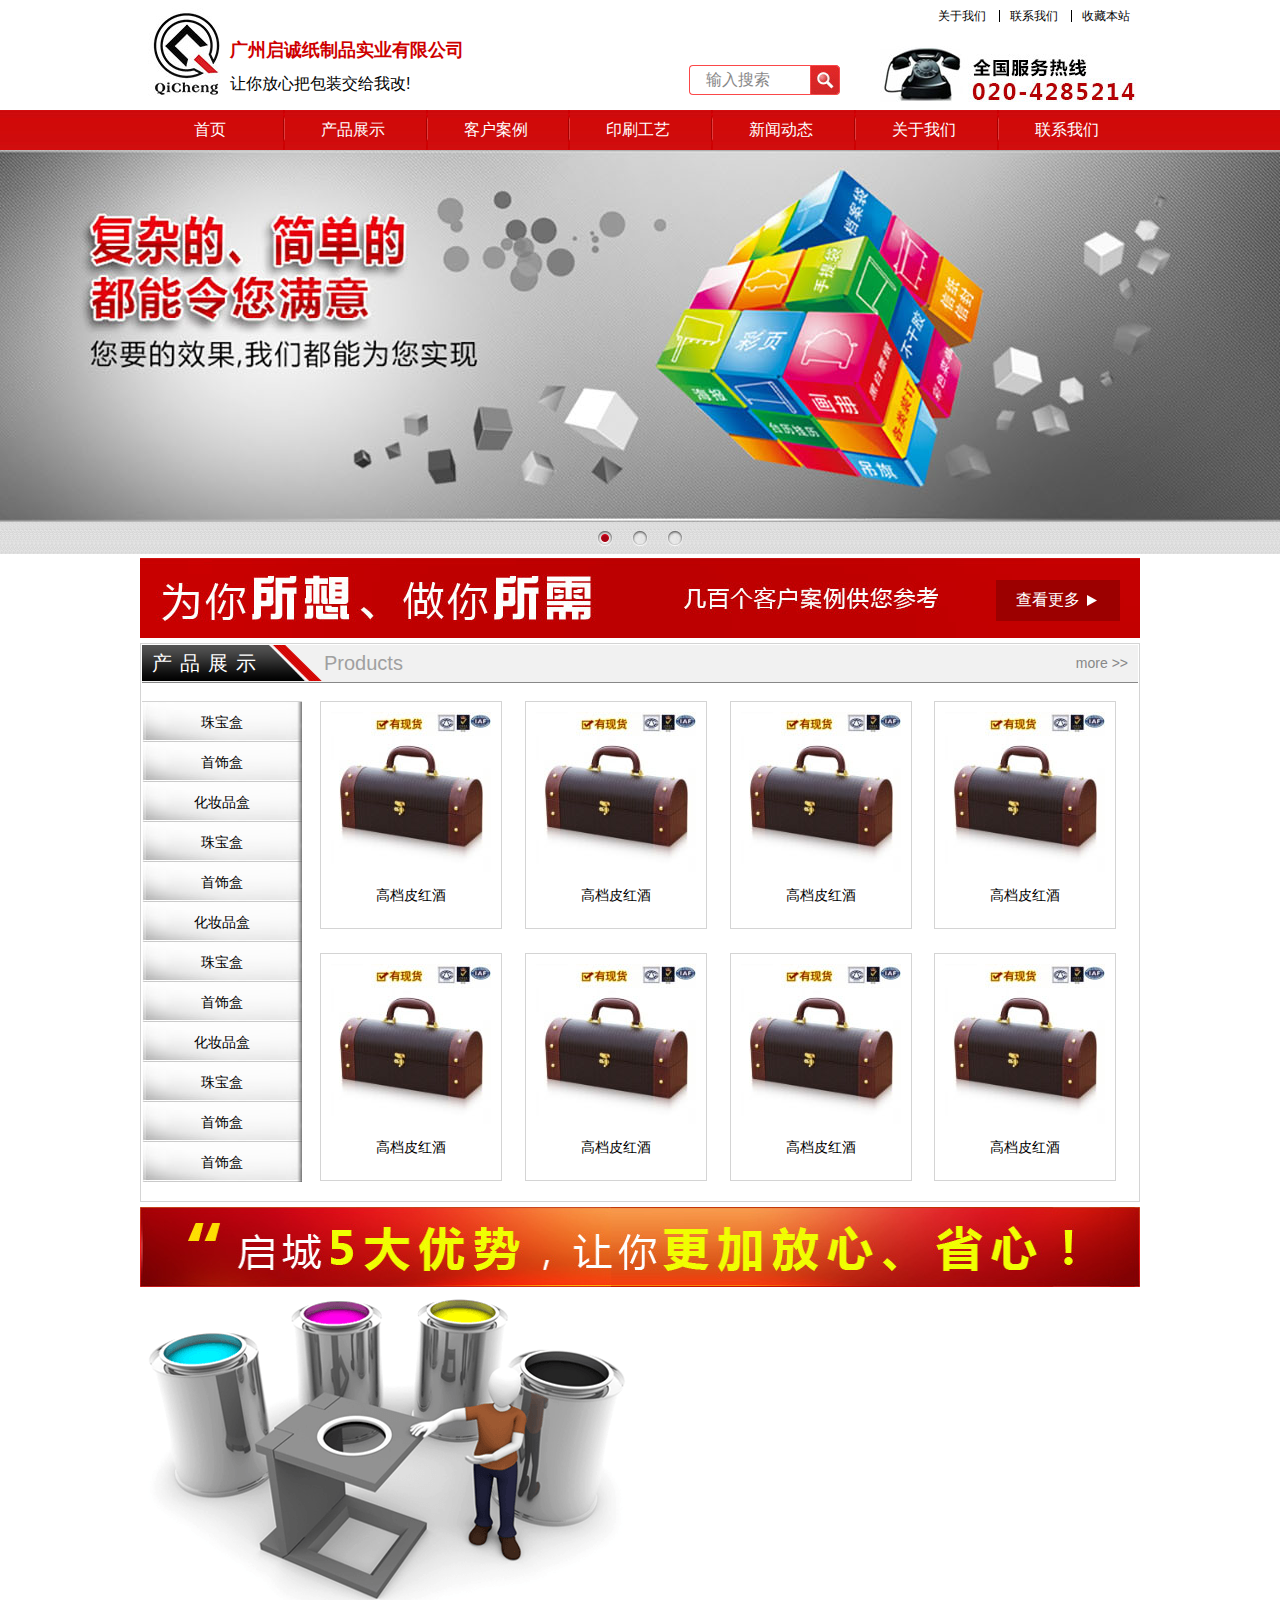
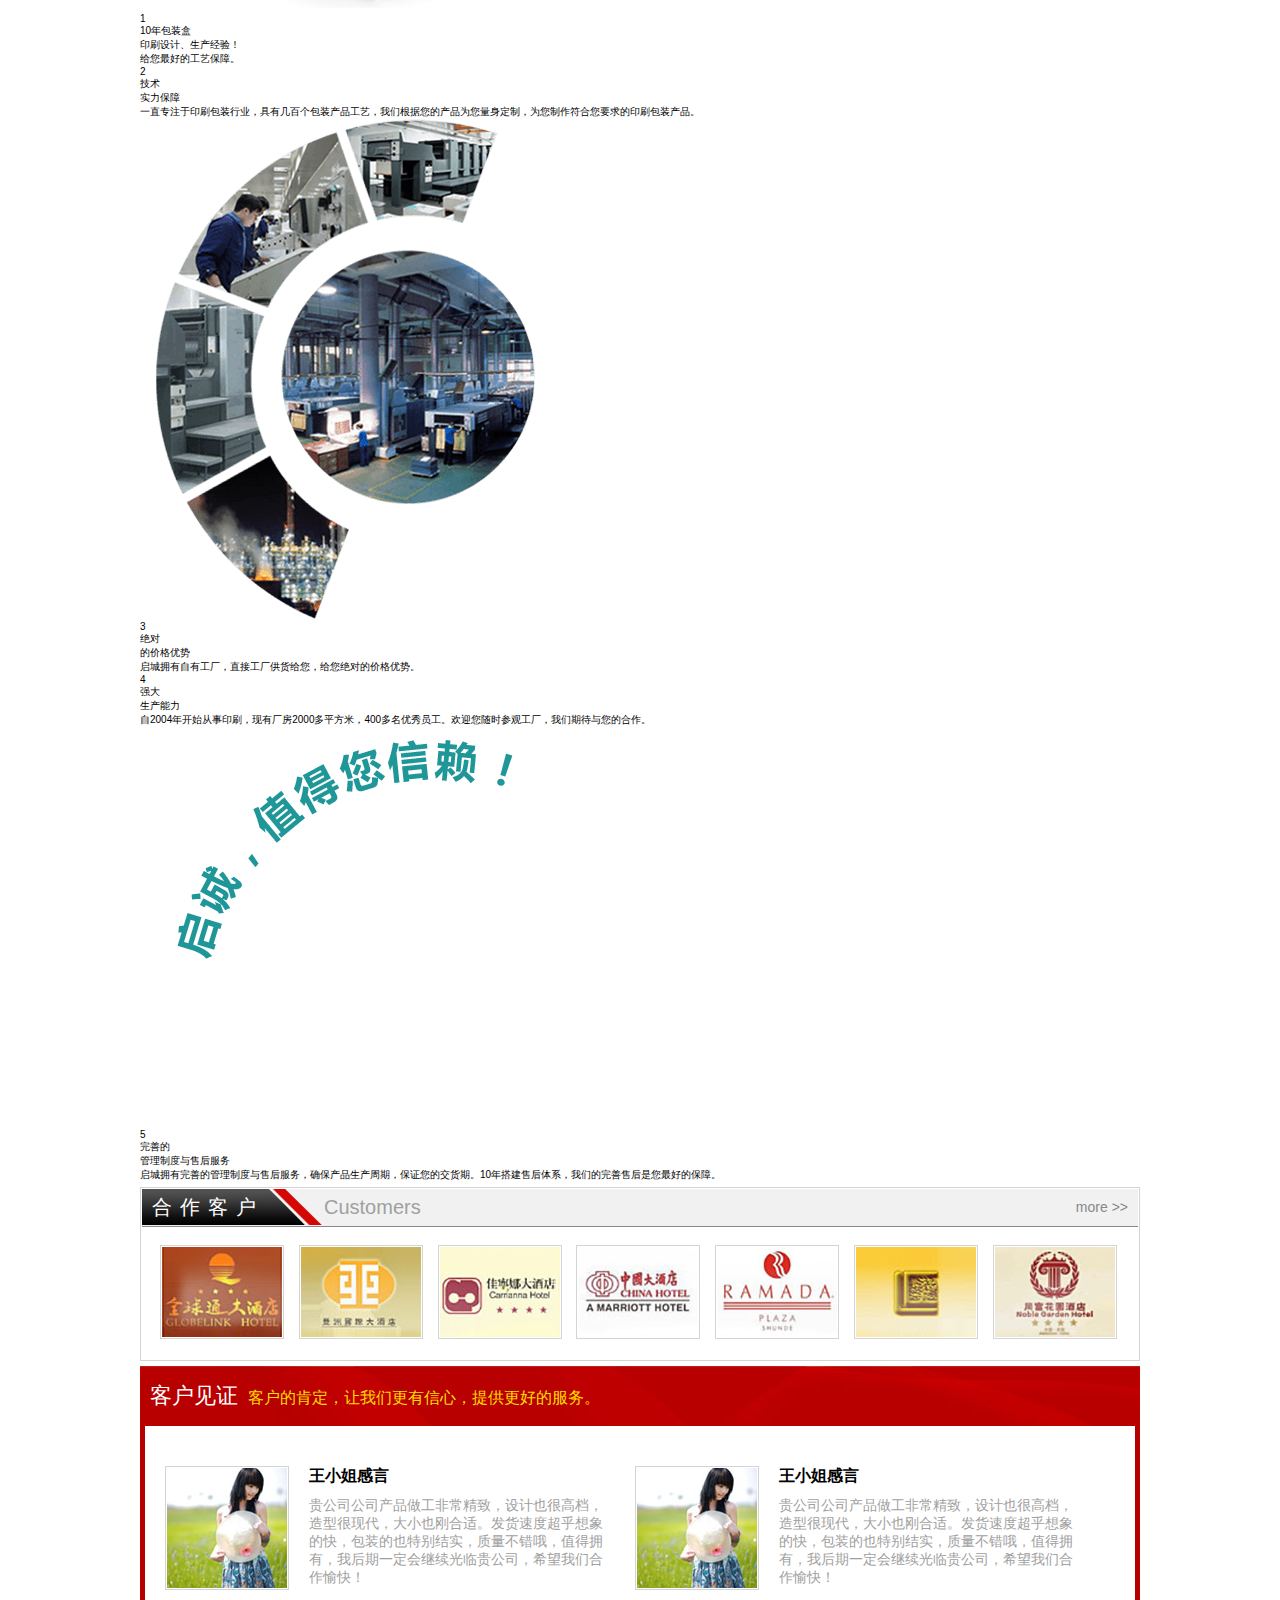
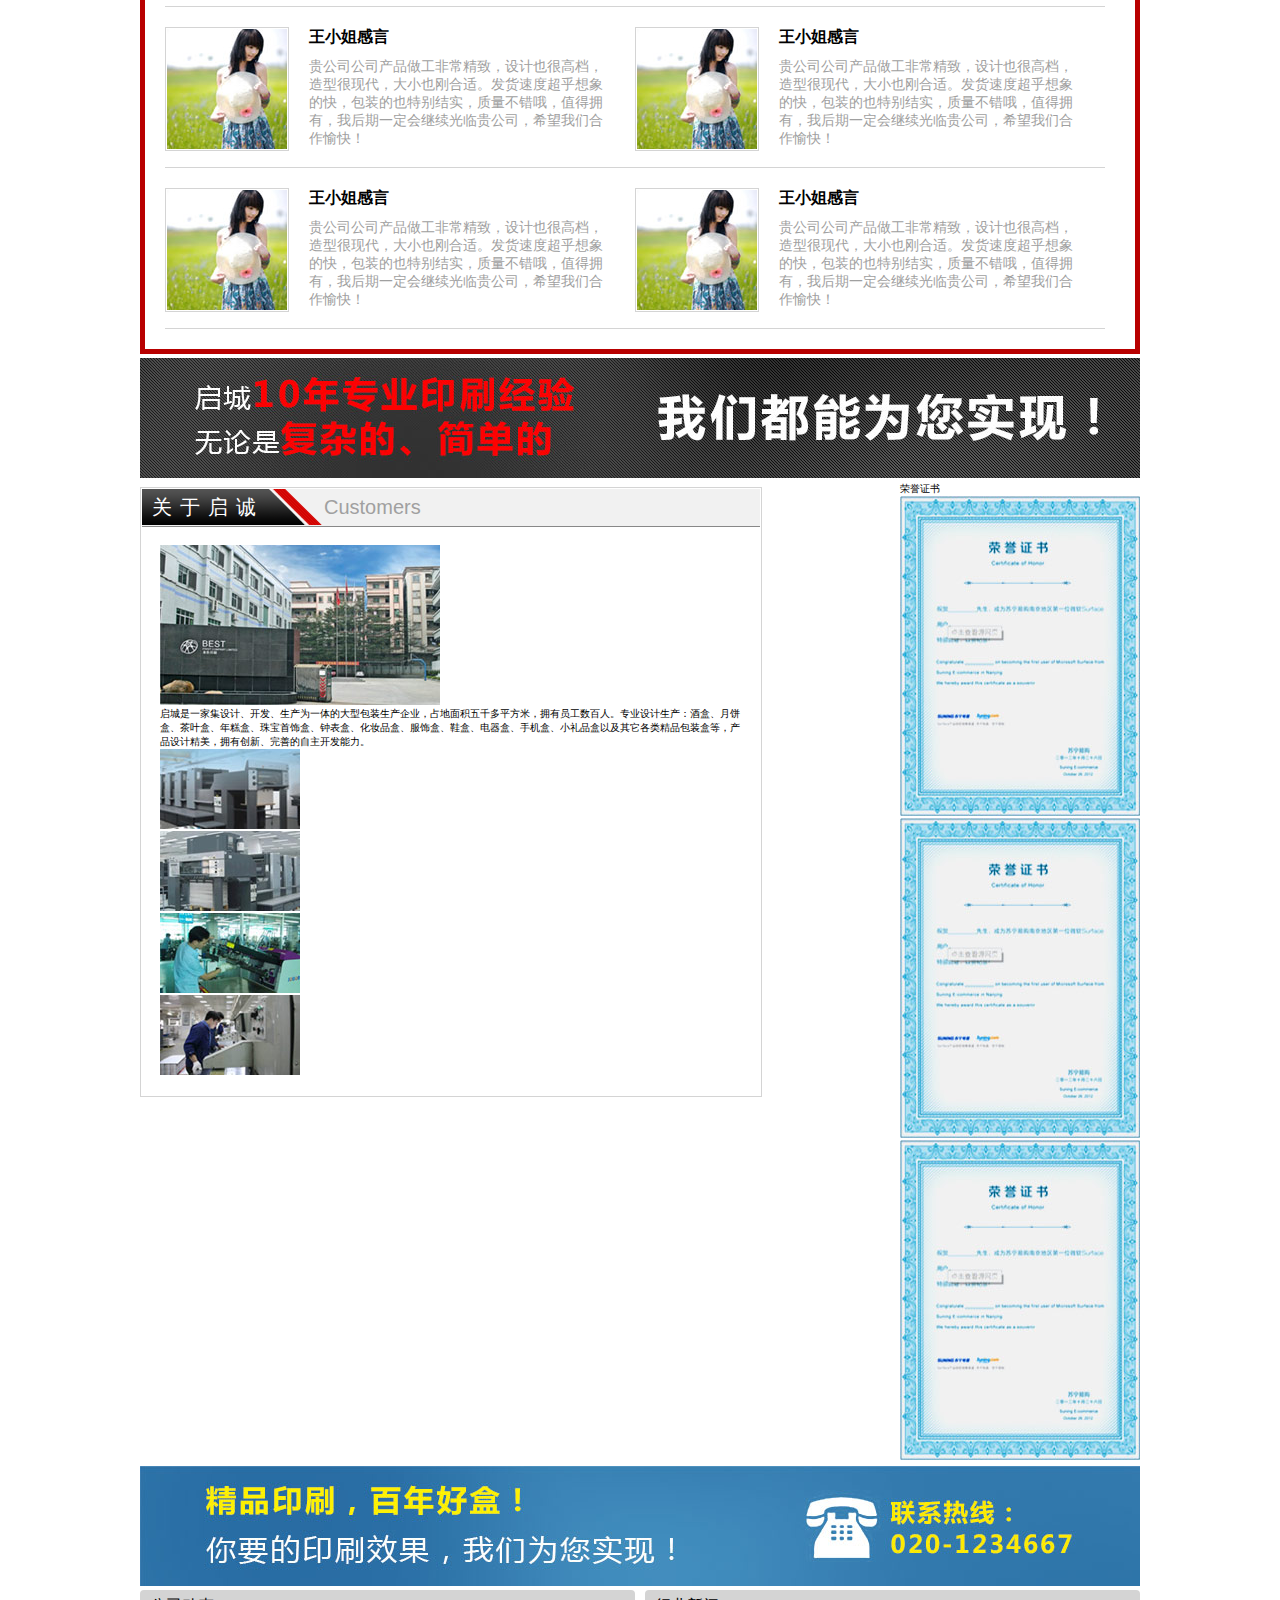
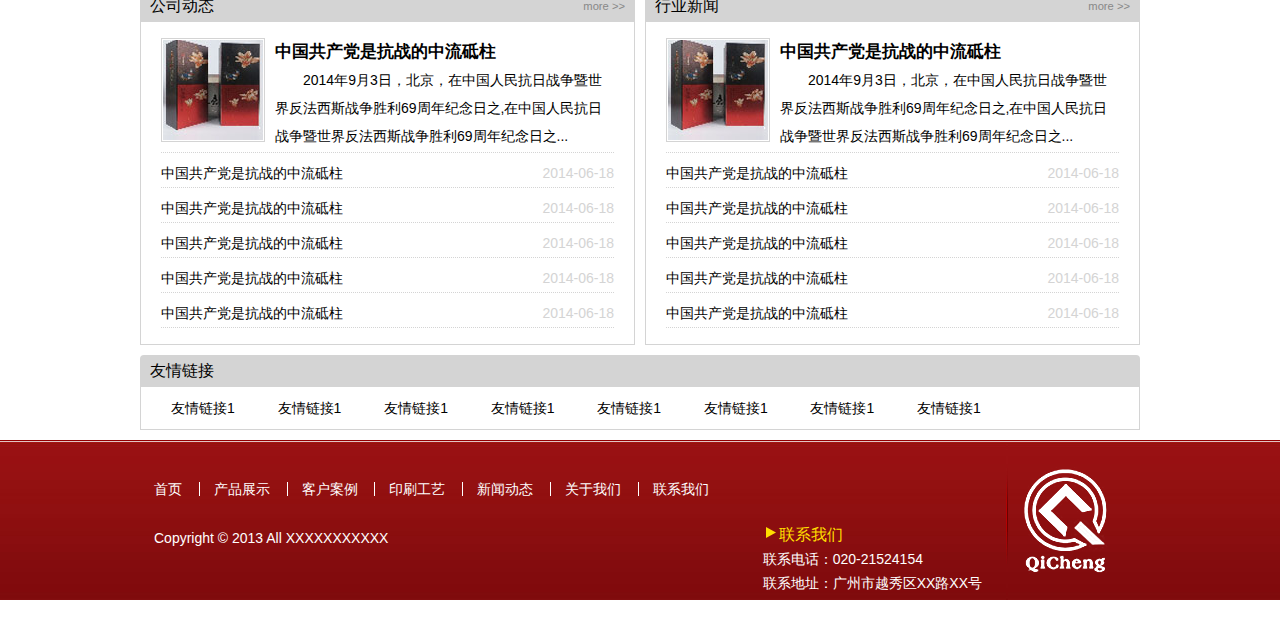
<file: index.html>
<!DOCTYPE html>
<html>
	<head>
		<meta charset="utf-8">
		<meta name="Keywords" content="启诚">
		<meta name="description" content="">
		<title>启诚</title>
		<!--[if lt IE 9 ]>
            <script src="js/hack/html5shiv.js"></script>
        <![endif]-->
<!--        <script src="http://html5shiv.googlecode.com/svn/trunk/html5.js"></script>-->
        
		<link rel="stylesheet" href="css/base.css">
		<link rel="stylesheet" href="css/common.css">
		<link rel="stylesheet" href="css/page.css">		
	</head>
	<body>	
		<!-- head[[ -->
        <header class="header">
            <div class="w1000 center pr">
                <div class="fl logo_warp">
                    <a href="index.html" class="logo"><img src="images/logo.jpg" alt="LOGO" title="启诚" ></a>
                    <div class="txt">
                        <h1 class="name">广州启诚纸制品实业有限公司</h1>
                        <h2 class="title">让你放心把包装交给我改!</h2>
                    </div>
                </div>
                <img src="images/head_phone.jpg" alt="热线电话：020-4285214" title="联系我们吧" class="phone fr">
                <div class="search fr">
<!--                    <input type="text" class="txt" id='searchTxt' value="" >-->
                    <input type="button" class="btn" title="搜索">
                    <input type="text" class="txt" id='searchTxt' value="" >
                    <span class="hint" id="hintTxt">输入搜索</span>
                </div>
                
                <ul class="nav_top">
                    <li><a href="">关于我们</a></li>
                    <li><a href="">联系我们</a></li>
                    <li><a href="">收藏本站</a></li>
                </ul>
                
               <div class="clear"></div>
                
            </div>
            <nav class="nav">
                <ul class="w1000 center ul">
                    <li><a href="index.html">首页</a></li>
                    <li><a href="">产品展示</a></li>
                    <li><a href="">客户案例</a></li>
                    <li><a href="">印刷工艺</a></li>
                    <li><a href="">新闻动态</a></li>
                    <li><a href="">关于我们</a></li>
                    <li><a href="">联系我们</a></li>
                </ul>
            </nav>
            <div class="banner" id="scrollImgs">
                <div class="wrap">
                <ul class="imgs" style="">
                    <li class="list1"></li>
                    <li class="list2"></li>
                    <li class="list3"></li>
                </ul>
                </div>
                <ul class="banner_nav">
                    <li><a class="hover"></a></li>
                    <li><a></a></li>
                    <li><a></a></li>
                </ul>
            </div>
        </header>
		<!-- head]] -->
       

        <!-- 内容[[ -->
        <div class="mian_content">
           <!-- ad[[ -->
           <div class="ad">
               <img src="images/ad/img_001_1000x80.jpg" alt="" />
               <a href="#" class="btn_more">查看更多<span class="ico_span"></span></a>
           </div>
           <!-- ad]] -->

          
          <!-- 产品展示[[ -->
           <div class="mod_title_multicolor products">
               <h1 class="title">产品展示<span class="en">Products</span><a class="more">more&nbsp;&gt;&gt;</a></h1>
               <div class="title_multicolor_content content">
                   <ul class="products_nav">
                       <li><a href="">珠宝盒</a></li>
                       <li><a href="">首饰盒</a></li>
                       <li><a href="">化妆品盒</a></li>
                       <li><a href="">珠宝盒</a></li>
                       <li><a href="">首饰盒</a></li>
                       <li><a href="">化妆品盒</a></li>
                       <li><a href="">珠宝盒</a></li>
                       <li><a href="">首饰盒</a></li>
                       <li><a href="">化妆品盒</a></li>
                       <li><a href="">珠宝盒</a></li>
                       <li><a href="">首饰盒</a></li>
                       <li><a href="">首饰盒</a></li>
                   </ul>
                   <ul class="products_list">
                       <li class="li">
                           <ul class="products_content">
                               <li>
                                   <a href="#" target="_blank">
                                      <img src="images/products/list01_img_001_160x160.jpg" alt="" class="img">
                                      <h1 class="products_title">高档皮红酒</h1>
                                   </a>
                               </li>
                               <li>
                                   <a href="#" target="_blank">
                                      <img src="images/products/list01_img_001_160x160.jpg" alt="" class="img">
                                      <h1 class="products_title">高档皮红酒</h1>
                                   </a>
                               </li>
                               <li>
                                   <a href="#" target="_blank">
                                      <img src="images/products/list01_img_001_160x160.jpg" alt="" class="img">
                                      <h1 class="products_title">高档皮红酒</h1>
                                   </a>
                               </li>
                               <li>
                                   <a href="#" target="_blank">
                                      <img src="images/products/list01_img_001_160x160.jpg" alt="" class="img">
                                      <h1 class="products_title">高档皮红酒</h1>
                                   </a>
                               </li>
                               <li>
                                   <a href="#" target="_blank">
                                      <img src="images/products/list01_img_001_160x160.jpg" alt="" class="img">
                                      <h1 class="products_title">高档皮红酒</h1>
                                   </a>
                               </li>
                               <li>
                                   <a href="#" target="_blank">
                                      <img src="images/products/list01_img_001_160x160.jpg" alt="" class="img">
                                      <h1 class="products_title">高档皮红酒</h1>
                                   </a>
                               </li>
                               <li>
                                   <a href="#" target="_blank">
                                      <img src="images/products/list01_img_001_160x160.jpg" alt="" class="img">
                                      <h1 class="products_title">高档皮红酒</h1>
                                   </a>
                               </li>
                               <li>
                                   <a href="#" target="_blank">
                                      <img src="images/products/list01_img_001_160x160.jpg" alt="" class="img">
                                      <h1 class="products_title">高档皮红酒</h1>
                                   </a>
                               </li>
                           </ul>
                       </li>
                       
                       <li class="li">
                           <ul class="products_content">
                               <li>
                                   <a href="#" target="_blank">
                                      <img src="images/products/list01_img_001_160x160.jpg" alt="" class="img">
                                      <h1 class="products_title">高档皮红酒</h1>
                                   </a>
                               </li>
                               <li>
                                   <a href="#" target="_blank">
                                      <img src="images/products/list01_img_001_160x160.jpg" alt="" class="img">
                                      <h1 class="products_title">高档皮红酒</h1>
                                   </a>
                               </li>
                               <li>
                                   <a href="#" target="_blank">
                                      <img src="images/products/list01_img_001_160x160.jpg" alt="" class="img">
                                      <h1 class="products_title">高档皮红酒</h1>
                                   </a>
                               </li>
                               <li>
                                   <a href="#" target="_blank">
                                      <img src="images/products/list01_img_001_160x160.jpg" alt="" class="img">
                                      <h1 class="products_title">高档皮红酒</h1>
                                   </a>
                               </li>
                               <li>
                                   <a href="#" target="_blank">
                                      <img src="images/products/list01_img_001_160x160.jpg" alt="" class="img">
                                      <h1 class="products_title">高档皮红酒</h1>
                                   </a>
                               </li>
                               <li>
                                   <a href="#" target="_blank">
                                      <img src="images/products/list01_img_001_160x160.jpg" alt="" class="img">
                                      <h1 class="products_title">高档皮红酒</h1>
                                   </a>
                               </li>
                               <li>
                                   <a href="#" target="_blank">
                                      <img src="images/products/list01_img_001_160x160.jpg" alt="" class="img">
                                      <h1 class="products_title">高档皮红酒</h1>
                                   </a>
                               </li>
                               <li>
                                   <a href="#" target="_blank">
                                      <img src="images/products/list01_img_001_160x160.jpg" alt="" class="img">
                                      <h1 class="products_title">高档皮红酒</h1>
                                   </a>
                               </li>
                           </ul>
                       </li>
                       
                       <li class="li">
                           <ul class="products_content">
                               <li>
                                   <a href="#" target="_blank">
                                      <img src="images/products/list01_img_001_160x160.jpg" alt="" class="img">
                                      <h1 class="products_title">高档皮红酒</h1>
                                   </a>
                               </li>
                               <li>
                                   <a href="#" target="_blank">
                                      <img src="images/products/list01_img_001_160x160.jpg" alt="" class="img">
                                      <h1 class="products_title">高档皮红酒</h1>
                                   </a>
                               </li>
                               <li>
                                   <a href="#" target="_blank">
                                      <img src="images/products/list01_img_001_160x160.jpg" alt="" class="img">
                                      <h1 class="products_title">高档皮红酒</h1>
                                   </a>
                               </li>
                               <li>
                                   <a href="#" target="_blank">
                                      <img src="images/products/list01_img_001_160x160.jpg" alt="" class="img">
                                      <h1 class="products_title">高档皮红酒</h1>
                                   </a>
                               </li>
                               <li>
                                   <a href="#" target="_blank">
                                      <img src="images/products/list01_img_001_160x160.jpg" alt="" class="img">
                                      <h1 class="products_title">高档皮红酒</h1>
                                   </a>
                               </li>
                               <li>
                                   <a href="#" target="_blank">
                                      <img src="images/products/list01_img_001_160x160.jpg" alt="" class="img">
                                      <h1 class="products_title">高档皮红酒</h1>
                                   </a>
                               </li>
                               <li>
                                   <a href="#" target="_blank">
                                      <img src="images/products/list01_img_001_160x160.jpg" alt="" class="img">
                                      <h1 class="products_title">高档皮红酒</h1>
                                   </a>
                               </li>
                               <li>
                                   <a href="#" target="_blank">
                                      <img src="images/products/list01_img_001_160x160.jpg" alt="" class="img">
                                      <h1 class="products_title">高档皮红酒</h1>
                                   </a>
                               </li>
                           </ul>
                       </li>
                       
                       <li class="li">
                           <ul class="products_content">
                               <li>
                                   <a href="#" target="_blank">
                                      <img src="images/products/list01_img_001_160x160.jpg" alt="" class="img">
                                      <h1 class="products_title">高档皮红酒</h1>
                                   </a>
                               </li>
                               <li>
                                   <a href="#" target="_blank">
                                      <img src="images/products/list01_img_001_160x160.jpg" alt="" class="img">
                                      <h1 class="products_title">高档皮红酒</h1>
                                   </a>
                               </li>
                               <li>
                                   <a href="#" target="_blank">
                                      <img src="images/products/list01_img_001_160x160.jpg" alt="" class="img">
                                      <h1 class="products_title">高档皮红酒</h1>
                                   </a>
                               </li>
                               <li>
                                   <a href="#" target="_blank">
                                      <img src="images/products/list01_img_001_160x160.jpg" alt="" class="img">
                                      <h1 class="products_title">高档皮红酒</h1>
                                   </a>
                               </li>
                               <li>
                                   <a href="#" target="_blank">
                                      <img src="images/products/list01_img_001_160x160.jpg" alt="" class="img">
                                      <h1 class="products_title">高档皮红酒</h1>
                                   </a>
                               </li>
                               <li>
                                   <a href="#" target="_blank">
                                      <img src="images/products/list01_img_001_160x160.jpg" alt="" class="img">
                                      <h1 class="products_title">高档皮红酒</h1>
                                   </a>
                               </li>
                               <li>
                                   <a href="#" target="_blank">
                                      <img src="images/products/list01_img_001_160x160.jpg" alt="" class="img">
                                      <h1 class="products_title">高档皮红酒</h1>
                                   </a>
                               </li>
                               <li>
                                   <a href="#" target="_blank">
                                      <img src="images/products/list01_img_001_160x160.jpg" alt="" class="img">
                                      <h1 class="products_title">高档皮红酒</h1>
                                   </a>
                               </li>
                           </ul>
                       </li>
                       
                       <li class="li">
                           <ul class="products_content">
                               <li>
                                   <a href="#" target="_blank">
                                      <img src="images/products/list01_img_001_160x160.jpg" alt="" class="img">
                                      <h1 class="products_title">高档皮红酒</h1>
                                   </a>
                               </li>
                               <li>
                                   <a href="#" target="_blank">
                                      <img src="images/products/list01_img_001_160x160.jpg" alt="" class="img">
                                      <h1 class="products_title">高档皮红酒</h1>
                                   </a>
                               </li>
                               <li>
                                   <a href="#" target="_blank">
                                      <img src="images/products/list01_img_001_160x160.jpg" alt="" class="img">
                                      <h1 class="products_title">高档皮红酒</h1>
                                   </a>
                               </li>
                               <li>
                                   <a href="#" target="_blank">
                                      <img src="images/products/list01_img_001_160x160.jpg" alt="" class="img">
                                      <h1 class="products_title">高档皮红酒</h1>
                                   </a>
                               </li>
                               <li>
                                   <a href="#" target="_blank">
                                      <img src="images/products/list01_img_001_160x160.jpg" alt="" class="img">
                                      <h1 class="products_title">高档皮红酒</h1>
                                   </a>
                               </li>
                               <li>
                                   <a href="#" target="_blank">
                                      <img src="images/products/list01_img_001_160x160.jpg" alt="" class="img">
                                      <h1 class="products_title">高档皮红酒</h1>
                                   </a>
                               </li>
                               <li>
                                   <a href="#" target="_blank">
                                      <img src="images/products/list01_img_001_160x160.jpg" alt="" class="img">
                                      <h1 class="products_title">高档皮红酒</h1>
                                   </a>
                               </li>
                               <li>
                                   <a href="#" target="_blank">
                                      <img src="images/products/list01_img_001_160x160.jpg" alt="" class="img">
                                      <h1 class="products_title">高档皮红酒</h1>
                                   </a>
                               </li>
                           </ul>
                       </li>
                       
                       <li class="li">
                           <ul class="products_content">
                               <li>
                                   <a href="#" target="_blank">
                                      <img src="images/products/list01_img_001_160x160.jpg" alt="" class="img">
                                      <h1 class="products_title">高档皮红酒</h1>
                                   </a>
                               </li>
                               <li>
                                   <a href="#" target="_blank">
                                      <img src="images/products/list01_img_001_160x160.jpg" alt="" class="img">
                                      <h1 class="products_title">高档皮红酒</h1>
                                   </a>
                               </li>
                               <li>
                                   <a href="#" target="_blank">
                                      <img src="images/products/list01_img_001_160x160.jpg" alt="" class="img">
                                      <h1 class="products_title">高档皮红酒</h1>
                                   </a>
                               </li>
                               <li>
                                   <a href="#" target="_blank">
                                      <img src="images/products/list01_img_001_160x160.jpg" alt="" class="img">
                                      <h1 class="products_title">高档皮红酒</h1>
                                   </a>
                               </li>
                               <li>
                                   <a href="#" target="_blank">
                                      <img src="images/products/list01_img_001_160x160.jpg" alt="" class="img">
                                      <h1 class="products_title">高档皮红酒</h1>
                                   </a>
                               </li>
                               <li>
                                   <a href="#" target="_blank">
                                      <img src="images/products/list01_img_001_160x160.jpg" alt="" class="img">
                                      <h1 class="products_title">高档皮红酒</h1>
                                   </a>
                               </li>
                               <li>
                                   <a href="#" target="_blank">
                                      <img src="images/products/list01_img_001_160x160.jpg" alt="" class="img">
                                      <h1 class="products_title">高档皮红酒</h1>
                                   </a>
                               </li>
                               <li>
                                   <a href="#" target="_blank">
                                      <img src="images/products/list01_img_001_160x160.jpg" alt="" class="img">
                                      <h1 class="products_title">高档皮红酒</h1>
                                   </a>
                               </li>
                           </ul>
                       </li>
                       
                       <li class="li">
                           <ul class="products_content">
                               <li>
                                   <a href="#" target="_blank">
                                      <img src="images/products/list01_img_001_160x160.jpg" alt="" class="img">
                                      <h1 class="products_title">高档皮红酒</h1>
                                   </a>
                               </li>
                               <li>
                                   <a href="#" target="_blank">
                                      <img src="images/products/list01_img_001_160x160.jpg" alt="" class="img">
                                      <h1 class="products_title">高档皮红酒</h1>
                                   </a>
                               </li>
                               <li>
                                   <a href="#" target="_blank">
                                      <img src="images/products/list01_img_001_160x160.jpg" alt="" class="img">
                                      <h1 class="products_title">高档皮红酒</h1>
                                   </a>
                               </li>
                               <li>
                                   <a href="#" target="_blank">
                                      <img src="images/products/list01_img_001_160x160.jpg" alt="" class="img">
                                      <h1 class="products_title">高档皮红酒</h1>
                                   </a>
                               </li>
                               <li>
                                   <a href="#" target="_blank">
                                      <img src="images/products/list01_img_001_160x160.jpg" alt="" class="img">
                                      <h1 class="products_title">高档皮红酒</h1>
                                   </a>
                               </li>
                               <li>
                                   <a href="#" target="_blank">
                                      <img src="images/products/list01_img_001_160x160.jpg" alt="" class="img">
                                      <h1 class="products_title">高档皮红酒</h1>
                                   </a>
                               </li>
                               <li>
                                   <a href="#" target="_blank">
                                      <img src="images/products/list01_img_001_160x160.jpg" alt="" class="img">
                                      <h1 class="products_title">高档皮红酒</h1>
                                   </a>
                               </li>
                               <li>
                                   <a href="#" target="_blank">
                                      <img src="images/products/list01_img_001_160x160.jpg" alt="" class="img">
                                      <h1 class="products_title">高档皮红酒</h1>
                                   </a>
                               </li>
                           </ul>
                       </li>
                       
                       <li class="li">
                           <ul class="products_content">
                               <li>
                                   <a href="#" target="_blank">
                                      <img src="images/products/list01_img_001_160x160.jpg" alt="" class="img">
                                      <h1 class="products_title">高档皮红酒</h1>
                                   </a>
                               </li>
                               <li>
                                   <a href="#" target="_blank">
                                      <img src="images/products/list01_img_001_160x160.jpg" alt="" class="img">
                                      <h1 class="products_title">高档皮红酒</h1>
                                   </a>
                               </li>
                               <li>
                                   <a href="#" target="_blank">
                                      <img src="images/products/list01_img_001_160x160.jpg" alt="" class="img">
                                      <h1 class="products_title">高档皮红酒</h1>
                                   </a>
                               </li>
                               <li>
                                   <a href="#" target="_blank">
                                      <img src="images/products/list01_img_001_160x160.jpg" alt="" class="img">
                                      <h1 class="products_title">高档皮红酒</h1>
                                   </a>
                               </li>
                               <li>
                                   <a href="#" target="_blank">
                                      <img src="images/products/list01_img_001_160x160.jpg" alt="" class="img">
                                      <h1 class="products_title">高档皮红酒</h1>
                                   </a>
                               </li>
                               <li>
                                   <a href="#" target="_blank">
                                      <img src="images/products/list01_img_001_160x160.jpg" alt="" class="img">
                                      <h1 class="products_title">高档皮红酒</h1>
                                   </a>
                               </li>
                               <li>
                                   <a href="#" target="_blank">
                                      <img src="images/products/list01_img_001_160x160.jpg" alt="" class="img">
                                      <h1 class="products_title">高档皮红酒</h1>
                                   </a>
                               </li>
                               <li>
                                   <a href="#" target="_blank">
                                      <img src="images/products/list01_img_001_160x160.jpg" alt="" class="img">
                                      <h1 class="products_title">高档皮红酒</h1>
                                   </a>
                               </li>
                           </ul>
                       </li>
                       
                       <li class="li">
                           <ul class="products_content">
                               <li>
                                   <a href="#" target="_blank">
                                      <img src="images/products/list01_img_001_160x160.jpg" alt="" class="img">
                                      <h1 class="products_title">高档皮红酒</h1>
                                   </a>
                               </li>
                               <li>
                                   <a href="#" target="_blank">
                                      <img src="images/products/list01_img_001_160x160.jpg" alt="" class="img">
                                      <h1 class="products_title">高档皮红酒</h1>
                                   </a>
                               </li>
                               <li>
                                   <a href="#" target="_blank">
                                      <img src="images/products/list01_img_001_160x160.jpg" alt="" class="img">
                                      <h1 class="products_title">高档皮红酒</h1>
                                   </a>
                               </li>
                               <li>
                                   <a href="#" target="_blank">
                                      <img src="images/products/list01_img_001_160x160.jpg" alt="" class="img">
                                      <h1 class="products_title">高档皮红酒</h1>
                                   </a>
                               </li>
                               <li>
                                   <a href="#" target="_blank">
                                      <img src="images/products/list01_img_001_160x160.jpg" alt="" class="img">
                                      <h1 class="products_title">高档皮红酒</h1>
                                   </a>
                               </li>
                               <li>
                                   <a href="#" target="_blank">
                                      <img src="images/products/list01_img_001_160x160.jpg" alt="" class="img">
                                      <h1 class="products_title">高档皮红酒</h1>
                                   </a>
                               </li>
                               <li>
                                   <a href="#" target="_blank">
                                      <img src="images/products/list01_img_001_160x160.jpg" alt="" class="img">
                                      <h1 class="products_title">高档皮红酒</h1>
                                   </a>
                               </li>
                               <li>
                                   <a href="#" target="_blank">
                                      <img src="images/products/list01_img_001_160x160.jpg" alt="" class="img">
                                      <h1 class="products_title">高档皮红酒</h1>
                                   </a>
                               </li>
                           </ul>
                       </li>
                       
                       <li class="li">
                           <ul class="products_content">
                               <li>
                                   <a href="#" target="_blank">
                                      <img src="images/products/list01_img_001_160x160.jpg" alt="" class="img">
                                      <h1 class="products_title">高档皮红酒</h1>
                                   </a>
                               </li>
                               <li>
                                   <a href="#" target="_blank">
                                      <img src="images/products/list01_img_001_160x160.jpg" alt="" class="img">
                                      <h1 class="products_title">高档皮红酒</h1>
                                   </a>
                               </li>
                               <li>
                                   <a href="#" target="_blank">
                                      <img src="images/products/list01_img_001_160x160.jpg" alt="" class="img">
                                      <h1 class="products_title">高档皮红酒</h1>
                                   </a>
                               </li>
                               <li>
                                   <a href="#" target="_blank">
                                      <img src="images/products/list01_img_001_160x160.jpg" alt="" class="img">
                                      <h1 class="products_title">高档皮红酒</h1>
                                   </a>
                               </li>
                               <li>
                                   <a href="#" target="_blank">
                                      <img src="images/products/list01_img_001_160x160.jpg" alt="" class="img">
                                      <h1 class="products_title">高档皮红酒</h1>
                                   </a>
                               </li>
                               <li>
                                   <a href="#" target="_blank">
                                      <img src="images/products/list01_img_001_160x160.jpg" alt="" class="img">
                                      <h1 class="products_title">高档皮红酒</h1>
                                   </a>
                               </li>
                               <li>
                                   <a href="#" target="_blank">
                                      <img src="images/products/list01_img_001_160x160.jpg" alt="" class="img">
                                      <h1 class="products_title">高档皮红酒</h1>
                                   </a>
                               </li>
                               <li>
                                   <a href="#" target="_blank">
                                      <img src="images/products/list01_img_001_160x160.jpg" alt="" class="img">
                                      <h1 class="products_title">高档皮红酒</h1>
                                   </a>
                               </li>
                           </ul>
                       </li>
                       
                       <li class="li">
                           <ul class="products_content">
                               <li>
                                   <a href="#" target="_blank">
                                      <img src="images/products/list01_img_001_160x160.jpg" alt="" class="img">
                                      <h1 class="products_title">高档皮红酒</h1>
                                   </a>
                               </li>
                               <li>
                                   <a href="#" target="_blank">
                                      <img src="images/products/list01_img_001_160x160.jpg" alt="" class="img">
                                      <h1 class="products_title">高档皮红酒</h1>
                                   </a>
                               </li>
                               <li>
                                   <a href="#" target="_blank">
                                      <img src="images/products/list01_img_001_160x160.jpg" alt="" class="img">
                                      <h1 class="products_title">高档皮红酒</h1>
                                   </a>
                               </li>
                               <li>
                                   <a href="#" target="_blank">
                                      <img src="images/products/list01_img_001_160x160.jpg" alt="" class="img">
                                      <h1 class="products_title">高档皮红酒</h1>
                                   </a>
                               </li>
                               <li>
                                   <a href="#" target="_blank">
                                      <img src="images/products/list01_img_001_160x160.jpg" alt="" class="img">
                                      <h1 class="products_title">高档皮红酒</h1>
                                   </a>
                               </li>
                               <li>
                                   <a href="#" target="_blank">
                                      <img src="images/products/list01_img_001_160x160.jpg" alt="" class="img">
                                      <h1 class="products_title">高档皮红酒</h1>
                                   </a>
                               </li>
                               <li>
                                   <a href="#" target="_blank">
                                      <img src="images/products/list01_img_001_160x160.jpg" alt="" class="img">
                                      <h1 class="products_title">高档皮红酒</h1>
                                   </a>
                               </li>
                               <li>
                                   <a href="#" target="_blank">
                                      <img src="images/products/list01_img_001_160x160.jpg" alt="" class="img">
                                      <h1 class="products_title">高档皮红酒</h1>
                                   </a>
                               </li>
                           </ul>
                       </li>
                       
                       <li class="li">
                           <ul class="products_content">
                               <li>
                                   <a href="#" target="_blank">
                                      <img src="images/products/list01_img_001_160x160.jpg" alt="" class="img">
                                      <h1 class="products_title">高档皮红酒</h1>
                                   </a>
                               </li>
                               <li>
                                   <a href="#" target="_blank">
                                      <img src="images/products/list01_img_001_160x160.jpg" alt="" class="img">
                                      <h1 class="products_title">高档皮红酒</h1>
                                   </a>
                               </li>
                               <li>
                                   <a href="#" target="_blank">
                                      <img src="images/products/list01_img_001_160x160.jpg" alt="" class="img">
                                      <h1 class="products_title">高档皮红酒</h1>
                                   </a>
                               </li>
                               <li>
                                   <a href="#" target="_blank">
                                      <img src="images/products/list01_img_001_160x160.jpg" alt="" class="img">
                                      <h1 class="products_title">高档皮红酒</h1>
                                   </a>
                               </li>
                               <li>
                                   <a href="#" target="_blank">
                                      <img src="images/products/list01_img_001_160x160.jpg" alt="" class="img">
                                      <h1 class="products_title">高档皮红酒</h1>
                                   </a>
                               </li>
                               <li>
                                   <a href="#" target="_blank">
                                      <img src="images/products/list01_img_001_160x160.jpg" alt="" class="img">
                                      <h1 class="products_title">高档皮红酒</h1>
                                   </a>
                               </li>
                               <li>
                                   <a href="#" target="_blank">
                                      <img src="images/products/list01_img_001_160x160.jpg" alt="" class="img">
                                      <h1 class="products_title">高档皮红酒</h1>
                                   </a>
                               </li>
                               <li>
                                   <a href="#" target="_blank">
                                      <img src="images/products/list01_img_001_160x160.jpg" alt="" class="img">
                                      <h1 class="products_title">高档皮红酒</h1>
                                   </a>
                               </li>
                           </ul>
                       </li>
                   </ul>
               </div>
           </div>
           <!-- 产品展示]] -->
           
           <!-- 优势[[ -->
           <div class="advantage">
               <div class="ad"><img src="images/advantage_title.jpg" alt=""></div>
               <ul class="content">
                   <li class="list_wrap imgtxt">
                       <div class="img"><p><img src="images/advantage/img_12.png" alt=""></p></div>
                       <ul class="txt">
                           <li class="list">
                               <span class="serialnum">1</span>
                               <div class="warp">
                                   <h1 class="mian_title">10年包装盒</h1>
                                   <h2 class="sub_title">印刷设计、生产经验！</h2>
                               </div>
                               <p class="detail">给您最好的工艺保障。</p>
                           </li>
                           <li class="list">
                               <span class="serialnum">2</span>
                               <div class="warp">
                                   <h1 class="mian_title">技术</h1>
                                   <h2 class="sub_title">实力保障</h2>
                               </div>
                               <p class="detail">一直专注于印刷包装行业，具有几百个包装产品工艺，我们根据您的产品为您量身定制，为您制作符合您要求的印刷包装产品。</p>
                           </li>
                       </ul>
                   </li>
                    <li class="list_wrap txtimg">
                       <div class="img"><img src="images/advantage/img_34.png" alt=""></div>
                       <ul class="txt">
                           <li class="list">
                               <span class="serialnum">3</span>
                               <div class="warp">
                                   <h1 class="mian_title">绝对</h1>
                                   <h2 class="sub_title">的价格优势</h2>
                               </div>
                               <p class="detail">启城拥有自有工厂，直接工厂供货给您，给您绝对的价格优势。</p>
                           </li>
                           <li class="list">
                               <span class="serialnum">4</span>
                               <div class="warp">
                                   <h1 class="mian_title">强大</h1>
                                   <h2 class="sub_title">生产能力</h2>
                               </div>
                               <p class="detail">自2004年开始从事印刷，现有厂房2000多平方米，400多名优秀员工。欢迎您随时参观工厂，我们期待与您的合作。</p>
                           </li>
                       </ul>
                   </li>
                   <li class="list_wrap imgtxt">
                       <div class="img"><img src="images/advantage/img_56.png" alt=""></div>
                       <ul class="txt">
                           <li class="list">
                               <span class="serialnum">5</span>
                               <div class="warp">
                                   <h1 class="mian_title">完善的</h1>
                                   <h2 class="sub_title">管理制度与售后服务</h2>
                               </div>
                               <p class="detail">启城拥有完善的管理制度与售后服务，确保产品生产周期，保证您的交货期。10年搭建售后体系，我们的完善售后是您最好的保障。</p>
                           </li>
                           
                       </ul>
                   </li>
               </ul>
           </div>
           <!-- 优势]] -->
           





           <!-- 合作客户[[ -->
           <div class="mod_title_multicolor cooperative">
               <h1 class="title">合作客户<span class="en">Customers</span><a class="more">more&nbsp;&gt;&gt;</a></h1>
               <ul class="title_multicolor_content content">
                   <li><a href="#"><img src="images/cooperation/img_001_120x90.jpg" class="cooperate_img" alt="" title=""></a></li>
                   <li><a href="#"><img src="images/cooperation/img_002_120x90.jpg" class="cooperate_img" alt="" title=""></a></li>
                   <li><a href="#"><img src="images/cooperation/img_003_120x90.jpg" class="cooperate_img" alt="" title=""></a></li>
                   <li><a href="#"><img src="images/cooperation/img_004_120x90.jpg" class="cooperate_img" alt="" title=""></a></li>
                   <li><a href="#"><img src="images/cooperation/img_005_120x90.jpg" class="cooperate_img" alt="" title=""></a></li>
                   <li><a href="#"><img src="images/cooperation/img_006_120x90.jpg" class="cooperate_img" alt="" title=""></a></li>
                   <li><a href="#"><img src="images/cooperation/img_007_120x90.jpg" class="cooperate_img" alt="" title=""></a></li>
               </ul>
           </div>
           <!-- 合作客户]] -->

            <!-- 客户见证[[ -->
            <div class="testimonials">
                <h1 class="title">客户见证<span class="sub_title">客户的肯定，让我们更有信心，提供更好的服务。</span></h1>
                <ul class="content">
                    <li>
                       <a href="#">
                           <img src="images/testimonials/img_001_120x120.jpg" class="img" alt="" >
                           <div class="info">
                               <h2 class="list_title">王小姐感言</h2>
                               <p class="list_txt">贵公司公司产品做工非常精致，设计也很高档，造型很现代，大小也刚合适。发货速度超乎想象的快，包装的也特别结实，质量不错哦，值得拥有，我后期一定会继续光临贵公司，希望我们合作愉快！</p>
                            </div>
                        </a>
                        <span class="link"></span>
                    </li>
                    
                    <li>
                       <a href="#">
                           <img src="images/testimonials/img_001_120x120.jpg" class="img" alt="" >
                           <div class="info">
                               <h2 class="list_title">王小姐感言</h2>
                               <p class="list_txt">贵公司公司产品做工非常精致，设计也很高档，造型很现代，大小也刚合适。发货速度超乎想象的快，包装的也特别结实，质量不错哦，值得拥有，我后期一定会继续光临贵公司，希望我们合作愉快！</p>
                            </div>
                        </a>
                        <span class="link"></span>
                    </li>
                    
                    <li>
                       <a href="#">
                           <img src="images/testimonials/img_001_120x120.jpg" class="img" alt="" >
                           <div class="info">
                               <h2 class="list_title">王小姐感言</h2>
                               <p class="list_txt">贵公司公司产品做工非常精致，设计也很高档，造型很现代，大小也刚合适。发货速度超乎想象的快，包装的也特别结实，质量不错哦，值得拥有，我后期一定会继续光临贵公司，希望我们合作愉快！</p>
                            </div>
                        </a>
                        <span class="link"></span>
                    </li>
                    
                    <li>
                       <a href="#">
                           <img src="images/testimonials/img_001_120x120.jpg" class="img" alt="" >
                           <div class="info">
                               <h2 class="list_title">王小姐感言</h2>
                               <p class="list_txt">贵公司公司产品做工非常精致，设计也很高档，造型很现代，大小也刚合适。发货速度超乎想象的快，包装的也特别结实，质量不错哦，值得拥有，我后期一定会继续光临贵公司，希望我们合作愉快！</p>
                            </div>
                        </a>
                        <span class="link"></span>
                    </li>
                    
                    <li>
                       <a href="#">
                           <img src="images/testimonials/img_001_120x120.jpg" class="img" alt="" >
                           <div class="info">
                               <h2 class="list_title">王小姐感言</h2>
                               <p class="list_txt">贵公司公司产品做工非常精致，设计也很高档，造型很现代，大小也刚合适。发货速度超乎想象的快，包装的也特别结实，质量不错哦，值得拥有，我后期一定会继续光临贵公司，希望我们合作愉快！</p>
                            </div>
                        </a>
                        <span class="link"></span>
                    </li>
                    
                    <li>
                       <a href="#">
                           <img src="images/testimonials/img_001_120x120.jpg" class="img" alt="" >
                           <div class="info">
                               <h2 class="list_title">王小姐感言</h2>
                               <p class="list_txt">贵公司公司产品做工非常精致，设计也很高档，造型很现代，大小也刚合适。发货速度超乎想象的快，包装的也特别结实，质量不错哦，值得拥有，我后期一定会继续光临贵公司，希望我们合作愉快！</p>
                            </div>
                        </a>
                        <span class="link"></span>
                    </li>
                    
                </ul>
            </div>
            <!-- 客户见证]] -->

          
          
           <!-- ad[[ -->
           <div class="ad ext_ad"><img src="images/ad/img_002_1000x120.jpg" alt="" /></div>
           <!-- ad]] -->
          
          
          <!-- 关于启诚[[ -->
          <div class="mod_title_multicolor about fl">
               <h1 class="title">关于启诚<span class="en">Customers</span>
<!--               <a class="more">more&nbsp;&gt;&gt;</a>-->
               </h1>
               <div class="title_multicolor_content content">
                    <img src="images/about/img_280x160.jpg" alt="" class="mian_img">
                    <p class="txt">启城是一家集设计、开发、生产为一体的大型包装生产企业，占地面积五千多平方米，拥有员工数百人。专业设计生产：酒盒、月饼盒、茶叶盒、年糕盒、珠宝首饰盒、钟表盒、化妆品盒、服饰盒、鞋盒、电器盒、手机盒、小礼品盒以及其它各类精品包装盒等，产品设计精美，拥有创新、完善的自主开发能力。</p>
                    <ul class="imgs">
                        <li><a href="#"><img src="images/about/img_001_140x80.jpg" alt="" class="img"></a></li>
                        <li><a href="#"><img src="images/about/img_002_140x80.jpg" alt="" class="img"></a></li>
                        <li><a href="#"><img src="images/about/img_003_140x80.jpg" alt="" class="img"></a></li>
                        <li><a href="#"><img src="images/about/img_004_140x80.jpg" alt="" class="img"></a></li>
                    </ul>
               </div>
           </div>
          <!-- 关于启诚]] -->
          
          <!-- 荣誉证书[[ -->
          <div class="certificate fr">
              <h1 class="title">荣誉证书</h1>
              <ul class="content" id="bannerCertificate">
                 <li class="li"><a class="btn_l"></a></li>
                 <li class="li wrap">
                     <ul class="imgs" style="">
                         <li class="list" style=""><img src="images/certificate/img_001_210x280.jpg" class="img" alt="" title=""></li>
                         <li class="list"><img src="images/certificate/img_002_210x280.jpg" class="img" alt="" title=""></li>
                         <li class="list"><img src="images/certificate/img_003_210x280.jpg" class="img" alt="" title=""></li>
                     </ul>
                 </li>
                 <li class="li"><a class="btn_r"></a></li>
              </ul>
          </div>
          <!-- 荣誉证书]] -->
          
          <div class="clear"></div>
          
           <!-- ad[[ -->
           <div class="ad ext_ad"><img src="images/ad/img_003_1000x120.jpg" alt="" /></div>
           <!-- ad]] -->

           <!-- news[[ -->
           <div class="news">

               <div class="mod_title_gray list w2x">
                   <h1 class="title">公司动态<a class="more">more&nbsp;&gt;&gt;</a></h1>
                   <ul class="title_gray_center info">
                       <li class="first">
                           <a href="#">
                               <img src="images/news/img_001_100x100.jpg" alt="" class="first_img">
                               <div class="fl">
                                   <h1 class="first_title">中国共产党是抗战的中流砥柱</h1>
                                   <p class="first_txt">2014年9月3日，北京，在中国人民抗日战争暨世界反法西斯战争胜利69周年纪念日之,在中国人民抗日战争暨世界反法西斯战争胜利69周年纪念日之...</p>
                               </div>
                           </a>
                           <span class="wire"></span>
                       </li>

                       <li><a href="#">中国共产党是抗战的中流砥柱<time class='time'>2014-06-18</time></a><span class="wire"></span></li>
                       <li><a href="#">中国共产党是抗战的中流砥柱<time class='time'>2014-06-18</time></a><span class="wire"></span></li>
                       <li><a href="#">中国共产党是抗战的中流砥柱<time class='time'>2014-06-18</time></a><span class="wire"></span></li>
                       <li><a href="#">中国共产党是抗战的中流砥柱<time class='time'>2014-06-18</time></a><span class="wire"></span></li>
                       <li><a href="#">中国共产党是抗战的中流砥柱<time class='time'>2014-06-18</time></a><span class="wire"></span></li>
                   </ul>
               </div>

               <div class="mod_title_gray list w2x">
                   <h1 class="title">行业新闻<a class="more">more&nbsp;&gt;&gt;</a></h1>
                   <ul class="title_gray_center info">
                       <li class="first">
                           <a href="#">
                               <img src="images/news/img_001_100x100.jpg" alt="" class="first_img">
                               <div class="fl">
                                   <h1 class="first_title">中国共产党是抗战的中流砥柱</h1>
                                   <p class="first_txt">2014年9月3日，北京，在中国人民抗日战争暨世界反法西斯战争胜利69周年纪念日之,在中国人民抗日战争暨世界反法西斯战争胜利69周年纪念日之...</p>
                               </div>
                           </a>
                           <span class="wire"></span>
                       </li>

                       <li><a href="#">中国共产党是抗战的中流砥柱<time class='time'>2014-06-18</time></a><span class="wire"></span></li>
                       <li><a href="#">中国共产党是抗战的中流砥柱<time class='time'>2014-06-18</time></a><span class="wire"></span></li>
                       <li><a href="#">中国共产党是抗战的中流砥柱<time class='time'>2014-06-18</time></a><span class="wire"></span></li>
                       <li><a href="#">中国共产党是抗战的中流砥柱<time class='time'>2014-06-18</time></a><span class="wire"></span></li>
                       <li><a href="#">中国共产党是抗战的中流砥柱<time class='time'>2014-06-18</time></a><span class="wire"></span></li>
                   </ul>
               </div>
               <div class="clear"></div>
           </div>
           <!-- news]] -->


           <!-- link[[ -->
           <div class="mod_title_gray link">
               <h1 class="title">友情链接<!--<a class="more">更多&nbsp;&gt;&gt;</a>--></h1>
               <ul class="title_gray_center">
                   <li><a href="#">友情链接1</a></li>
                   <li><a href="#">友情链接1</a></li>
                   <li><a href="#">友情链接1</a></li>
                   <li><a href="#">友情链接1</a></li>
                   <li><a href="#">友情链接1</a></li>
                   <li><a href="#">友情链接1</a></li>
                   <li><a href="#">友情链接1</a></li>
                   <li><a href="#">友情链接1</a></li>
               </ul>
           </div>
           <!-- link]] -->
       </div>
       <!-- 内容]] -->
       
        
       
       
        <!-- head[[ -->
        

		<!-- head]] -->
      
      
      
      
      
        <!-- footer[[ -->
        <footer class="footer">
            <div class="w1000 center">
                <ul class="fl  bottom_nav">
                    <li><a href="index.html">首页</a></li>
                    <li><a href="">产品展示</a></li>
                    <li><a href="">客户案例</a></li>
                    <li><a href="">印刷工艺</a></li>
                    <li><a href="">新闻动态</a></li>
                    <li><a href="">关于我们</a></li>
                    <li><a href="">联系我们</a></li>
                    <p class='copy_info'>Copyright &copy; 2013 All XXXXXXXXXXX</p>
                </ul>
                <div class="logo"><img src="images/logo_white.png" alt=""></div>
                <div class="fr">
                    <div class="fr contact">
                        <h1 class="title"><span><img src="images/bg_footer.png" alt=""></span>联系我们</h1>
                        <p>联系电话：020-21524154</p>
                        <p>联系地址：广州市越秀区XX路XX号</p>
                    </div>
                </div>
                
                
            </div>
        </footer>
		<!-- footer]] -->
       
<!--        <script src="http://libs.baidu.com/jquery/1.10.2/jquery.min.js"></script>-->
        <script src="js/lib/jquery.1.10.2.min.js"></script>
        <script src="js/base.js"></script>
        <script src="js/common.js"></script>
        <script src="js/page.js"></script>
		<script type="text/javascript">	
			//初始化 统一入口
			function init(){
                //搜索文本清空
                clearTxt("searchTxt","hintTxt");
                
                //焦点图轮播
                scrollImg(1500,7000);
			}
			init();
		</script>
		
		<!-- css3兼容低版本 -->
		<!--[if lt IE 9]>
        <script type="text/javascript" src="js/hack/PIE/PIE.js"></script>
        <script type="text/javascript">
            $(function() {
                if (window.PIE) {
                    $('.rounded').each(function() {
                        PIE.attach(this);
                    });    
                }
            });
        </script>
        <![endif]-->
	</body>
</html>
</file>
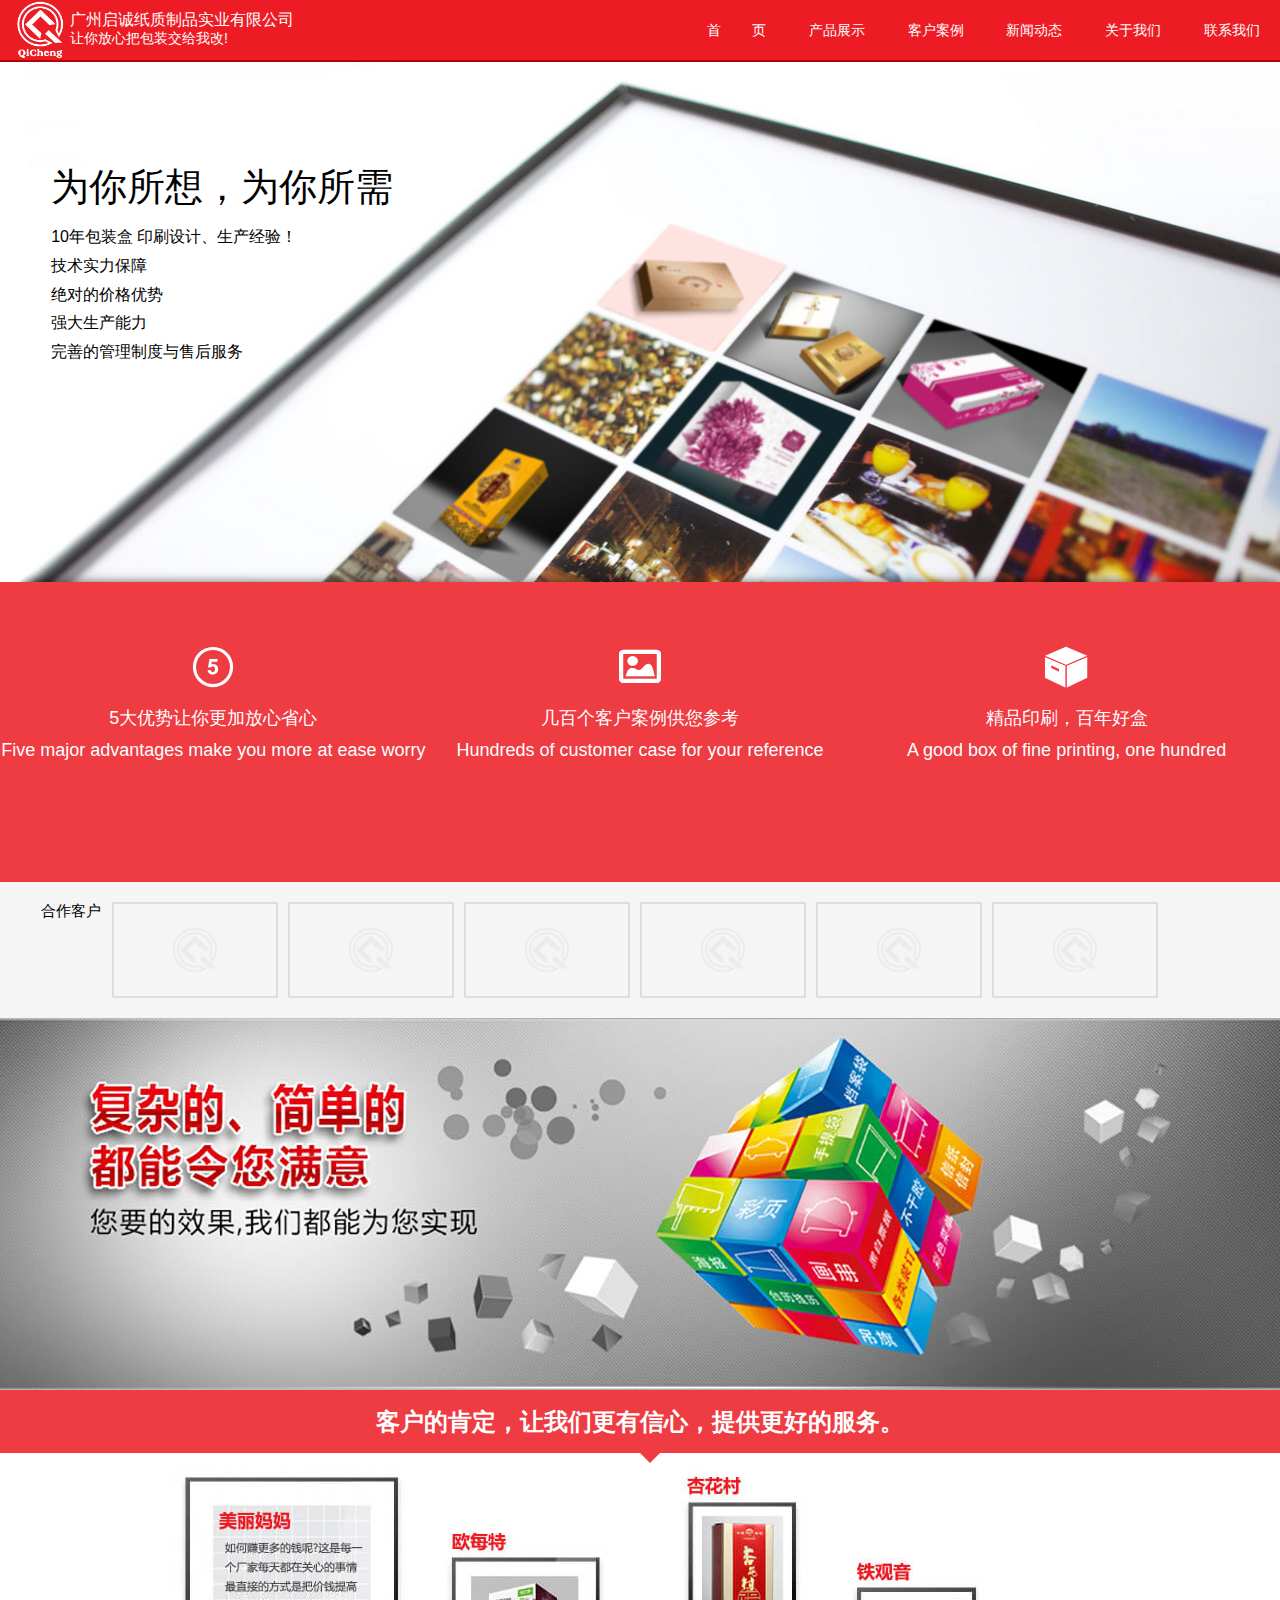
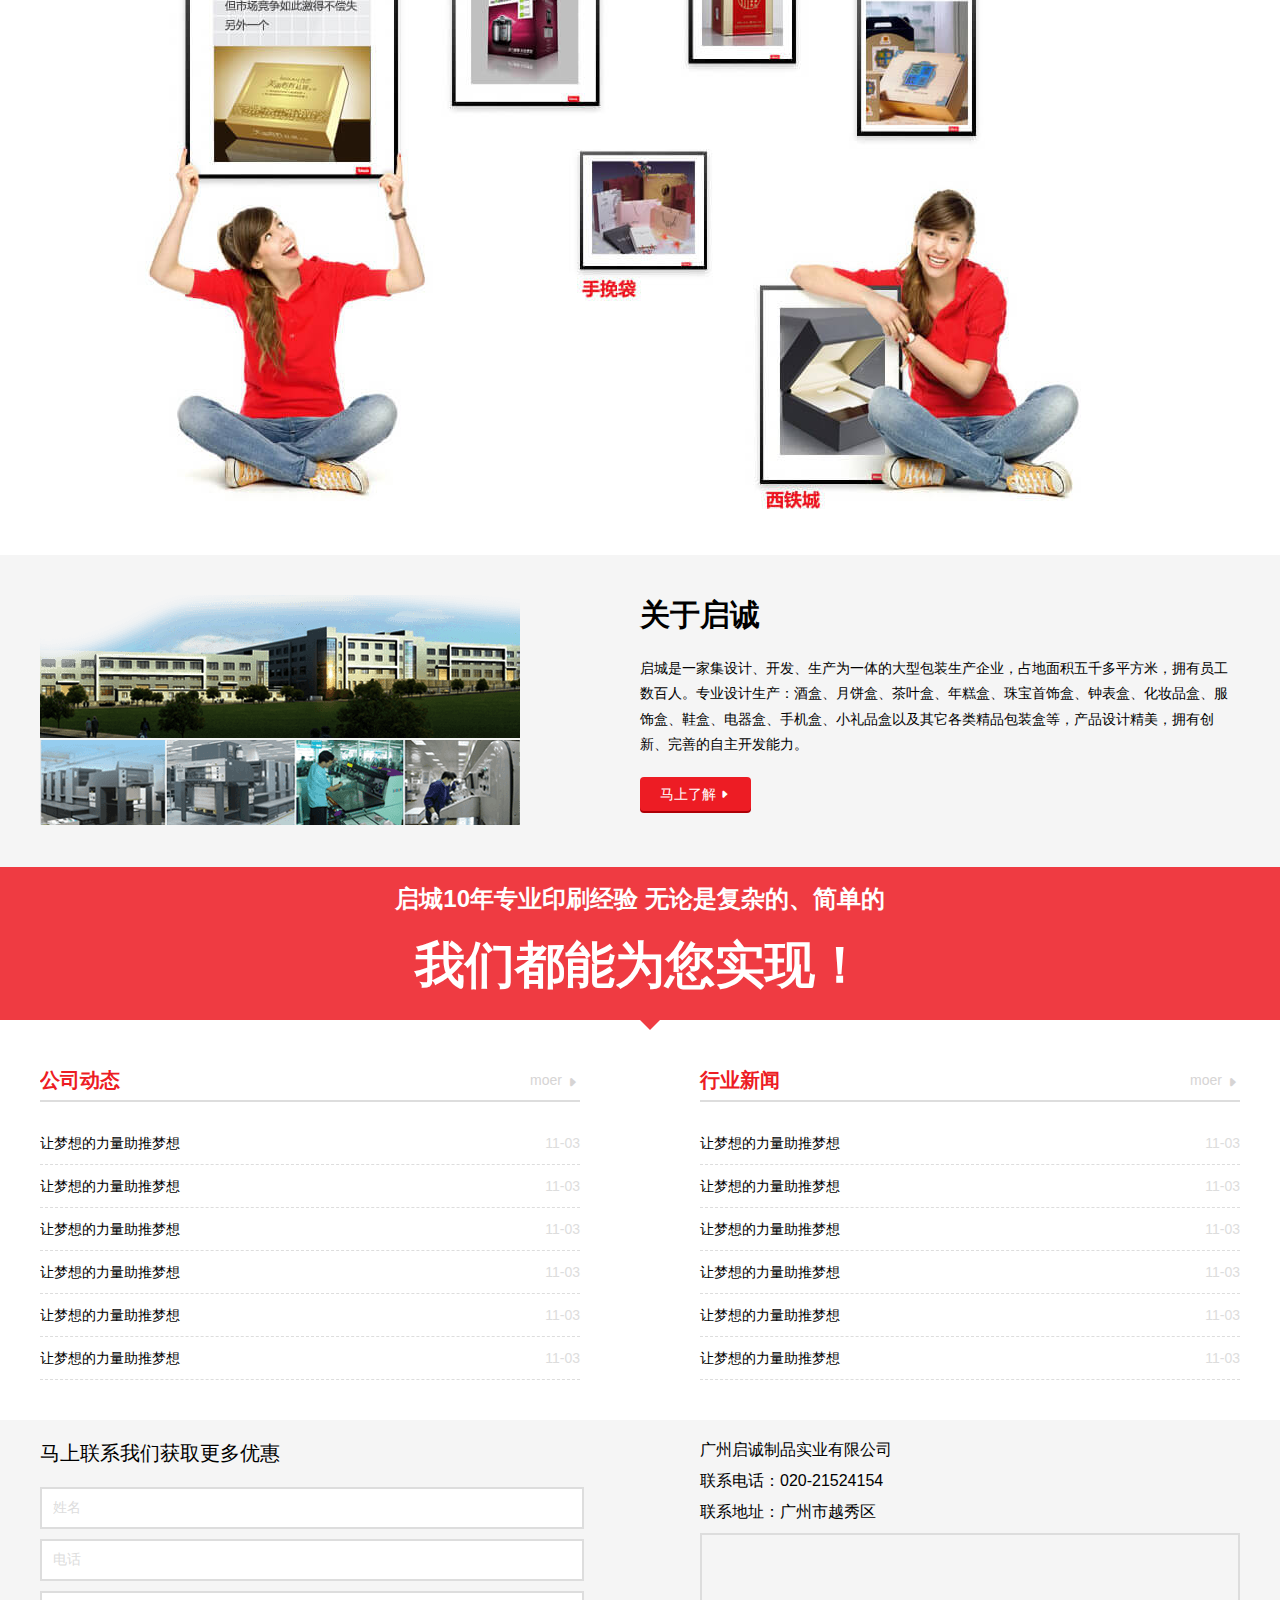
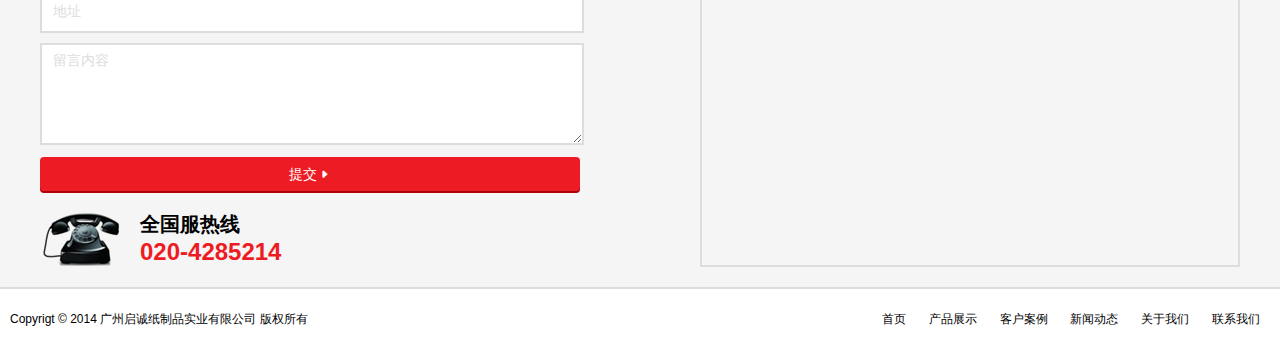
<file: new/index.html>
<!DOCTYPE html>
<html>
	<head>
		<meta charset="utf-8">

		<meta name="Keywords" content="">
		<meta name="description" content="">
		<meta name="author" content="流星的泪痕 QQ:61955365"/>
		
		<!-- 启用360浏览器的极速模式(webkit)-->
        <meta name="renderer" content="webkit">          
        <!-- 避免IE使用兼容模式 -->
        <meta http-equiv="X-UA-Compatible" content="IE=edge">
		
		<link rel="shortcut icon" href="favicon.ico" type="images/x-icon" />
		<link rel="bookmark" href="favicon.ico" />
		
		<title>广州启诚纸质制品</title>
		<!--[if lt IE 9 ]>
            <script src="js/hack/html5shiv.js"></script>
        <![endif]-->
<!--        <script src="http://html5shiv.googlecode.com/svn/trunk/html5.js"></script>-->
        

		<link rel="stylesheet" href="css/base.css">
		<link rel="stylesheet" href="css/common.css">
		<link rel="stylesheet" href="css/page.css">
		<link rel="stylesheet" href="css/font.css">
		
	</head>
	<body>	
		<!-- header[[ -->
		<header class="header min_w ofh">
<!--		    <div class="w ofh">-->
                <div class="logo_wrap fl">
                    <a class="fl logo" href="index.html">
                        <img src="images/logo_white.png" alt="广州启诚纸质制品实业有限公司" class="img">
                    </a>
                    <div class="fl">
                        <h1 class="title">广州启诚纸质制品实业有限公司</h1>
                        <h2 class="sub_title">让你放心把包装交给我改!</h2>
                    </div>
                </div>
                <nav class="nav_mian fr">
                    <a class="link" href="index.html" ><span class="hover">首&nbsp;&nbsp;&nbsp;&nbsp;&nbsp;&nbsp;&nbsp;&nbsp;页</span></a>
                    <a class="link" href="product.html"><span class="hover">产品展示</span></a>
                    <a class="link" href="case.html"><span class="hover">客户案例</span></a>
                    <a class="link" href="news.html"><span class="hover">新闻动态</span></a>
                    <a class="link" href="about.html"><span class="hover">关于我们</span></a>
                    <a class="link" href="contact.html"><span class="hover">联系我们</span></a>
                </nav>
<!--		    </div>-->
		</header>
		<!-- header]] -->
      
      
        <!-- banner index[[ -->
        <ul class="banner_index_wrap min_w">
            <li class="list list_01">
                <h1 class="title">为你所想，为你所需</h1>
                <div class="info">
                    <p>10年包装盒 印刷设计、生产经验！</p>
                    <p>技术实力保障</p>
                    <p>绝对的价格优势</p>
                    <p>强大生产能力</p>
                    <p>完善的管理制度与售后服务</p>
                </div>
            </li>
        </ul>
        <ul class="banner_info_wrap min_w">
            <li class="list">
                <span class="ico icon_number5"></span>
                <h1 class="title">5大优势让你更加放心省心</h1>
                <h2 class="title_en">Five major advantages make you more at ease worry</h2>
            </li>
            <li class="list">
                <span class="ico icon_image"></span>
                <h1 class="title">几百个客户案例供您参考</h1>
                <h2 class="title_en">Hundreds of customer case for your reference</h2>
            </li>
            <li class="list">
                <span class="ico icon_box"></span>
                <h1 class="title">精品印刷，百年好盒</h1>
                <h2 class="title_en">A good box of fine printing, one hundred</h2>
            </li>
        </ul>
        <!-- banner index]] -->
        
        <!-- 合作客户[[ -->
        <div class="w cooperative_index">
<!--            <p class="title">合作客户</p>-->
            <ul class="wrap">
                <li class="list title">合作客户</li>
                <li class="list"><img src="images/default_img.png" alt="" class="img"></li>
                <li class="list"><img src="images/default_img.png" alt="" class="img"></li>
                <li class="list"><img src="images/default_img.png" alt="" class="img"></li>
                <li class="list"><img src="images/default_img.png" alt="" class="img"></li>
                <li class="list"><img src="images/default_img.png" alt="" class="img"></li>
                <li class="list"><img src="images/default_img.png" alt="" class="img"></li>
            </ul>
        </div>
        <!-- 合作客户]] -->
        
        
        <!-- 产品展示[[ -->
        <div class="w ">
            
        </div>
        <!-- 产品展示]] -->
        
        
        
        <!-- ad_index_01[[ -->
        <div class="min_w ad_index_01"></div>
        <!-- ad_index_01]] -->
        
        <!-- ad_txt_index[[ -->
        <div class="min_w mod_ad">
            <h1 class="title">客户的肯定，让我们更有信心，提供更好的服务。</h1>
<!--            <h2 class="big_title">我们都能为您实现！</h2>-->
            <span class="triangle_b"></span>
        </div>
        <!-- ad_txt_index]] -->
        
        <!-- benner_index_x[[ -->
        <div class="min_w benner_index_x">
            <img src="images/banner/banner_img_x.jpg" alt="" class="img">
        </div>
        <!-- benner_index_x]] -->
        
        <!-- 关于启诚[[ -->
        <div class="w about_index">
            <div class="photo"><img src="images/index/about_img_01_480x230.png" alt=""></div>
            <div class="info">
                <h1 class="title">关于启诚</h1>
                <div class="txt">启城是一家集设计、开发、生产为一体的大型包装生产企业，占地面积五千多平方米，拥有员工数百人。专业设计生产：酒盒、月饼盒、茶叶盒、年糕盒、珠宝首饰盒、钟表盒、化妆品盒、服饰盒、鞋盒、电器盒、手机盒、小礼品盒以及其它各类精品包装盒等，产品设计精美，拥有创新、完善的自主开发能力。</div>
                <a class="mod_btn">
                    <span class="mod_btn_title">马上了解</span>
                    <span class="mod_btn_ico icon_media_play"></span>
                </a>
            </div>
        </div>
        <!-- 关于启诚]] -->
        
        <!-- ad_txt_index[[ -->
        <div class="min_w mod_ad">
            <h1 class="title">启城10年专业印刷经验 无论是复杂的、简单的</h1>
            <h2 class="big_title">我们都能为您实现！</h2>
            <span class="triangle_b"></span>
        </div>
        <!-- ad_txt_index]] -->
        
        <!-- news_index[[ -->
        <div class="min_w bg_white ofh">
        <div class="w news_index">
           
            <div class="wrap mr">
                <h1 class="mian_title">
                    公司动态
                    <a href="#" class="more">moer<span class="ico icon_media_play"></span></a>
                </h1>
                <ul class="list_wrap">
                    <li class="list">
                        <h2 class="title">让梦想的力量助推梦想<time class="time">11-03</time></h2>
                        <span class="wire"></span>
                    </li>
                    <li class="list">
                        <h2 class="title">让梦想的力量助推梦想<time class="time">11-03</time></h2>
                        <span class="wire"></span>
                    </li>
                    <li class="list">
                        <h2 class="title">让梦想的力量助推梦想<time class="time">11-03</time></h2>
                        <span class="wire"></span>
                    </li>
                    <li class="list">
                        <h2 class="title">让梦想的力量助推梦想<time class="time">11-03</time></h2>
                        <span class="wire"></span>
                    </li>
                    <li class="list">
                        <h2 class="title">让梦想的力量助推梦想<time class="time">11-03</time></h2>
                        <span class="wire"></span>
                    </li>
                    <li class="list">
                        <h2 class="title">让梦想的力量助推梦想<time class="time">11-03</time></h2>
                        <span class="wire"></span>
                    </li>
                </ul>
            </div>
            
            <div class="wrap ml">
                <h1 class="mian_title">
                   行业新闻
                    <a href="#" class="more">moer<span class="ico icon_media_play"></span></a>
                </h1>
                <ul class="list_wrap">
                    <li class="list">
                        <h2 class="title">让梦想的力量助推梦想<time class="time">11-03</time></h2>
                        <span class="wire"></span>
                    </li>
                    <li class="list">
                        <h2 class="title">让梦想的力量助推梦想<time class="time">11-03</time></h2>
                        <span class="wire"></span>
                    </li>
                    <li class="list">
                        <h2 class="title">让梦想的力量助推梦想<time class="time">11-03</time></h2>
                        <span class="wire"></span>
                    </li>
                    <li class="list">
                        <h2 class="title">让梦想的力量助推梦想<time class="time">11-03</time></h2>
                        <span class="wire"></span>
                    </li>
                    <li class="list">
                        <h2 class="title">让梦想的力量助推梦想<time class="time">11-03</time></h2>
                        <span class="wire"></span>
                    </li>
                    <li class="list">
                        <h2 class="title">让梦想的力量助推梦想<time class="time">11-03</time></h2>
                        <span class="wire"></span>
                    </li>
                </ul>
            </div>
        </div>
        </div>
        <!-- news_index]] -->
        
        <!-- contact_info_index[[ -->
        <div class="w contact_info_index ofh">
            <ul class="wrap mr mod_form">
                <li class="title">马上联系我们获取更多优惠</li>
                <li><input type="text" class="name" value="姓名"></li>
                <li><input type="text" class="phone" value="电话"></li>
                <li><input type="text" class="size" value="地址"></li>
                <li><textarea name="" id="" class="message" value="地址">留言内容</textarea></li>
                <li class="pr">
                    <input type="submit" class="btn_submit">
                    <a class="mod_btn btn_submit_a">  
                        <span class="mod_btn_title">提交</span>
                        <span class="mod_btn_ico icon_media_play"></span>
                    </a>
                </li>
                <li class='phone_hot_wrap'>
                    <img src="images/phone_hot_ico.png" alt="" class="img_ico">
                    <div class="fl ml20">
                        <h2 class="sub_title">全国服热线</h2>
                        <p class="phone_hot">020-4285214</p>
                    </div>
                    
                </li>
            </ul>
            <div class="wrap ml contact_info_map">
                 <p>广州启诚制品实业有限公司</p>
                 <p>联系电话：020-21524154</p>
                 <p>联系地址：广州市越秀区</p>
                 <div class="map" id="dituContent"></div>
            </div>
        </div>
        <!-- contact_info_index]] -->
        
        
        
        
        
        
        

		<!-- footer[[ -->
		<footer class="footer min_w">
		    <div class="coyp fl">Copyrigt &copy; 2014 广州启诚纸制品实业有限公司 版权所有</div>
		    <nav class="nav_bottom fr">
                <a class="link" href="index.html" >首页<span class="wire"></span></a>
                <a class="link" href="product.html">产品展示<span class="wire"></span></a>
                <a class="link" href="case.html">客户案例<span class="wire"></span></a>
                <a class="link" href="news.html">新闻动态<span class="wire"></span></a>
                <a class="link" href="about.html">关于我们<span class="wire"></span></a>
                <a class="link" href="contact.html">联系我们<span class="wire"></span></a>
            </nav>
		</footer>
		<!-- footer]] -->
      
      
      
      
      
      
      
      
      
       
        <script src="http://libs.baidu.com/jquery/1.10.2/jquery.min.js"></script>
<!--        <script src="http://libs.baidu.com/jqueryui/1.10.2/jquery-ui.min.js "></script>-->
        
        <script src="js/base.js"></script>
        <script src="js/common.js"></script>
        <script src="js/page.js"></script>
        
		<script type="text/javascript">	
			//初始化 统一入口
			function init(){

			}
			init();
		</script>
		
		<!-- css3兼容低版本 -->
		<!--[if lte IE 8]>
        <script type="text/javascript" src="js/hack/PIE/PIE.js"></script>
        <script type="text/javascript" src="js/hack/css3-mediaqueries.min.js"></script>
        <script type="text/javascript">
            $(function() {
                if (window.PIE) {
                    $('.rounded').each(function() {
                        PIE.attach(this);
                    });    
                }
            });
        </script>
        
        <![endif]-->
        
        <!--[if lte IE 7]>
        <script type="text/javascript" src="js/hack/font-ie7.js"></script>
        <![endif]-->
        
        <script type="text/javascript" src="http://api.map.baidu.com/api?key=&v=1.1&services=true"></script>
        
        <script type="text/javascript">	
			//初始化 当前统一入口
			function mian_init(){
                //创建和初始化地图
                initMap();
			}
			mian_init();
		</script>
        
	</body>
</html>
</file>
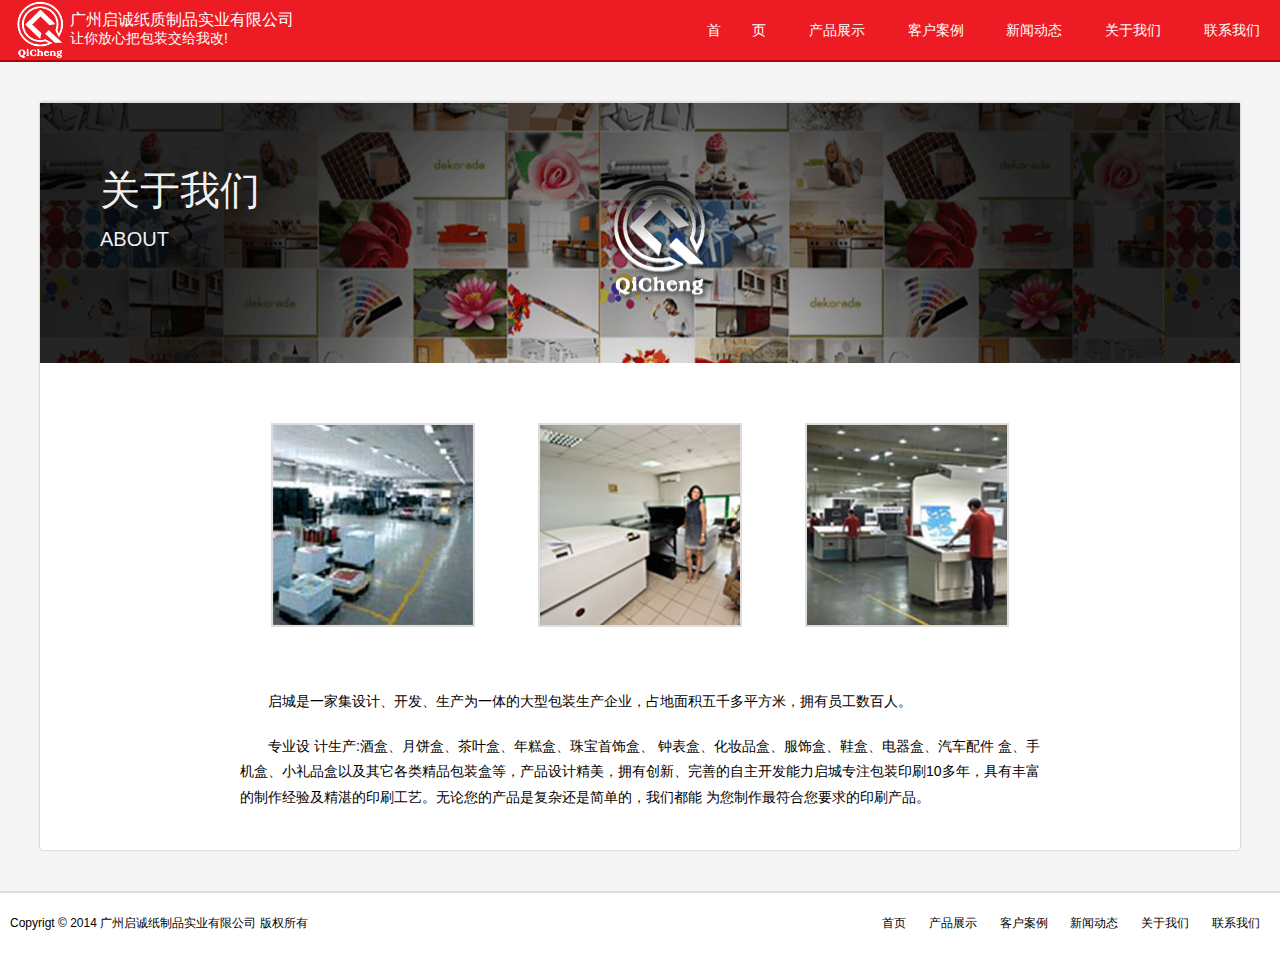
<file: new/about.html>
<!DOCTYPE html>
<html>
	<head>
		<meta charset="utf-8">

		<meta name="Keywords" content="">
		<meta name="description" content="">
		<meta name="author" content="流星的泪痕 QQ:61955365"/>
		
		<!-- 启用360浏览器的极速模式(webkit)-->
        <meta name="renderer" content="webkit">          
        <!-- 避免IE使用兼容模式 -->
        <meta http-equiv="X-UA-Compatible" content="IE=edge">
		
		<link rel="shortcut icon" href="favicon.ico" type="images/x-icon" />
		<link rel="bookmark" href="favicon.ico" />
		
		<title>广州启诚纸质制品</title>
		<!--[if lt IE 9 ]>
            <script src="js/hack/html5shiv.js"></script>
        <![endif]-->

		<link rel="stylesheet" href="css/base.css">
		<link rel="stylesheet" href="css/common.css">
		<link rel="stylesheet" href="css/page.css">
		<link rel="stylesheet" href="css/font.css">
		
	</head>
	<body>	
		<!-- header[[ -->
		<header class="header min_w ofh">
<!--		    <div class="w ofh">-->
                <div class="logo_wrap fl">
                    <a class="fl logo" href="index.html">
                        <img src="images/logo_white.png" alt="广州启诚纸质制品实业有限公司" class="img">
                    </a>
                    <div class="fl">
                        <h1 class="title">广州启诚纸质制品实业有限公司</h1>
                        <h2 class="sub_title">让你放心把包装交给我改!</h2>
                    </div>
                </div>
                <nav class="nav_mian fr">
                    <a class="link" href="index.html" ><span class="hover">首&nbsp;&nbsp;&nbsp;&nbsp;&nbsp;&nbsp;&nbsp;&nbsp;页</span></a>
                    <a class="link" href="product.html"><span class="hover">产品展示</span></a>
                    <a class="link" href="case.html"><span class="hover">客户案例</span></a>
                    <a class="link" href="news.html"><span class="hover">新闻动态</span></a>
                    <a class="link" href="about.html"><span class="hover">关于我们</span></a>
                    <a class="link" href="contact.html"><span class="hover">联系我们</span></a>
                </nav>
<!--		    </div>-->
		</header>
		<!-- header]] -->

       
        <!-- 内容[[ -->
        <div class="mian_content w about">
            <div class="sub_banner ext_sub_banner_white">
                <h1 class="title">关于我们</h1>
                <h2 class="title_en">About</h2>
            </div>
            <div class="content_wrap">

                <ul class="img_wrap">
                    <li><img src="images/about_img_01_200x200.jpg" alt="" class="img"></li>
                    <li><img src="images/about_img_02_200x200.jpg" alt="" class="img"></li>
                    <li><img src="images/about_img_03_200x200.jpg" alt="" class="img"></li>
                </ul>
                <div class="txt">
                    <p>启城是一家集设计、开发、生产为一体的大型包装生产企业，占地面积五千多平方米，拥有员工数百人。</p>
                    <p>专业设 计生产:酒盒、月饼盒、茶叶盒、年糕盒、珠宝首饰盒、 钟表盒、化妆品盒、服饰盒、鞋盒、电器盒、汽车配件 盒、手机盒、小礼品盒以及其它各类精品包装盒等，产品设计精美，拥有创新、完善的自主开发能力启城专注包装印刷10多年，具有丰富的制作经验及精湛的印刷工艺。无论您的产品是复杂还是简单的，我们都能 为您制作最符合您要求的印刷产品。</p>
                </div>
                
                
                
            </div>
        </div>
        <!-- 内容]] -->
        
        
        
        
        
        
        
        

		<!-- footer[[ -->
		<footer class="footer min_w">
		    <div class="coyp fl">Copyrigt &copy; 2014 广州启诚纸制品实业有限公司 版权所有</div>
		    <nav class="nav_bottom fr">
                <a class="link" href="index.html" >首页<span class="wire"></span></a>
                <a class="link" href="product.html">产品展示<span class="wire"></span></a>
                <a class="link" href="case.html">客户案例<span class="wire"></span></a>
                <a class="link" href="news.html">新闻动态<span class="wire"></span></a>
                <a class="link" href="about.html">关于我们<span class="wire"></span></a>
                <a class="link" href="contact.html">联系我们<span class="wire"></span></a>
            </nav>
		</footer>
		<!-- footer]] -->
      
      
      
      
      
      
      
      
      
       
        <script src="http://libs.baidu.com/jquery/1.10.2/jquery.min.js"></script>
        
        <script src="js/base.js"></script>
        <script src="js/common.js"></script>
        <script src="js/page.js"></script>
        
		<script type="text/javascript">	
			//初始化 统一入口
			function init(){

			}
			init();
		</script>
		
		<!-- css3兼容低版本 -->
		<!--[if lte IE 8]>
        <script type="text/javascript" src="js/hack/PIE/PIE.js"></script>
        <script type="text/javascript" src="js/hack/css3-mediaqueries.min.js"></script>
        <script type="text/javascript">
            $(function() {
                if (window.PIE) {
                    $('.rounded').each(function() {
                        PIE.attach(this);
                    });    
                }
            });
        </script>
        
        <![endif]-->
        
        <!--[if lte IE 7]>
        <script type="text/javascript" src="js/hack/font-ie7.js"></script>
        <![endif]-->
        

        
        <script type="text/javascript">	
			//初始化 当前统一入口
			function mian_init(){
                
			}
			mian_init();
		</script>
        
	</body>
</html>
</file>
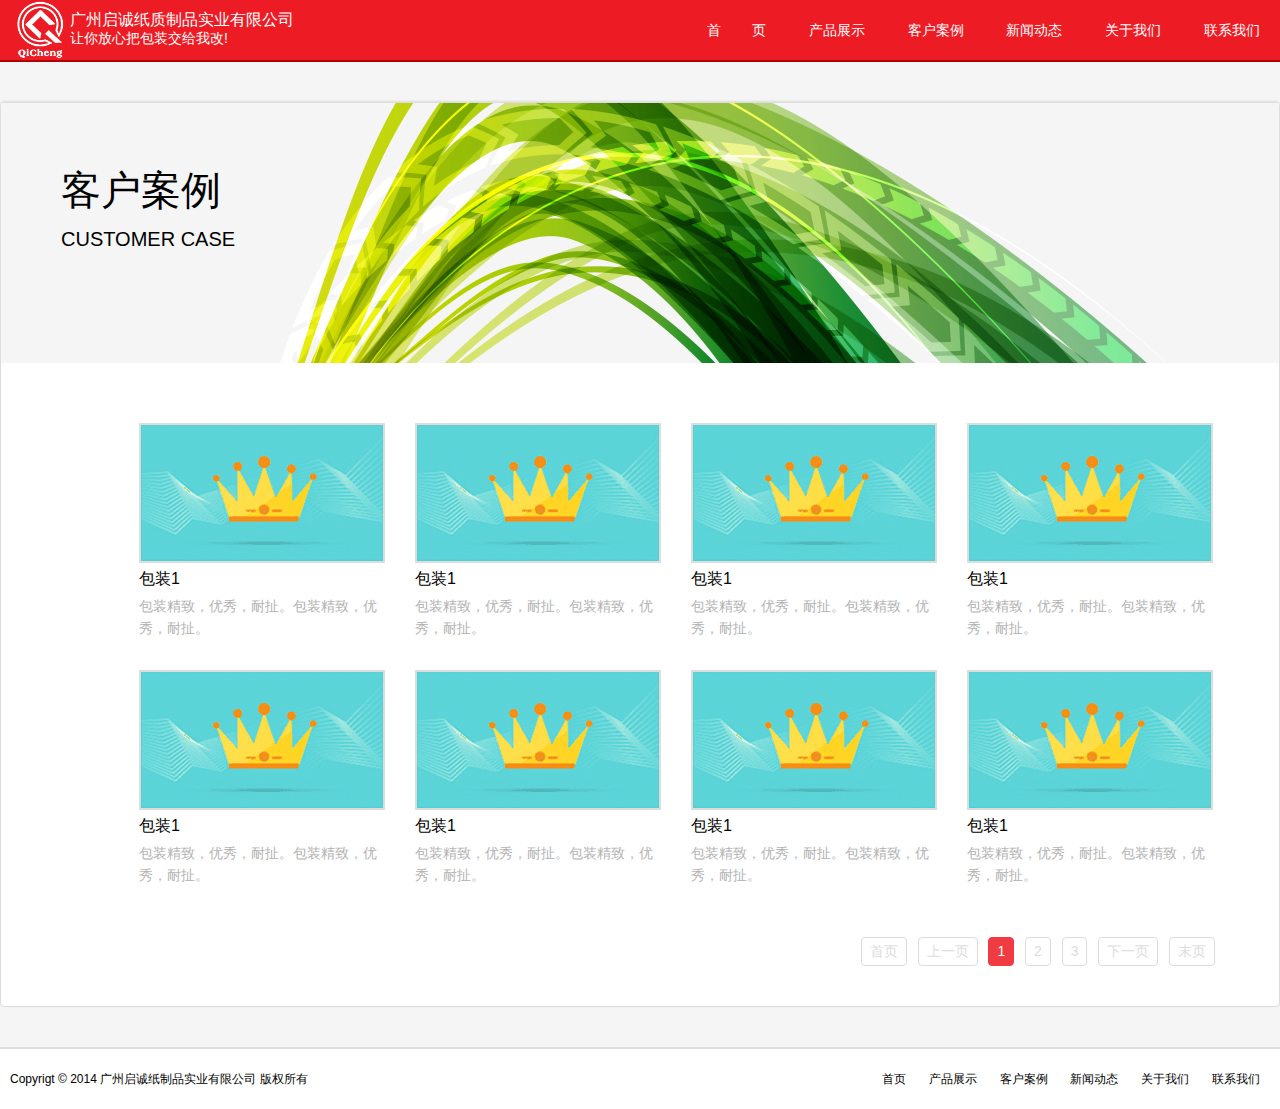
<file: new/case.html>
<!DOCTYPE html>
<html>
	<head>
		<meta charset="utf-8">

		<meta name="Keywords" content="">
		<meta name="description" content="">
		
		<!-- 启用360浏览器的极速模式(webkit)-->
        <meta name="renderer" content="webkit">          
        <!-- 避免IE使用兼容模式 -->
        <meta http-equiv="X-UA-Compatible" content="IE=edge">
		
		<link rel="shortcut icon" href="favicon.ico" type="images/x-icon" />
		<link rel="bookmark" href="favicon.ico" />
		
		<title>广州启诚纸质制品</title>
		<!--[if lt IE 9 ]>
            <script src="js/hack/html5shiv.js"></script>
        <![endif]-->

		<link rel="stylesheet" href="css/base.css">
		<link rel="stylesheet" href="css/common.css">
		<link rel="stylesheet" href="css/page.css">
		<link rel="stylesheet" href="css/font.css">
		
	</head>
	<body>	
		<!-- header[[ -->
		<header class="header min_w ofh">
<!--		    <div class="w ofh">-->
                <div class="logo_wrap fl">
                    <a class="fl logo" href="index.html">
                        <img src="images/logo_white.png" alt="广州启诚纸质制品实业有限公司" class="img">
                    </a>
                    <div class="fl">
                        <h1 class="title">广州启诚纸质制品实业有限公司</h1>
                        <h2 class="sub_title">让你放心把包装交给我改!</h2>
                    </div>
                </div>
                <nav class="nav_mian fr">
                    <a class="link" href="index.html" ><span class="hover">首&nbsp;&nbsp;&nbsp;&nbsp;&nbsp;&nbsp;&nbsp;&nbsp;页</span></a>
                    <a class="link" href="product.html"><span class="hover">产品展示</span></a>
                    <a class="link" href="case.html"><span class="hover">客户案例</span></a>
                    <a class="link" href="news.html"><span class="hover">新闻动态</span></a>
                    <a class="link" href="about.html"><span class="hover">关于我们</span></a>
                    <a class="link" href="contact.html"><span class="hover">联系我们</span></a>
                </nav>
<!--		    </div>-->
		</header>
		<!-- header]] -->

       
        <!-- 内容[[ -->
        <div class="mian_content sub_w case">
            <div class="sub_banner">
                <h1 class="title">客户案例</h1>
                <h2 class="title_en">customer case</h2>
            </div>
            <div class="content_wrap ext_nonav">
                
                <div class="mian_content_r fr">
                    <ul class="product_lists">
                        <li class="list">
                            <a href="" class="link">
                                <img src="images/product/img_001_242x136.png" alt="" class="img">
                            </a>
                            <h1 class="title">包装1</h1>
                            <p class="describe">包装精致，优秀，耐扯。包装精致，优秀，耐扯。</p>
                        </li>
                        <li class="list">
                            <a href="" class="link">
                                <img src="images/product/img_001_242x136.png" alt="" class="img">
                            </a>
                            <h1 class="title">包装1</h1>
                            <p class="describe">包装精致，优秀，耐扯。包装精致，优秀，耐扯。</p>
                        </li>
                        <li class="list">
                            <a href="" class="link">
                                <img src="images/product/img_001_242x136.png" alt="" class="img">
                            </a>
                            <h1 class="title">包装1</h1>
                            <p class="describe">包装精致，优秀，耐扯。包装精致，优秀，耐扯。</p>
                        </li>
                        <li class="list">
                            <a href="" class="link">
                                <img src="images/product/img_001_242x136.png" alt="" class="img">
                            </a>
                            <h1 class="title">包装1</h1>
                            <p class="describe">包装精致，优秀，耐扯。包装精致，优秀，耐扯。</p>
                        </li>
                        <li class="list">
                            <a href="" class="link">
                                <img src="images/product/img_001_242x136.png" alt="" class="img">
                            </a>
                            <h1 class="title">包装1</h1>
                            <p class="describe">包装精致，优秀，耐扯。包装精致，优秀，耐扯。</p>
                        </li>
                        <li class="list">
                            <a href="" class="link">
                                <img src="images/product/img_001_242x136.png" alt="" class="img">
                            </a>
                            <h1 class="title">包装1</h1>
                            <p class="describe">包装精致，优秀，耐扯。包装精致，优秀，耐扯。</p>
                        </li>
                        <li class="list">
                            <a href="" class="link">
                                <img src="images/product/img_001_242x136.png" alt="" class="img">
                            </a>
                            <h1 class="title">包装1</h1>
                            <p class="describe">包装精致，优秀，耐扯。包装精致，优秀，耐扯。</p>
                        </li>
                        <li class="list">
                            <a href="" class="link">
                                <img src="images/product/img_001_242x136.png" alt="" class="img">
                            </a>
                            <h1 class="title">包装1</h1>
                            <p class="describe">包装精致，优秀，耐扯。包装精致，优秀，耐扯。</p>
                        </li>
                        
                    </ul>
                    <div class="clear"></div>
                    <div class="fr ofh">
                        <ul class="mod_page">
                            <li class="list"><a href="" >首页</a></li>
                            <li class="list"><a href="" >上一页</a></li>
                            <li class="list"><a href="" rel="prev" class="hover">1</a></li>
                            <li class="list"><a href="">2</a></li>
                            <li class="list"><a href="">3</a></li>
                            <li class="list"><a href="" rel="next">下一页</a></li>
                            <li class="list"><a href="">末页</a></li>
                        </ul>
                    </div>
                </div>
                <div class="clear"></div>
            </div>
        </div>
        <!-- 内容]] -->
        
        
        
        
        
        
        
        

		<!-- footer[[ -->
		<footer class="footer min_w">
		    <div class="coyp fl">Copyrigt &copy; 2014 广州启诚纸制品实业有限公司 版权所有</div>
		    <nav class="nav_bottom fr">
                <a class="link" href="index.html" >首页<span class="wire"></span></a>
                <a class="link" href="product.html">产品展示<span class="wire"></span></a>
                <a class="link" href="case.html">客户案例<span class="wire"></span></a>
                <a class="link" href="news.html">新闻动态<span class="wire"></span></a>
                <a class="link" href="about.html">关于我们<span class="wire"></span></a>
                <a class="link" href="contact.html">联系我们<span class="wire"></span></a>
            </nav>
		</footer>
		<!-- footer]] -->
      
      
      
      
      
      
      
      
      
       
        <script src="http://libs.baidu.com/jquery/1.10.2/jquery.min.js"></script>
        
        <script src="js/base.js"></script>
        <script src="js/common.js"></script>
        <script src="js/page.js"></script>
        
		<script type="text/javascript">	
			//初始化 统一入口
			function init(){

			}
			init();
		</script>
		
		<!-- css3兼容低版本 -->
		<!--[if lte IE 8]>
        <script type="text/javascript" src="js/hack/PIE/PIE.js"></script>
        <script type="text/javascript" src="js/hack/css3-mediaqueries.min.js"></script>
        <script type="text/javascript">
            $(function() {
                if (window.PIE) {
                    $('.rounded').each(function() {
                        PIE.attach(this);
                    });    
                }
            });
        </script>
        
        <![endif]-->
        
        <!--[if lte IE 7]>
        <script type="text/javascript" src="js/hack/font-ie7.js"></script>
        <![endif]-->
        

        
        <script type="text/javascript">	
			//初始化 当前统一入口
			function mian_init(){
                
			}
			mian_init();
		</script>
        
	</body>
</html>
</file>
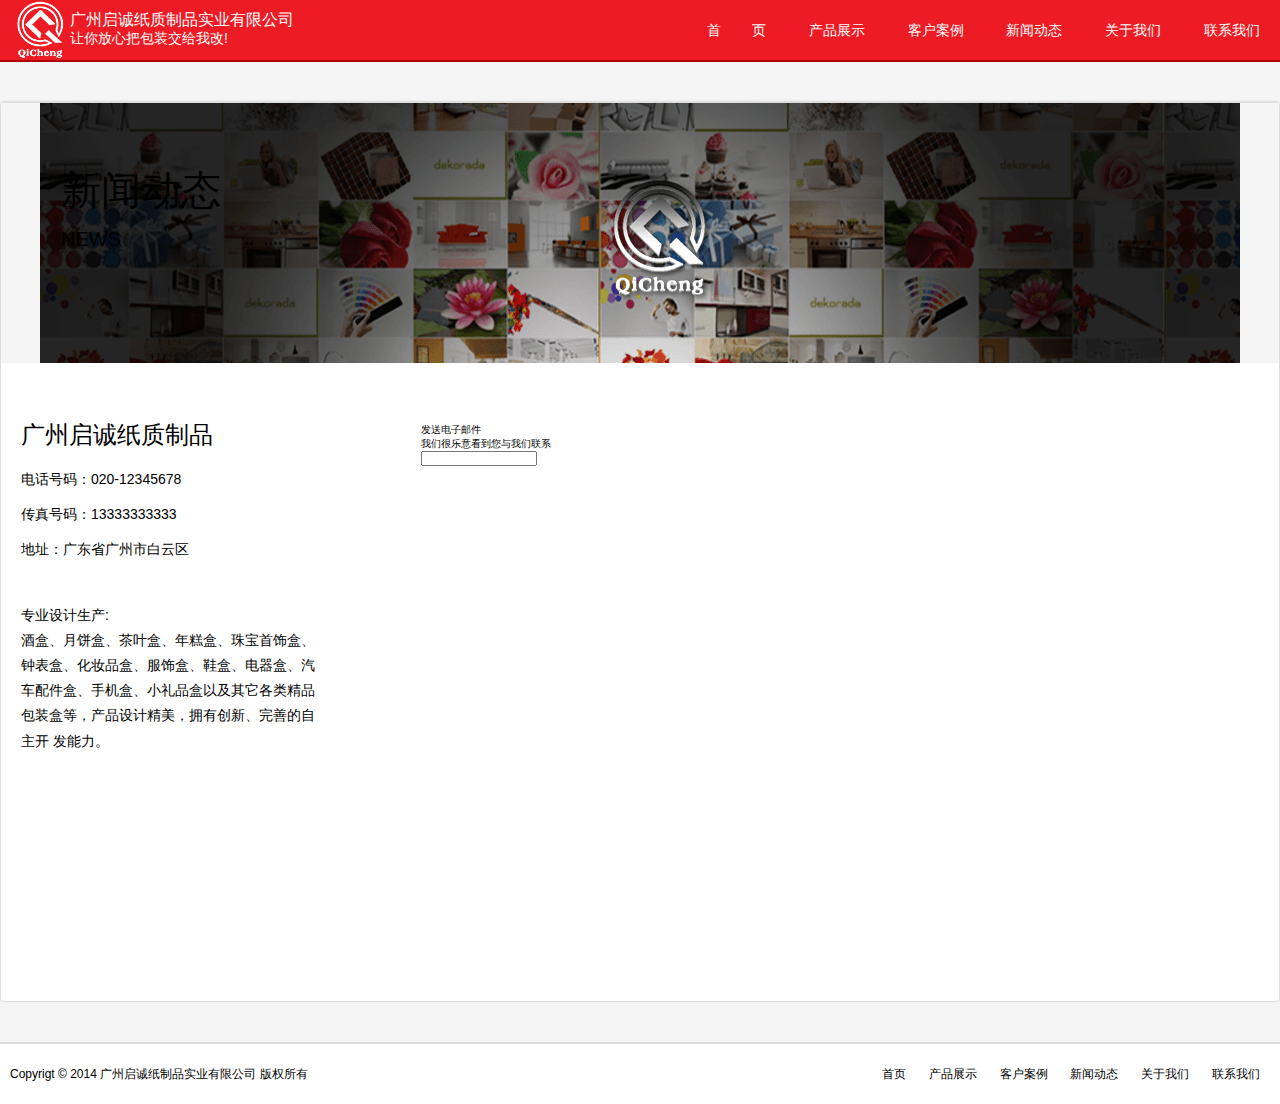
<file: new/contact.html>
<!DOCTYPE html>
<html>
	<head>
		<meta charset="utf-8">

		<meta name="Keywords" content="">
		<meta name="description" content="">
		<meta name="author" content="流星的泪痕 QQ:61955365"/>
		
		<!-- 启用360浏览器的极速模式(webkit)-->
        <meta name="renderer" content="webkit">          
        <!-- 避免IE使用兼容模式 -->
        <meta http-equiv="X-UA-Compatible" content="IE=edge">
		
		<link rel="shortcut icon" href="favicon.ico" type="images/x-icon" />
		<link rel="bookmark" href="favicon.ico" />
		
		<title>广州启诚纸质制品</title>
		<!--[if lt IE 9 ]>
            <script src="js/hack/html5shiv.js"></script>
        <![endif]-->

		<link rel="stylesheet" href="css/base.css">
		<link rel="stylesheet" href="css/common.css">
		<link rel="stylesheet" href="css/page.css">
		<link rel="stylesheet" href="css/font.css">
		
	</head>
	<body>	
		<!-- header[[ -->
		<header class="header min_w ofh">
<!--		    <div class="w ofh">-->
                <div class="logo_wrap fl">
                    <a class="fl logo" href="index.html">
                        <img src="images/logo_white.png" alt="广州启诚纸质制品实业有限公司" class="img">
                    </a>
                    <div class="fl">
                        <h1 class="title">广州启诚纸质制品实业有限公司</h1>
                        <h2 class="sub_title">让你放心把包装交给我改!</h2>
                    </div>
                </div>
                <nav class="nav_mian fr">
                    <a class="link" href="index.html" ><span class="hover">首&nbsp;&nbsp;&nbsp;&nbsp;&nbsp;&nbsp;&nbsp;&nbsp;页</span></a>
                    <a class="link" href="product.html"><span class="hover">产品展示</span></a>
                    <a class="link" href="case.html"><span class="hover">客户案例</span></a>
                    <a class="link" href="news.html"><span class="hover">新闻动态</span></a>
                    <a class="link" href="about.html"><span class="hover">关于我们</span></a>
                    <a class="link" href="contact.html"><span class="hover">联系我们</span></a>
                </nav>
<!--		    </div>-->
		</header>
		<!-- header]] -->

       
        <!-- 内容[[ -->
        <div class="mian_content sub_w contact">
            <div class="sub_banner">
                <h1 class="title">新闻动态</h1>
                <h2 class="title_en">news</h2>
            </div>
            <div class="content_wrap">

                <div class="mian_content_l fl company_info">
                   <div class="pl20 pr20">
                       <h2 class="name">广州启诚纸质制品</h2>
                       <p class="info">电话号码：020-12345678</p>
                       <p class="info">传真号码：13333333333</p>
                       <p class="info">地址：广东省广州市白云区</p>
                       <div class="introduction">
                           专业设计生产:
                           <br>
                           <p class="txt">酒盒、月饼盒、茶叶盒、年糕盒、珠宝首饰盒、钟表盒、化妆品盒、服饰盒、鞋盒、电器盒、汽车配件盒、手机盒、小礼品盒以及其它各类精品包装盒等，产品设计精美，拥有创新、完善的自主开 发能力。</p>
                       </div>
                    </div>
                    
                </div>
                
                <div class="mian_content_r message fr ">
                    <h2 class="title">发送电子邮件</h2>
                    <h3 class="sub_title">我们很乐意看到您与我们联系</h3>
                    <div class="list">
                        <span class="txt"></span>
                        <input type="text">
                    </div>
                </div>
                
                <div class="clear"></div>
            </div>
        </div>
        <!-- 内容]] -->
        
        
        
        
        
        
        
        

		<!-- footer[[ -->
		<footer class="footer min_w">
		    <div class="coyp fl">Copyrigt &copy; 2014 广州启诚纸制品实业有限公司 版权所有</div>
		    <nav class="nav_bottom fr">
                <a class="link" href="index.html" >首页<span class="wire"></span></a>
                <a class="link" href="product.html">产品展示<span class="wire"></span></a>
                <a class="link" href="case.html">客户案例<span class="wire"></span></a>
                <a class="link" href="news.html">新闻动态<span class="wire"></span></a>
                <a class="link" href="about.html">关于我们<span class="wire"></span></a>
                <a class="link" href="contact.html">联系我们<span class="wire"></span></a>
            </nav>
		</footer>
		<!-- footer]] -->
      
      
      
      
      
      
      
      
      
       
        <script src="http://libs.baidu.com/jquery/1.10.2/jquery.min.js"></script>
        
        <script src="js/base.js"></script>
        <script src="js/common.js"></script>
        <script src="js/page.js"></script>
        
		<script type="text/javascript">	
			//初始化 统一入口
			function init(){

			}
			init();
		</script>
		
		<!-- css3兼容低版本 -->
		<!--[if lte IE 8]>
        <script type="text/javascript" src="js/hack/PIE/PIE.js"></script>
        <script type="text/javascript" src="js/hack/css3-mediaqueries.min.js"></script>
        <script type="text/javascript">
            $(function() {
                if (window.PIE) {
                    $('.rounded').each(function() {
                        PIE.attach(this);
                    });    
                }
            });
        </script>
        
        <![endif]-->
        
        <!--[if lte IE 7]>
        <script type="text/javascript" src="js/hack/font-ie7.js"></script>
        <![endif]-->
        

        
        <script type="text/javascript">	
			//初始化 当前统一入口
			function mian_init(){
                
			}
			mian_init();
		</script>
        
	</body>
</html>
</file>
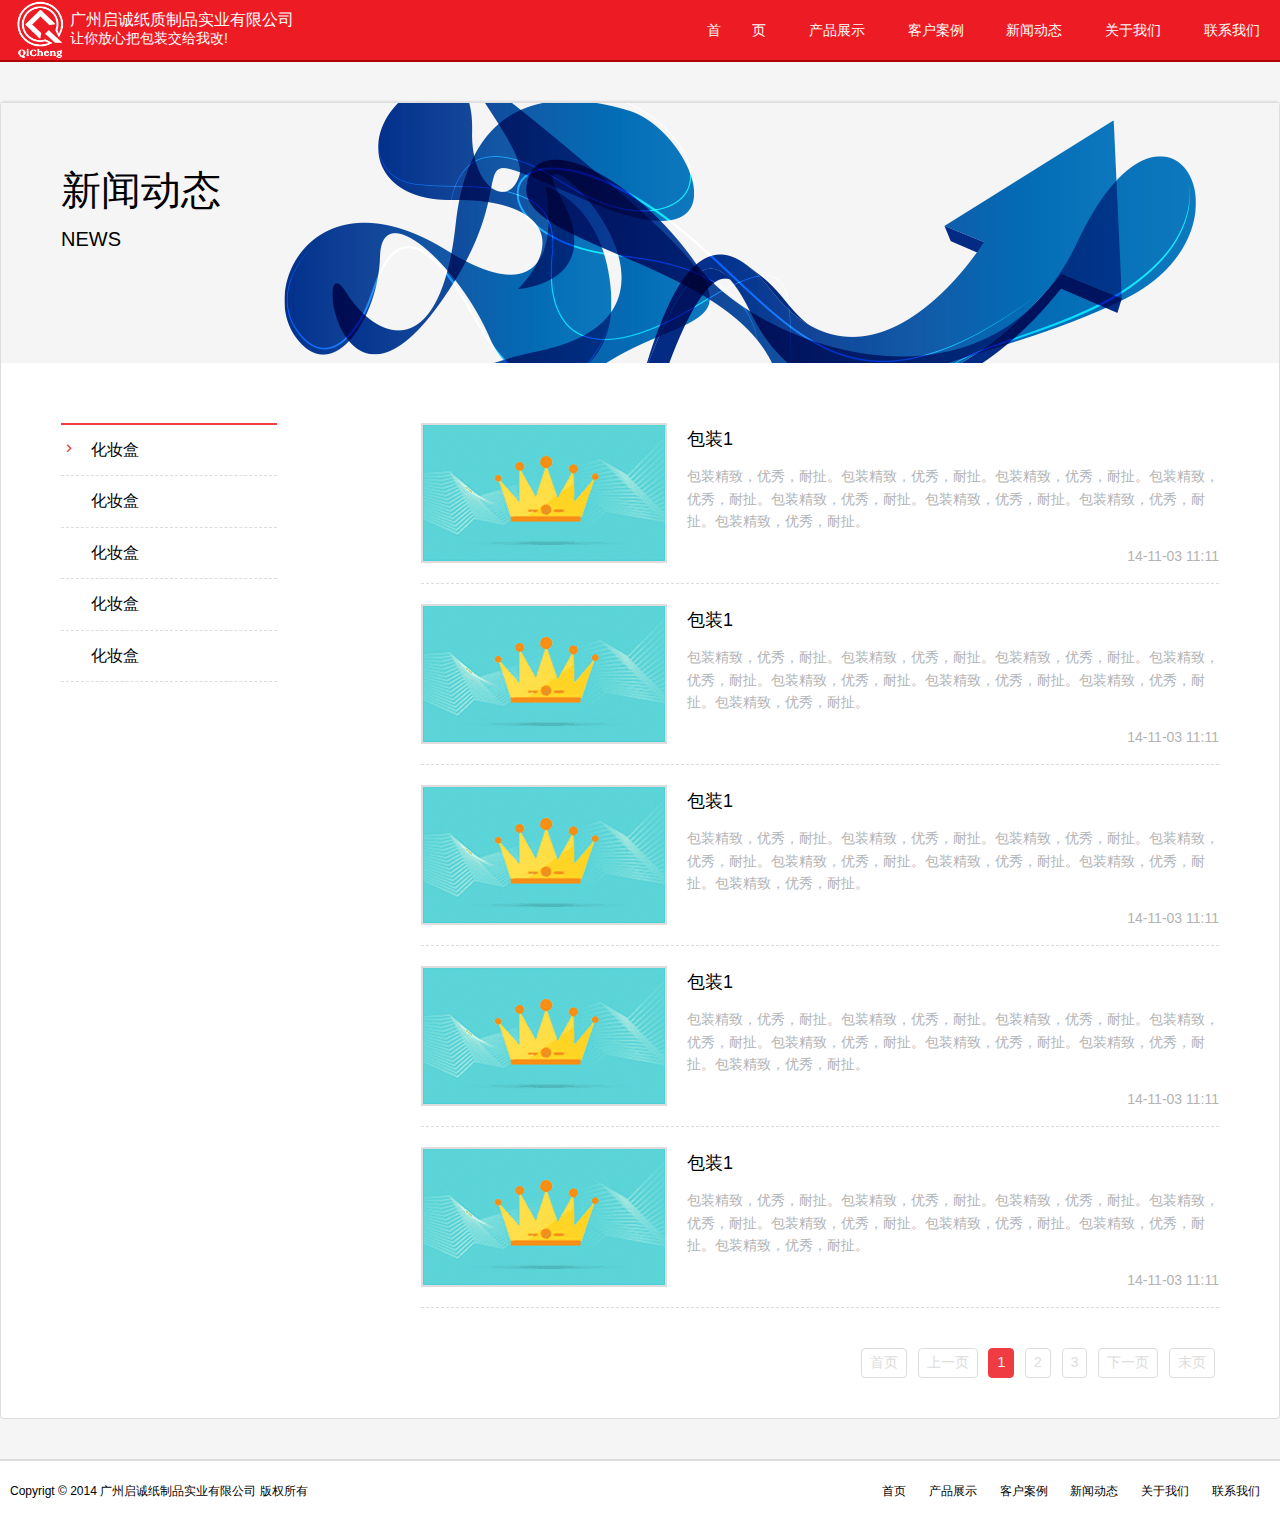
<file: new/news.html>
<!DOCTYPE html>
<html>
	<head>
		<meta charset="utf-8">

		<meta name="Keywords" content="">
		<meta name="description" content="">
		<meta name="author" content="流星的泪痕 QQ:61955365"/>
		
		<!-- 启用360浏览器的极速模式(webkit)-->
        <meta name="renderer" content="webkit">          
        <!-- 避免IE使用兼容模式 -->
        <meta http-equiv="X-UA-Compatible" content="IE=edge">
		
		<link rel="shortcut icon" href="favicon.ico" type="images/x-icon" />
		<link rel="bookmark" href="favicon.ico" />
		
		<title>广州启诚纸质制品</title>
		<!--[if lt IE 9 ]>
            <script src="js/hack/html5shiv.js"></script>
        <![endif]-->

		<link rel="stylesheet" href="css/base.css">
		<link rel="stylesheet" href="css/common.css">
		<link rel="stylesheet" href="css/page.css">
		<link rel="stylesheet" href="css/font.css">
		
	</head>
	<body>	
		<!-- header[[ -->
		<header class="header min_w ofh">
<!--		    <div class="w ofh">-->
                <div class="logo_wrap fl">
                    <a class="fl logo" href="index.html">
                        <img src="images/logo_white.png" alt="广州启诚纸质制品实业有限公司" class="img">
                    </a>
                    <div class="fl">
                        <h1 class="title">广州启诚纸质制品实业有限公司</h1>
                        <h2 class="sub_title">让你放心把包装交给我改!</h2>
                    </div>
                </div>
                <nav class="nav_mian fr">
                    <a class="link" href="index.html" ><span class="hover">首&nbsp;&nbsp;&nbsp;&nbsp;&nbsp;&nbsp;&nbsp;&nbsp;页</span></a>
                    <a class="link" href="product.html"><span class="hover">产品展示</span></a>
                    <a class="link" href="case.html"><span class="hover">客户案例</span></a>
                    <a class="link" href="news.html"><span class="hover">新闻动态</span></a>
                    <a class="link" href="about.html"><span class="hover">关于我们</span></a>
                    <a class="link" href="contact.html"><span class="hover">联系我们</span></a>
                </nav>
<!--		    </div>-->
		</header>
		<!-- header]] -->

       
        <!-- 内容[[ -->
        <div class="mian_content sub_w news">
            <div class="sub_banner">
                <h1 class="title">新闻动态</h1>
                <h2 class="title_en">news</h2>
            </div>
            <div class="content_wrap">
                <nav class="sub_nav fl">
                    <ul>
                        <li>
                            <a href="" class="link hover">
                                <span class="icon_arrows_right ico"></span>
                                化妆盒
                                <span class="wire"></span>
                            </a>
                        </li>
                        <li>
                            <a href="" class="link">
                                <span class="icon_arrows_right ico"></span>
                                化妆盒
                                <span class="wire"></span>
                            </a>
                        </li>
                        <li>
                            <a href="" class="link">
                                <span class="icon_arrows_right ico"></span>
                                化妆盒
                                <span class="wire"></span>
                            </a>
                        </li>
                        <li>
                            <a href="" class="link">
                                <span class="icon_arrows_right ico"></span>
                                化妆盒
                                <span class="wire"></span>
                            </a>
                        </li>
                        <li>
                            <a href="" class="link">
                                <span class="icon_arrows_right ico"></span>
                                化妆盒
                                <span class="wire"></span>
                            </a>
                        </li>
                    </ul>
                </nav>
                
                <div class="mian_content_r fr">
                    <ul class="mod_news_lists">
                        <li class="list">
                           <div class="img_wrap">
                               <img src="images/product/img_001_242x136.png" alt="" class="img">
                           </div>
                            <a href="newsDetail.html" class="link" alt="包装1" title="查看详细">
                                <h1 class="title">包装1</h1>
                                <p class="describe">包装精致，优秀，耐扯。包装精致，优秀，耐扯。包装精致，优秀，耐扯。包装精致，优秀，耐扯。包装精致，优秀，耐扯。包装精致，优秀，耐扯。包装精致，优秀，耐扯。包装精致，优秀，耐扯。</p>
                                <time class="time">14-11-03 11:11</time>
                            </a>
                        </li>
                        
                        <li class="list">
                           <div class="img_wrap">
                               <img src="images/product/img_001_242x136.png" alt="" class="img">
                           </div>
                            <a href="newsDetail.html" class="link" alt="包装1" title="查看详细">
                                <h1 class="title">包装1</h1>
                                <p class="describe">包装精致，优秀，耐扯。包装精致，优秀，耐扯。包装精致，优秀，耐扯。包装精致，优秀，耐扯。包装精致，优秀，耐扯。包装精致，优秀，耐扯。包装精致，优秀，耐扯。包装精致，优秀，耐扯。</p>
                                <time class="time">14-11-03 11:11</time>
                            </a>
                        </li>
                        
                        <li class="list">
                           <div class="img_wrap">
                               <img src="images/product/img_001_242x136.png" alt="" class="img">
                           </div>
                            <a href="newsDetail.html" class="link" alt="包装1" title="查看详细">
                                <h1 class="title">包装1</h1>
                                <p class="describe">包装精致，优秀，耐扯。包装精致，优秀，耐扯。包装精致，优秀，耐扯。包装精致，优秀，耐扯。包装精致，优秀，耐扯。包装精致，优秀，耐扯。包装精致，优秀，耐扯。包装精致，优秀，耐扯。</p>
                                <time class="time">14-11-03 11:11</time>
                            </a>
                        </li>
                        
                        <li class="list">
                           <div class="img_wrap">
                               <img src="images/product/img_001_242x136.png" alt="" class="img">
                           </div>
                            <a href="newsDetail.html" class="link" alt="包装1" title="查看详细">
                                <h1 class="title">包装1</h1>
                                <p class="describe">包装精致，优秀，耐扯。包装精致，优秀，耐扯。包装精致，优秀，耐扯。包装精致，优秀，耐扯。包装精致，优秀，耐扯。包装精致，优秀，耐扯。包装精致，优秀，耐扯。包装精致，优秀，耐扯。</p>
                                <time class="time">14-11-03 11:11</time>
                            </a>
                        </li>
                        
                        <li class="list">
                           <div class="img_wrap">
                               <img src="images/product/img_001_242x136.png" alt="" class="img">
                           </div>
                            <a href="newsDetail.html" class="link" alt="包装1" title="查看详细">
                                <h1 class="title">包装1</h1>
                                <p class="describe">包装精致，优秀，耐扯。包装精致，优秀，耐扯。包装精致，优秀，耐扯。包装精致，优秀，耐扯。包装精致，优秀，耐扯。包装精致，优秀，耐扯。包装精致，优秀，耐扯。包装精致，优秀，耐扯。</p>
                                <time class="time">14-11-03 11:11</time>
                            </a>
                        </li>
                        
                        

                        
                    </ul>
                    <div class="fr ofh">
                        <ul class="mod_page">
                            <li class="list"><a href="" >首页</a></li>
                            <li class="list"><a href="" >上一页</a></li>
                            <li class="list"><a href="" rel="prev" class="hover">1</a></li>
                            <li class="list"><a href="">2</a></li>
                            <li class="list"><a href="">3</a></li>
                            <li class="list"><a href="" rel="next">下一页</a></li>
                            <li class="list"><a href="">末页</a></li>
                        </ul>
                    </div>
                </div>
                <div class="clear"></div>
            </div>
        </div>
        <!-- 内容]] -->
        
        
        
        
        
        
        
        

		<!-- footer[[ -->
		<footer class="footer min_w">
		    <div class="coyp fl">Copyrigt &copy; 2014 广州启诚纸制品实业有限公司 版权所有</div>
		    <nav class="nav_bottom fr">
                <a class="link" href="index.html" >首页<span class="wire"></span></a>
                <a class="link" href="product.html">产品展示<span class="wire"></span></a>
                <a class="link" href="case.html">客户案例<span class="wire"></span></a>
                <a class="link" href="news.html">新闻动态<span class="wire"></span></a>
                <a class="link" href="about.html">关于我们<span class="wire"></span></a>
                <a class="link" href="contact.html">联系我们<span class="wire"></span></a>
            </nav>
		</footer>
		<!-- footer]] -->
      
      
      
      
      
      
      
      
      
       
        <script src="http://libs.baidu.com/jquery/1.10.2/jquery.min.js"></script>
        
        <script src="js/base.js"></script>
        <script src="js/common.js"></script>
        <script src="js/page.js"></script>
        
		<script type="text/javascript">	
			//初始化 统一入口
			function init(){

			}
			init();
		</script>
		
		<!-- css3兼容低版本 -->
		<!--[if lte IE 8]>
        <script type="text/javascript" src="js/hack/PIE/PIE.js"></script>
        <script type="text/javascript" src="js/hack/css3-mediaqueries.min.js"></script>
        <script type="text/javascript">
            $(function() {
                if (window.PIE) {
                    $('.rounded').each(function() {
                        PIE.attach(this);
                    });    
                }
            });
        </script>
        
        <![endif]-->
        
        <!--[if lte IE 7]>
        <script type="text/javascript" src="js/hack/font-ie7.js"></script>
        <![endif]-->
        

        
        <script type="text/javascript">	
			//初始化 当前统一入口
			function mian_init(){
                
			}
			mian_init();
		</script>
        
	</body>
</html>
</file>
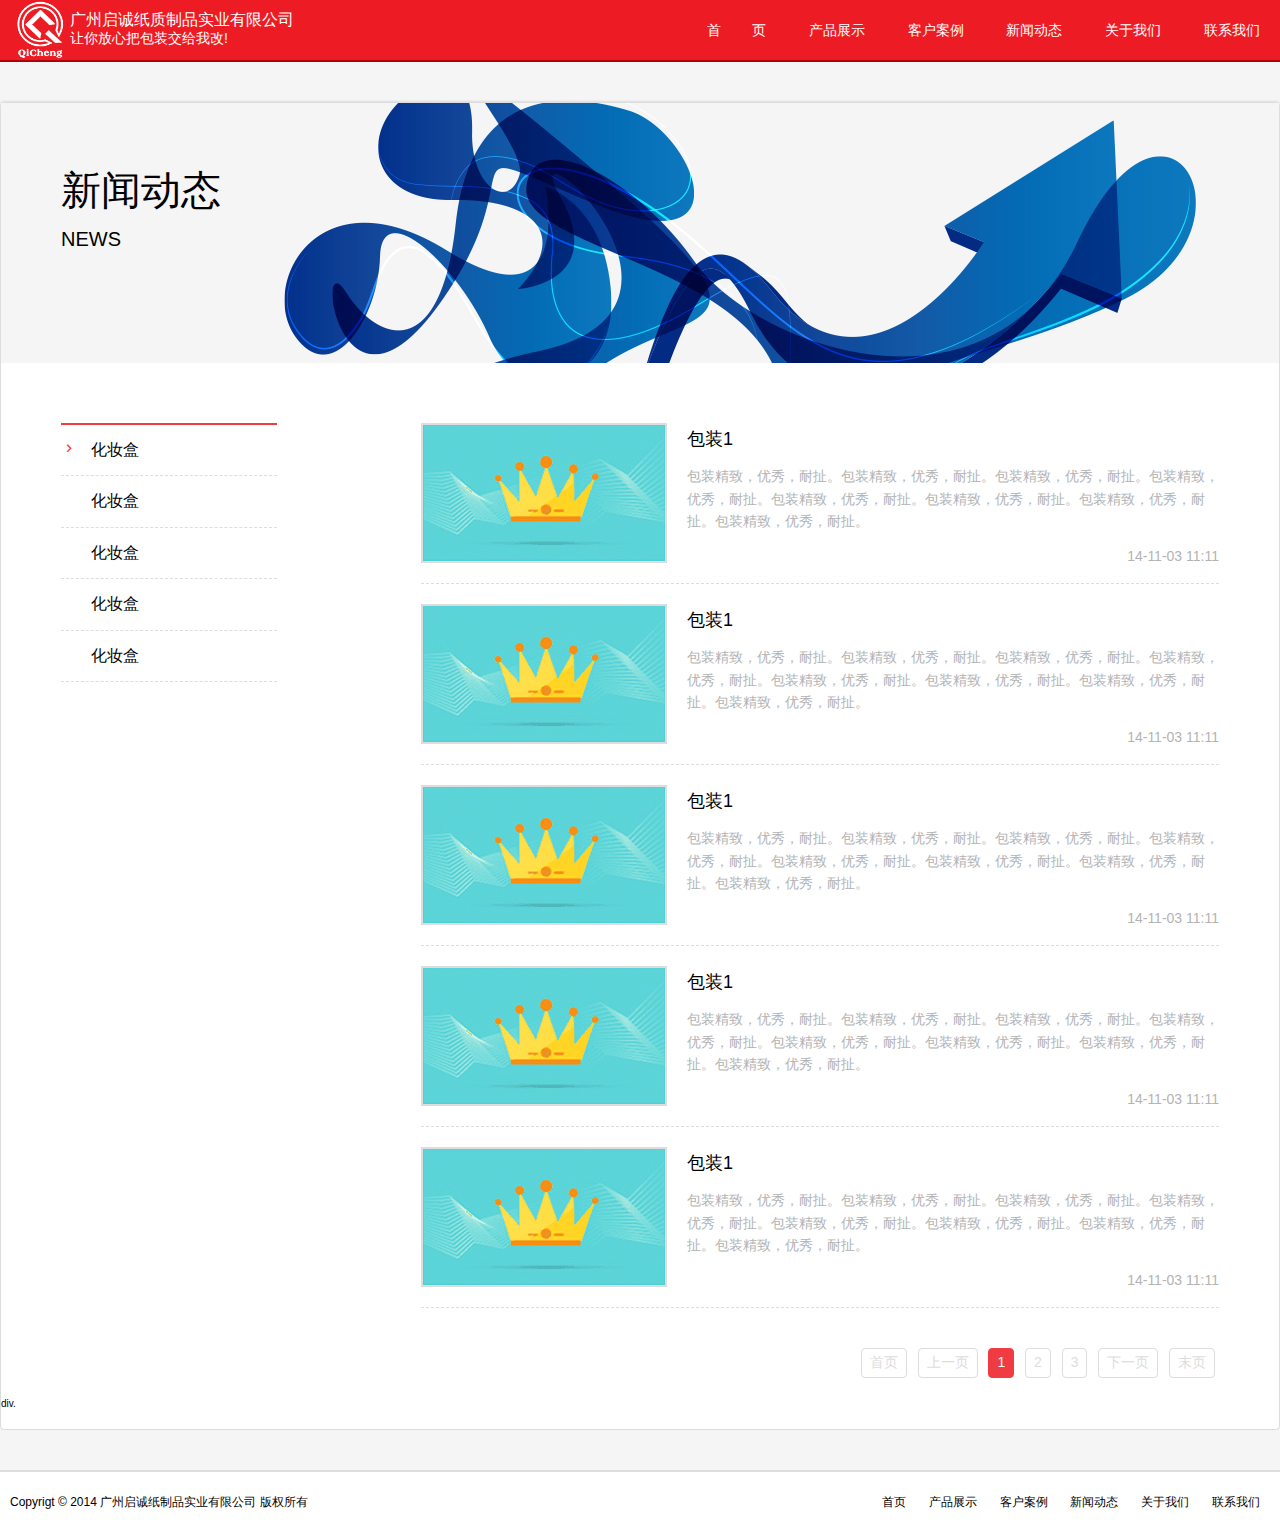
<file: new/newsDetail.html>
<!DOCTYPE html>
<html>
	<head>
		<meta charset="utf-8">

		<meta name="Keywords" content="">
		<meta name="description" content="">
		<meta name="author" content="流星的泪痕 QQ:61955365"/>
		
		<!-- 启用360浏览器的极速模式(webkit)-->
        <meta name="renderer" content="webkit">          
        <!-- 避免IE使用兼容模式 -->
        <meta http-equiv="X-UA-Compatible" content="IE=edge">
		
		<link rel="shortcut icon" href="favicon.ico" type="images/x-icon" />
		<link rel="bookmark" href="favicon.ico" />
		
		<title>广州启诚纸质制品</title>
		<!--[if lt IE 9 ]>
            <script src="js/hack/html5shiv.js"></script>
        <![endif]-->

		<link rel="stylesheet" href="css/base.css">
		<link rel="stylesheet" href="css/common.css">
		<link rel="stylesheet" href="css/page.css">
		<link rel="stylesheet" href="css/font.css">
		
	</head>
	<body>	
		<!-- header[[ -->
		<header class="header min_w ofh">
<!--		    <div class="w ofh">-->
                <div class="logo_wrap fl">
                    <a class="fl logo" href="index.html">
                        <img src="images/logo_white.png" alt="广州启诚纸质制品实业有限公司" class="img">
                    </a>
                    <div class="fl">
                        <h1 class="title">广州启诚纸质制品实业有限公司</h1>
                        <h2 class="sub_title">让你放心把包装交给我改!</h2>
                    </div>
                </div>
                <nav class="nav_mian fr">
                    <a class="link" href="index.html" ><span class="hover">首&nbsp;&nbsp;&nbsp;&nbsp;&nbsp;&nbsp;&nbsp;&nbsp;页</span></a>
                    <a class="link" href="product.html"><span class="hover">产品展示</span></a>
                    <a class="link" href="case.html"><span class="hover">客户案例</span></a>
                    <a class="link" href="news.html"><span class="hover">新闻动态</span></a>
                    <a class="link" href="about.html"><span class="hover">关于我们</span></a>
                    <a class="link" href="contact.html"><span class="hover">联系我们</span></a>
                </nav>
<!--		    </div>-->
		</header>
		<!-- header]] -->

       
        <!-- 内容[[ -->
        <div class="mian_content sub_w news">
            <div class="sub_banner">
                <h1 class="title">新闻动态</h1>
                <h2 class="title_en">news</h2>
            </div>
            <div class="content_wrap">
                <nav class="sub_nav fl">
                    <ul>
                        <li>
                            <a href="" class="link hover">
                                <span class="icon_arrows_right ico"></span>
                                化妆盒
                                <span class="wire"></span>
                            </a>
                        </li>
                        <li>
                            <a href="" class="link">
                                <span class="icon_arrows_right ico"></span>
                                化妆盒
                                <span class="wire"></span>
                            </a>
                        </li>
                        <li>
                            <a href="" class="link">
                                <span class="icon_arrows_right ico"></span>
                                化妆盒
                                <span class="wire"></span>
                            </a>
                        </li>
                        <li>
                            <a href="" class="link">
                                <span class="icon_arrows_right ico"></span>
                                化妆盒
                                <span class="wire"></span>
                            </a>
                        </li>
                        <li>
                            <a href="" class="link">
                                <span class="icon_arrows_right ico"></span>
                                化妆盒
                                <span class="wire"></span>
                            </a>
                        </li>
                    </ul>
                </nav>
                
                <div class="mian_content_r fr">
                    <ul class="mod_news_lists">
                        <li class="list">
                           <div class="img_wrap">
                               <img src="images/product/img_001_242x136.png" alt="" class="img">
                           </div>
                            <a href="newsDetail.html" class="link" alt="包装1" title="查看详细">
                                <h1 class="title">包装1</h1>
                                <p class="describe">包装精致，优秀，耐扯。包装精致，优秀，耐扯。包装精致，优秀，耐扯。包装精致，优秀，耐扯。包装精致，优秀，耐扯。包装精致，优秀，耐扯。包装精致，优秀，耐扯。包装精致，优秀，耐扯。</p>
                                <time class="time">14-11-03 11:11</time>
                            </a>
                        </li>
                        
                        <li class="list">
                           <div class="img_wrap">
                               <img src="images/product/img_001_242x136.png" alt="" class="img">
                           </div>
                            <a href="newsDetail.html" class="link" alt="包装1" title="查看详细">
                                <h1 class="title">包装1</h1>
                                <p class="describe">包装精致，优秀，耐扯。包装精致，优秀，耐扯。包装精致，优秀，耐扯。包装精致，优秀，耐扯。包装精致，优秀，耐扯。包装精致，优秀，耐扯。包装精致，优秀，耐扯。包装精致，优秀，耐扯。</p>
                                <time class="time">14-11-03 11:11</time>
                            </a>
                        </li>
                        
                        <li class="list">
                           <div class="img_wrap">
                               <img src="images/product/img_001_242x136.png" alt="" class="img">
                           </div>
                            <a href="newsDetail.html" class="link" alt="包装1" title="查看详细">
                                <h1 class="title">包装1</h1>
                                <p class="describe">包装精致，优秀，耐扯。包装精致，优秀，耐扯。包装精致，优秀，耐扯。包装精致，优秀，耐扯。包装精致，优秀，耐扯。包装精致，优秀，耐扯。包装精致，优秀，耐扯。包装精致，优秀，耐扯。</p>
                                <time class="time">14-11-03 11:11</time>
                            </a>
                        </li>
                        
                        <li class="list">
                           <div class="img_wrap">
                               <img src="images/product/img_001_242x136.png" alt="" class="img">
                           </div>
                            <a href="newsDetail.html" class="link" alt="包装1" title="查看详细">
                                <h1 class="title">包装1</h1>
                                <p class="describe">包装精致，优秀，耐扯。包装精致，优秀，耐扯。包装精致，优秀，耐扯。包装精致，优秀，耐扯。包装精致，优秀，耐扯。包装精致，优秀，耐扯。包装精致，优秀，耐扯。包装精致，优秀，耐扯。</p>
                                <time class="time">14-11-03 11:11</time>
                            </a>
                        </li>
                        
                        <li class="list">
                           <div class="img_wrap">
                               <img src="images/product/img_001_242x136.png" alt="" class="img">
                           </div>
                            <a href="newsDetail.html" class="link" alt="包装1" title="查看详细">
                                <h1 class="title">包装1</h1>
                                <p class="describe">包装精致，优秀，耐扯。包装精致，优秀，耐扯。包装精致，优秀，耐扯。包装精致，优秀，耐扯。包装精致，优秀，耐扯。包装精致，优秀，耐扯。包装精致，优秀，耐扯。包装精致，优秀，耐扯。</p>
                                <time class="time">14-11-03 11:11</time>
                            </a>
                        </li>
                        
                        

                        
                    </ul>
                    <div class="fr ofh">
                        <ul class="mod_page">
                            <li class="list"><a href="" >首页</a></li>
                            <li class="list"><a href="" >上一页</a></li>
                            <li class="list"><a href="" rel="prev" class="hover">1</a></li>
                            <li class="list"><a href="">2</a></li>
                            <li class="list"><a href="">3</a></li>
                            <li class="list"><a href="" rel="next">下一页</a></li>
                            <li class="list"><a href="">末页</a></li>
                        </ul>
                    </div>
                </div>
                <div class="clear"></div>
                
                div.
                
            </div>
        </div>
        <!-- 内容]] -->
        
        
        
        
        
        
        
        

		<!-- footer[[ -->
		<footer class="footer min_w">
		    <div class="coyp fl">Copyrigt &copy; 2014 广州启诚纸制品实业有限公司 版权所有</div>
		    <nav class="nav_bottom fr">
                <a class="link" href="index.html" >首页<span class="wire"></span></a>
                <a class="link" href="product.html">产品展示<span class="wire"></span></a>
                <a class="link" href="case.html">客户案例<span class="wire"></span></a>
                <a class="link" href="news.html">新闻动态<span class="wire"></span></a>
                <a class="link" href="about.html">关于我们<span class="wire"></span></a>
                <a class="link" href="contact.html">联系我们<span class="wire"></span></a>
            </nav>
		</footer>
		<!-- footer]] -->
      
      
      
      
      
      
      
      
      
       
        <script src="http://libs.baidu.com/jquery/1.10.2/jquery.min.js"></script>
        
        <script src="js/base.js"></script>
        <script src="js/common.js"></script>
        <script src="js/page.js"></script>
        
		<script type="text/javascript">	
			//初始化 统一入口
			function init(){

			}
			init();
		</script>
		
		<!-- css3兼容低版本 -->
		<!--[if lte IE 8]>
        <script type="text/javascript" src="js/hack/PIE/PIE.js"></script>
        <script type="text/javascript" src="js/hack/css3-mediaqueries.min.js"></script>
        <script type="text/javascript">
            $(function() {
                if (window.PIE) {
                    $('.rounded').each(function() {
                        PIE.attach(this);
                    });    
                }
            });
        </script>
        
        <![endif]-->
        
        <!--[if lte IE 7]>
        <script type="text/javascript" src="js/hack/font-ie7.js"></script>
        <![endif]-->
        

        
        <script type="text/javascript">	
			//初始化 当前统一入口
			function mian_init(){
                
			}
			mian_init();
		</script>
        
	</body>
</html>
</file>
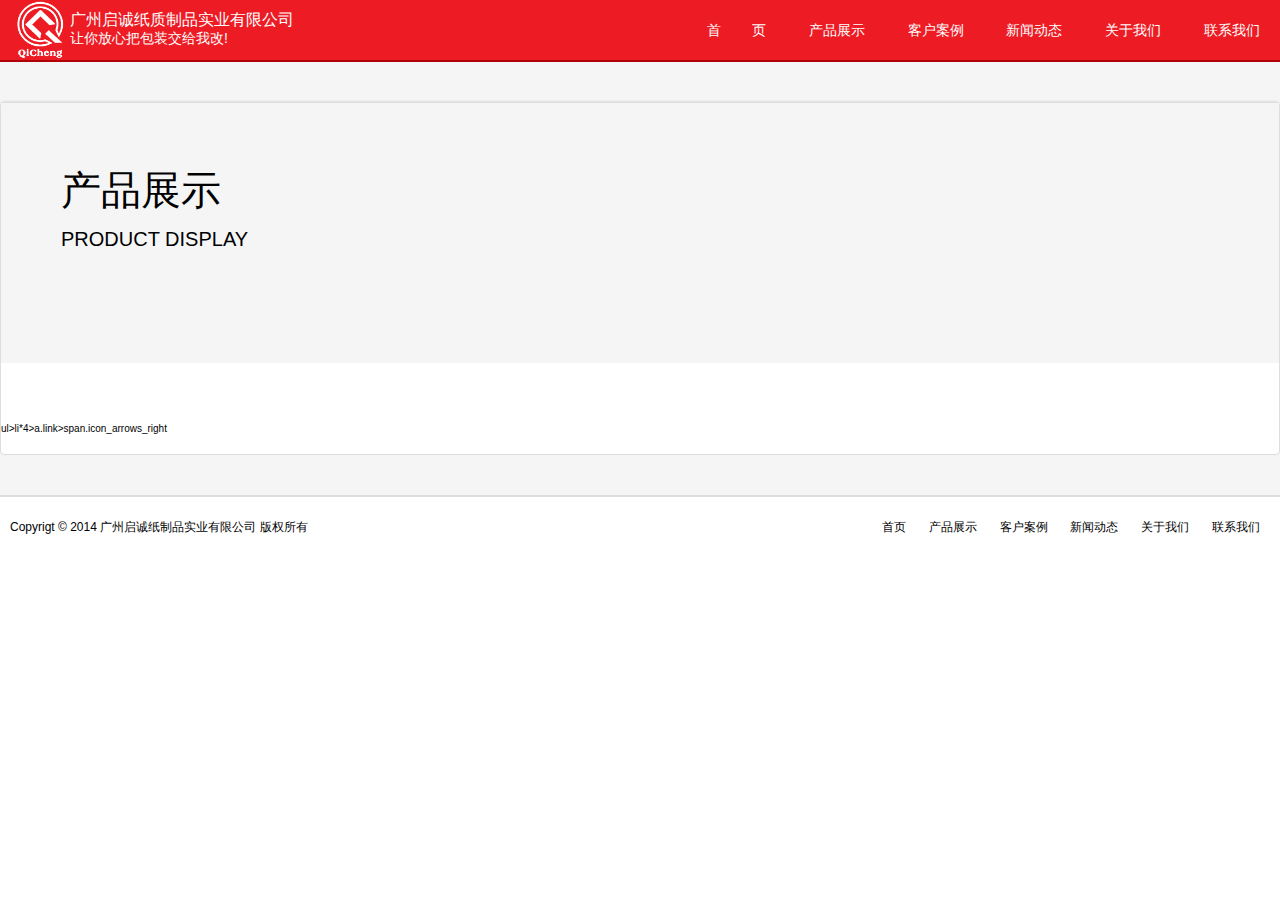
<file: new/product.html>
<!DOCTYPE html>
<html>
	<head>
		<meta charset="utf-8">

		<meta name="Keywords" content="">
		<meta name="description" content="">
		
		<!-- 启用360浏览器的极速模式(webkit)-->
        <meta name="renderer" content="webkit">          
        <!-- 避免IE使用兼容模式 -->
        <meta http-equiv="X-UA-Compatible" content="IE=edge">
		
		<link rel="shortcut icon" href="favicon.ico" type="images/x-icon" />
		<link rel="bookmark" href="favicon.ico" />
		
		<title>广州启诚纸质制品</title>
		<!--[if lt IE 9 ]>
            <script src="js/hack/html5shiv.js"></script>
        <![endif]-->

		<link rel="stylesheet" href="css/base.css">
		<link rel="stylesheet" href="css/common.css">
		<link rel="stylesheet" href="css/page.css">
		<link rel="stylesheet" href="css/font.css">
		
	</head>
	<body>	
		<!-- header[[ -->
		<header class="header min_w ofh">
<!--		    <div class="w ofh">-->
                <div class="logo_wrap fl">
                    <a class="fl logo" href="index.html">
                        <img src="images/logo_white.png" alt="广州启诚纸质制品实业有限公司" class="img">
                    </a>
                    <div class="fl">
                        <h1 class="title">广州启诚纸质制品实业有限公司</h1>
                        <h2 class="sub_title">让你放心把包装交给我改!</h2>
                    </div>
                </div>
                <nav class="nav_mian fr">
                    <a class="link" href="index.html" ><span class="hover">首&nbsp;&nbsp;&nbsp;&nbsp;&nbsp;&nbsp;&nbsp;&nbsp;页</span></a>
                    <a class="link" href="product.html"><span class="hover">产品展示</span></a>
                    <a class="link" href="case.html"><span class="hover">客户案例</span></a>
                    <a class="link" href="news.html"><span class="hover">新闻动态</span></a>
                    <a class="link" href="about.html"><span class="hover">关于我们</span></a>
                    <a class="link" href="contact.html"><span class="hover">联系我们</span></a>
                </nav>
<!--		    </div>-->
		</header>
		<!-- header]] -->

       
        <!-- 内容[[ -->
        <div class="mian_content">
            <div class="sub_banner">
                <h1 class="title">产品展示</h1>
                <h2 class="title_en">product display</h2>
            </div>
            <div class="content_wrap">
                <nav class="sub_nav">
                    ul>li*4>a.link>span.icon_arrows_right
                </nav>
                
            </div>
        </div>
        <!-- 内容]] -->
        
        
        
        
        
        
        
        

		<!-- footer[[ -->
		<footer class="footer min_w">
		    <div class="coyp fl">Copyrigt &copy; 2014 广州启诚纸制品实业有限公司 版权所有</div>
		    <nav class="nav_bottom fr">
                <a class="link" href="index.html" >首页<span class="wire"></span></a>
                <a class="link" href="product.html">产品展示<span class="wire"></span></a>
                <a class="link" href="case.html">客户案例<span class="wire"></span></a>
                <a class="link" href="news.html">新闻动态<span class="wire"></span></a>
                <a class="link" href="about.html">关于我们<span class="wire"></span></a>
                <a class="link" href="contact.html">联系我们<span class="wire"></span></a>
            </nav>
		</footer>
		<!-- footer]] -->
      
      
      
      
      
      
      
      
      
       
        <script src="http://libs.baidu.com/jquery/1.10.2/jquery.min.js"></script>
        
        <script src="js/base.js"></script>
        <script src="js/common.js"></script>
        <script src="js/page.js"></script>
        
		<script type="text/javascript">	
			//初始化 统一入口
			function init(){

			}
			init();
		</script>
		
		<!-- css3兼容低版本 -->
		<!--[if lte IE 8]>
        <script type="text/javascript" src="js/hack/PIE/PIE.js"></script>
        <script type="text/javascript" src="js/hack/css3-mediaqueries.min.js"></script>
        <script type="text/javascript">
            $(function() {
                if (window.PIE) {
                    $('.rounded').each(function() {
                        PIE.attach(this);
                    });    
                }
            });
        </script>
        
        <![endif]-->
        
        <!--[if lte IE 7]>
        <script type="text/javascript" src="js/hack/font-ie7.js"></script>
        <![endif]-->
        

        
        <script type="text/javascript">	
			//初始化 当前统一入口
			function mian_init(){
                
			}
			mian_init();
		</script>
        
	</body>
</html>
</file>
<file: css/common.css>
@charset "utf-8";

/* 全局 */
body{
	font-family:Helvetica,Arial,"Microsoft YaHei","微软雅黑",STXihei,"华文细黑",SimSun,"宋体",sans-serif;
	font-size:62.5%;
	color: #000;
}
a{ cursor: pointer; }
a:link,a:visited,a:hover,a:active{
    text-decoration: none;
}
a:link,a:visited,a:active{
    color: #fff;
}



/* heade */
.header{ width: 100%; }
.header .logo_warp{
	height: 110px;
}

/* logo */
.header .logo_warp{
	width: 350px;
	height: 110px;
	display: block;
	position: relative;
}
.header .logo_warp .logo{
	width: 90px;
	height: 110px;
	display: inline-block;
	+display: inline;
	+zoom: 1;
	float: left;
}
.header .logo_warp .logo:hover{
	-webkit-transform: scale(0.9);
	-moz-transform: scale(0.9);
	-ms-transform: scale(0.9);
	-o-transform: scale(0.9);
	transform: scale(0.9);
}
.header .logo_warp .txt{
	display: inline-block;
	+display: inline;
	+zoom: 1;
	margin: 0 0 15px 0;
	position: absolute;
	bottom: 0px;
}
.header .logo_warp .name{
	font-size: 1.8em;
	font-weight: bold;
	color: #ce0000;
	margin: 0 0 12px 0;
}
.header .logo_warp .title{
	font-size: 1.6em;
}

/* search */
.header .search{
	padding: 65px 0 0 0;
	height: 30px;
	position: relative;
	width: 260px;
}
.header .search .txt{
	border:1px solid #fb4849;
	border-right:none;
	height: 20px;
	width: 100px;
	padding: 4px 10px;
	line-height: 1em;
	font-size: 1.6em;
	float: right;
	outline: none;
	border-bottom-left-radius:4px;
	border-top-left-radius:4px;
}
.header .search .txt:focus{
	border:1px solid #ce0000;
	border-right:none;
	width: 200px;
}
.header .search .btn{
	height: 30px;
	width: 30px;
	border: none;
	background: url(../images/btn_search.jpg) no-repeat 0 0;
	cursor: pointer;
	float: right;
}
.header .search .hint{
	position: absolute;
	right: 70px;
	bottom: 4px;
	font-size: 1.6em;
	color: #888888;
}
/* 热线电话 */
.header .phone{
	margin: 46px 0 0 40px;
}
/* 顶部导航 */
.header .nav_top{
	position: absolute;
	right: 0px;
}
.header .nav_top li{
	display: inline-block;
	+display: inline;
	+zoom: 1;
	border-left:1px solid #000; 
	padding: 0 10px;
	margin: 1em 0;
}
.header .nav_top li a{
	display: block;
	font-size: 1.2em;
	line-height: 1em;
	color: #000;
}
.header .nav_top li:first-child{
	border-left:0;
}
.header .nav_top li a:hover{
	color: #ce0000;
}

.header .logo_warp .logo,
.header .search .txt,
.header .nav_top li a{
	-webkit-transition:all 0.4s ease-out;
	-moz-transition:all 0.4s ease-out;
	-ms-transition:all 0.4s ease-out;
	-o-transition:all 0.4s ease-out;
	transition:all 0.4s ease-out;
}

/* 导航 */
.x{
	text-align:justify; /*火狐*/
	text-justify:inter-ideograph; /*IE*/
}
.nav{
	width: 100%;
	min-width: 1000px;
	height: 40px;
	background: url(../images/bg_nav.png) repeat-x 0 0;
}
.nav .ul{
	/*text-align: center;*/
}
.nav .ul li{
	display: inline-block;
	+display: inline;
	+zoom: 1;
	width: 140px;
	text-align: center;
	background: url(../images/bg_nav.png) no-repeat left -40px;
}
.nav .ul li:first-child{
	background: none;
}
.nav .ul li a{
	display: block;
	line-height: 40px;
	font-size: 1.6em;
	background: url(../images/nav_hover.png) no-repeat center 60px;
}
.nav .ul li a:hover,
.nav .ul li a.hover{
	background: url(../images/nav_hover.png) no-repeat center center;
}
.nav .ul li a{
	-webkit-transition:all 0.4s ease-out;
	-moz-transition:all 0.4s ease-out;
	-ms-transition:all 0.4s ease-out;
	-o-transition:all 0.4s ease-out;
	transition:all 0.4s ease-out;
}

/* banner */
.banner{
	/*height: 372px;*/
	

}

.banner .wrap{
	overflow: hidden;
	height: 372px;
	position: relative;
	width: 100%;
}
.banner .wrap,
/*.banner .imgs,*/
/*.banner .imgs li,*/
.banner .banner_nav{
	width: 100%;
	min-width: 1000px;
}
.banner .imgs{
	/*overflow: hidden;*/
	/*width: auto;*/
	width:300%;
	height: 372px;
	position: absolute;
	left: 0;
	/*top: 0;*/
	/*position: relative;*/
}
.banner .imgs li{
	float: left;
	height: 372px;
	width: 33.333333333333%;
	/*position: absolute;*/
	/*width: 1200px;*/
	/*width: 1920px;*/
	/*display: block;*/
	/*width: 100%;
	min-width: 1000px;*/
}
.banner .imgs .list1{
	background: url(../images/banner/img_001_1920x372.jpg) no-repeat center center;
}
.banner .imgs .list2{
	background: url(../images/banner/img_002_1920x372.jpg) no-repeat center center;
}
.banner .imgs .list3{
	background: url(../images/banner/img_003_1920x372.jpg) no-repeat center center;
}
.banner .banner_nav{
	width: 100%;
	min-width: 1000px;
	height: 32px;
	text-align: center;
	background: url(../images/banner/bg_nav.jpg) repeat-x 0 0;
	display: block;
}
.banner .banner_nav li{
	display: inline-block;
	+display: inline;
	+zoom:0;
	margin: 8px;
	width: 16px;
	height: 16px;
	/*border-radius: 50%;*/
	background: url(../images/banner/ba_list.png) no-repeat 0 0;
}
.banner .banner_nav li a{
	display: block;
	width: 16px;
	height: 16px;
	background: url(../images/banner/ba_list_hover.png) no-repeat -40px 0;
}

.banner .banner_nav li a:hover,
.banner .banner_nav li a.hover{
	background: url(../images/banner/ba_list_hover.png) no-repeat 0 0;
}

/*.banner .imgs,*/
.banner .imgs li,
.banner .banner_nav li,
.banner .banner_nav li a{
	-webkit-transition:all 0.4s ease-out;
	-moz-transition:all 0.4s ease-out;
	-ms-transition:all 0.4s ease-out;
	-o-transition:all 0.4s ease-out;
	transition:all 0.4s ease-out;
}


.mian_content{
	width: 1000px;
	margin: 0 auto;
}

/* 页脚  */
.footer{
	min-width: 1000px;
	height: 160px;
	background:url(../images/bg_copy.png) repeat-x 0 0;
	color: #fff;
}

.footer .fr,
.footer .fl{
	padding: 42px 0 0 0;
	height: 118px;
}

.footer .bottom_nav{
	margin: 0 0 10px 0;
}
.footer .bottom_nav li{
	display: inline-block;
	+display: inline;
	+zoom: 1;
	font-size: 1.4em;
	/*margin: 4px 0;*/
}
.footer .bottom_nav li a{
	display: block;
	border-left: 1px solid #fff;
	padding: 0 1em;
	line-height: 1em;
}
.footer .bottom_nav li:first-child a{
	border-left: none;
}
.footer .copy_info{
	font-size: 1.4em;
	line-height: 2em;
	padding: 2em 0 0 1em;
}
.footer .bottom_nav li a:hover{
	color: #4b0608;
}

.footer .contact{
	margin: 0 10px 0 0;
}
.footer .contact .title{
	font-size: 1.6em;
	line-height: 1em;
	color: #ffde00;
	margin: 0 0 8px 0;
}
.footer .contact p{
	font-size: 1.4em;
	margin: 0 0 6px 0;
}

.footer .logo{
	float: right;
	height: 158px;
	width: 90px;
	margin: 2px 14px 0 14px;
	padding: 0 16px 0 14px;
	background:url(../images/bg_copy.png) no-repeat 0 -160px;
}

.footer .logo img{
	height: 110px;
	width: 90px;
	padding: 24px 0;
}
.footer .logo img:hover{
	-webkit-transform:scale(0.94);
	-moz-transform:scale(0.94);
	-ms-transform:scale(0.94);
	-o-transform:scale(0.94);
	transform:scale(0.94);
}

.footer .bottom_nav li a,
.footer .logo img{
	-webkit-transition:all 0.4s ease-out;
	-moz-transition:all 0.4s ease-out;
	-ms-transition:all 0.4s ease-out;
	-o-transition:all 0.4s ease-out;
	transition:all 0.4s ease-out;
}


/* 通用组件 */
.ad{
	width: 1000px;
	margin: 4px auto;
	height: 80px;
	position: relative;
}
.ad .btn_more{
	/*display: inline-block;*/
	display: block;
	padding: 10px 20px 10px 20px;
	color: #fff;
	background:#9c0000;
	position: absolute;
	right: 20px;
	top: 22px;
	font-size: 1.6em;
	/*margin: 0 auto;*/
}
.ad .btn_more .ico_span{
	background: url(../images/bg_ad_btn.png) no-repeat center center;
	padding: 0 8px;
	margin: 0 0 0 4px;
	/*display: inline-block;*/
}
.ad .btn_more:hover{
	background:#810101;
}
.ad .btn_more:hover .ico_span{
	background: url(../images/bg_ad_btn.png) no-repeat 4px center;
}

.ad .btn_more,
.ad .btn_more .ico_span{
	-webkit-transition:all 0.4s ease-out;
	-moz-transition:all 0.4s ease-out;
	-ms-transition:all 0.4s ease-out;
	-o-transition:all 0.4s ease-out;
	transition:all 0.4s ease-out;
}

.ext_ad{
	height:120px; 
}

/* 灰色头部 列表 */
.mod_title_gray{
	/*width:auto;*/
}
.mod_title_gray .title{
	border-radius: 4px 4px 0 0;
	background: #d4d4d4;
	height: 32px;
	padding: 0 10px 0 10px;
	font-size: 1.6em;
	line-height: 32px;
	
}
.mod_title_gray .title .more{
	line-height: 32px;
	font-size: 0.7em;
	float: right;
	color: #888888;
	+margin: -32px 0 0 0;
	/*+display: inline;*/
}
.mod_title_gray .title_gray_center{
	border-width: 0 1px 1px 1px;
	border-color: #d4d4d4;
	border-style: solid;
}

/* 彩色头部 列表 */
.mod_title_multicolor{
	border:1px solid #d4d4d4;
	padding: 1px;
	margin: 5px 0;
}
.mod_title_multicolor .title{
	height: 36px;
	font-size: 2em;
	line-height: 36px;
	letter-spacing:8px;
	background:#f1f1f1 url(../images/bg_mod_title_multicolor.png) no-repeat 0 0;
	padding: 0px 10px 1px 10px;
	color: #fff;
	border-bottom:1px solid #888888;
}
.mod_title_multicolor .title .en{
	text-transform:capitalize;
	letter-spacing: 0;
	padding: 0 0 0 60px;
	color: #a0a0a0;
	font-size: 1em;
}
.mod_title_multicolor .title .more{
	line-height: 36px;
	font-size: 0.7em;
	letter-spacing:0px;
	float: right;
	color: #888888;
	+margin: 36px 0 0 0;
}
.mod_title_multicolor .title_multicolor_content{
	padding:18px;
}



/* 
	通用样式 
	
	标题		#
	正文		#


	颜色红色	#ce0000
	红色高亮	#fb4849

	灰色深		#888888
	灰色中上	#a0a0a0
	灰色中		#d4d4d4
	灰色低		#f1f1f1

	黄色		#ffde00

	灰色边		#d4d4d4

*/
</file>
<file: css/page.css>
@charset "utf-8";
.link{
	margin: 10px 0;
}
.link .title_gray_center{
	padding: 0 10px;
}
.link .title_gray_center li{
	display: inline-block;
	+display: inline;
	+zoom:1;
}
.link .title_gray_center li a{
	display: block;
	padding: 0 20px;
	color: #000;
	font-size: 1.4em;
	line-height: 3em;
}
.link .title_gray_center li a:hover{
	color:#ce0000;
}
.link .title_gray_center li a{
	-webkit-transition:all 0.4s ease-out;
	-moz-transition:all 0.4s ease-out;
	-ms-transition:all 0.4s ease-out;
	-o-transition:all 0.4s ease-out;
	transition:all 0.4s ease-out;
}


/* 产品展示 */
.products{

}
.products .content{
	padding-left: 0px;
	padding-right: 0px;
	overflow: hidden;
}
.products .products_nav{
	border-top: 1px solid #d3d3d3;
	width: 160px;
	/*display: inline-block;*/
	float: left;
}
.products .products_nav li{
	/*height: 40px;
	width: 160px;*/
}
.products .products_nav li a{
	display: block;
	height: 40px;
	width: 160px;
	text-align: center;
	font-size: 14px;
	line-height: 40px;
	color: #000;
	background:url(../images/products_nav.jpg) no-repeat 0 0;
}
.products .products_nav li a:hover{
	color: #ce0000;
	background:url(../images/products_nav_hover.jpg) no-repeat 0 0;
	width: 156px;
	padding:0 0 0 4px; 
}

.products .products_list{
	/*display: inline-block;*/
	float: left;
	width: 800px;
	height: 480px;
	margin: 0 18px;
	/*background-color: red;*/
	overflow: hidden;
}
.products .products_list .li{
	width: 800px;
	height: 480px;
	/*background-color: #d4d4d4;*/
	display: none;
}
.products .products_list .li:first-child{
	display: block;
}

.products .products_content{
	margin: 0;
	padding: 0;
	overflow: hidden;
}
.products .products_content li{
	display: inline-block;
	+display: inline;
	+zoom: 1;
	width: 180px;
	height: 226px;
	border:1px solid #d4d4d4; 
	margin: 0 0 24px 20px;
}

.products .products_content li:first-child,
.products .products_content li:nth-child(4n+1),
.products .products_content .clear_m{
	margin-left: 0px;
}

.products .products_content li a{
	display: block;
	height: 226px;
	margin: 0;
	padding: 0;

}
.products .products_content .img{
	/*background-color: #a1a1d1;*/
	height: 160px;
	width: 160px;
	margin: 10px 10px;
}
.products .products_content .products_title{
	text-align: center;
	margin: 0;
	padding: 0;
	font-size: 14px;
	line-height: 22px;
	color: #000;
}

.products .products_content li:hover{
	border:1px solid #ce0000;
}
.products .products_content li:hover .img{
	-webkit-transform:scale(0.96);
	-moz-transform:scale(0.96);
	-ms-transform:scale(0.96);
	-o-transform:scale(0.96);
	transform:scale(0.96);
}
.products .products_content li:hover .products_title{
	color: #ce0000;
}


.products .products_nav li a,
.products .products_content li,
.products .products_content li a,
.products .products_content .img,
.products .products_content .products_title{
	-webkit-transition:all 0.4s ease-out;
	-moz-transition:all 0.4s ease-out;
	-ms-transition:all 0.4s ease-out;
	-o-transition:all 0.4s ease-out;
	transition:all 0.4s ease-out;
}

/* 合作客户 */
.cooperative{
	/*vertical-align: text-top;*/
}
.cooperative .content li{
	margin: 0 0 0 12px;
	display: inline-block;
	+display: inline;
	/*+zoom: 1;*/
}
.cooperative .content li:first-child{
	margin: 0px;
}
.cooperative .content .cooperate_img{
	border: 1px solid #d4d4d4;
	padding: 1px;
}

.cooperative .content li:hover .cooperate_img{
	border:1px solid #ce0000;
	-webkit-transform:scale(1.04);
	-moz-transform:scale(1.04);
	-ms-transform:scale(1.04);
	-o-transform:scale(1.04);
	transform:scale(1.04);
}
	
.cooperative .content .cooperate_img{
	-webkit-transition:all 0.4s ease-out;
	-moz-transition:all 0.4s ease-out;
	-ms-transition:all 0.4s ease-out;
	-o-transition:all 0.4s ease-out;
	transition:all 0.4s ease-out;
}



/* 客户见证 */
.testimonials{

}
.testimonials .title{
	line-height: 60px;
	font-size: 2.2em;
	color: #fff;
	height: 60px;
	padding:0 10px;
	background:url(../images/bg_title_testimonials.jpg) no-repeat 0 0;
}
.testimonials .title .sub_title{
	font-size: 0.7272727272em;
	padding: 0 10px;
	color: #ffde00;
}
.testimonials .content{
	border: 5px solid #b80000;
	border-top:none;
	padding: 20px;
	overflow: hidden;
}
.testimonials .content li{
	float: left;
	width: 470px;
	height: 120px;
	padding:20px 0;
	border-bottom:1px solid #d4d4d4;
	position: relative;
}
.testimonials .content li .link{
	width: 0px;
	height: 1px;
	background-color: #ce0000;
	position: absolute;
	bottom: -11px;
}

.testimonials .content li a{
	display: block;	
	overflow: hidden;
}
.testimonials .content .img{
	border: 1px solid #d4d4d4;
	padding: 1px;
	width: 120px;
	height: 120px;
	float: left;
}
.testimonials .content .info{
	float: left;
	color: #000;
	width: 306px;
	padding:0 20px;
}
.testimonials .content .info .list_title{
	font-size: 1.6em;
	font-weight: bold;
	margin: 0 0 10px 0;
	color: #000;
}
.testimonials .content .info .list_txt{
	font-size: 1.4em;
	color: #a0a0a0;
}
.testimonials .content li:hover .img{
	border: 1px solid #ce0000;
	-webkit-transform:scale(0.96);
	-moz-transform:scale(0.96);
	-ms-transform:scale(0.96);
	-o-transform:scale(0.96);
	transform:scale(0.96);
}
.testimonials .content li:hover .link{
	width: 100%;
}


.testimonials .content li,
.testimonials .content li .link,
.testimonials .content .img{
	-webkit-transition:all 0.4s ease-out;
	-moz-transition:all 0.4s ease-out;
	-ms-transition:all 0.4s ease-out;
	-o-transition:all 0.4s ease-out;
	transition:all 0.4s ease-out;
}


/* 关于启诚 */
.about{
	width: 618px;
}





/* 新闻 */
.news{

}
.news .list{
	margin: 0 0 0 10px;
	float: left;
}
.news .list:first-child{
	margin: 0;
}

.news .w1x{
	width: 245px;
}

.news .w2x{
	width: 495px;
}

.news .info{
	/*margin: 0 10px;*/
	padding:10px 20px 10px 20px;
}
.news .info li{
	border-bottom: 1px dotted #d4d4d4;
	position: relative;
	margin: 6px 0;
}
.news .info li .wire{
	height: 1px;
	width: 0px;
	position: absolute;
	bottom: -1px;
	left: 0;
}
.news .info li a{
	font-size: 1.4em;
	color: #000;
	display: block;
	line-height: 2em;
}
.news .info .time{
	float: right;
	color: #d4d4d4;
}
.news .info li:hover{
	
}
.news .info li:hover .wire{
	width: 100%;
	background-color:#ce0000;
}

.news .info .first{
	height: 114px;
}
.news .info .first .first_img{
	border:1px solid #d4d4d4;
	padding: 1px;
	float: left;
	overflow: hidden;
}
.news .info .first .first_title,
.news .info .first .first_txt{
	padding: 0 0 0 10px;
	width: 339px;
}
.news .info .first .first_title{
	font-size: 1.2em;
	font-weight: bold;
}
.news .info .first .first_txt{
	line-height: 2em;
	text-indent: 2em;
}

.news .info li:hover .first_img{
	border:1px solid #ce0000;
	-webkit-transform:scale(1.04);
	-moz-transform:scale(1.04);
	-ms-transform:scale(1.04);
	-o-transform:scale(1.04);
	transform:scale(1.04);
}

.news .info li,
.news .info li .wire,
.news .info li a,
.news .info .first .first_img{
	-webkit-transition:all 0.4s ease-out;
	-moz-transition:all 0.4s ease-out;
	-ms-transition:all 0.4s ease-out;
	-o-transition:all 0.4s ease-out;
	transition:all 0.4s ease-out;
}


/* 
	通用样式 
	
	标题		#
	正文		#

	颜色红色	#ce0000
	红色高亮	#fb4849

	边  红色	#b80000
	
	灰色深		#888888
	灰色中上	#a0a0a0
	灰色中边	#d4d4d4
	灰色低		#f1f1f1

	黄色		#ffde00

	灰色边		#d4d4d4
	
*/
</file>
<file: new/css/common.css>
@charset "utf-8";

/*全局*/
body{ font-family:Helvetica,Arial,"Microsoft YaHei","微软雅黑",STXihei,"华文细黑",SimSun,"宋体",sans-serif; font-size:62.5%; background-color: #f5f5f5; min-width: 1200px; }

/* 通用样式 */
a:link,a:visited,a:active,a:hover{ text-decoration: none; }
a:link,a:visited,a:active{ color: #fff; }
.w{ width: 1200px; margin: 0 auto; }
.min_w{ min-width: 1200px; }
.bg_white{ background: #fff; }

/* common */
.header{ background-color: #ed1c24; height: 60px; border-bottom: 2px solid transparent; }
.header:hover{ border-bottom: 2px solid #ad0007; }

.header .logo_wrap{ margin: 0 0 0 10px; }
.header .logo_wrap .logo{ width: 60px; height: 60px; display: block; }
.header .logo_wrap .logo:hover{ -webkit-transform:scale(0.94); -moz-transform:scale(0.94); -ms-transform:scale(0.94); -o-transform:scale(0.94); transform:scale(0.94); }
.header .logo_wrap .logo .img{ max-width: 60px; max-height: 60px; margin:0 auto; display: block; }

.header .logo_wrap .title,
.header .logo_wrap .sub_title{ height: 30px; color: #fff; font-size: 1.4em; }
.header .logo_wrap .title{ font-size: 1.6em; line-height: 40px; }

/* footer */
.footer{ background-color: #fff; height: 60px; border-top: 2px solid #dddddd; overflow: hidden; }
.footer .coyp{ font-size: 1.2em; line-height: 60px; margin: 0 0 0 10px; }

.nav_bottom{ margin: 15px 10px 15px 0; }
.nav_bottom .link{ font-size: 1.2em; line-height: 30px; color: #000; margin: 0 10px; padding: 0 0 4px 0; height: 30px; position: relative; }
.nav_bottom .link .wire{ background-color: #ed1c24; height: 0px; width: 100%; position: absolute; bottom: -2px; left: 0; opacity: 0; filter:alpha(opacity=0); }
.nav_bottom .link:hover .wire{ bottom: -1px; height: 2px; opacity: 1; filter:alpha(opacity=1); }


/* 导航 */
.nav_mian{ display: block; }
.nav_mian .link{ height: 60px; font-size: 1.4em; line-height: 60px; color: #fff; text-align: center; display: inline-block; +display: inline; +zoom: 1; }
.nav_mian .link .hover{ background-color:transparent; height: 100%; display: block; border-radius: 6px; line-height: 60px; margin: 0 10px; padding: 0 10px; }
.nav_mian .link:hover .hover,
.nav_mian .ahover{ background-color:#ad0007; border-radius: 6px; height: 30px; line-height: 30px; margin: 15px 10px; }


/* 子页内容区 */
.mian_content{ background: #fff; margin: 40px auto; padding: 0 0 20px 0; border: 1px solid #dddddd; border-radius: 4px; box-shadow: 0px -1px 3px -1px rgba(0,0,0,.2); }
.mian_content .sub_banner{ background: #f5f5f5; height: 260px; overflow: hidden; }
.mian_content .sub_banner .title{ margin: 60px 0 0 60px; font-size: 4em; }
.mian_content .sub_banner .title_en{ font-size: 2em; margin: 10px 0 0 60px; text-transform: uppercase; }
.mian_content .ext_sub_banner_white{ color: #fff; color: rgba(255,255,255,.96); }

/* 子页内容区 导航+图文 */
.mian_content .content_wrap{ margin: 60px 0 0 0; }
.mian_content .content_wrap .sub_nav,
.mian_content .content_wrap .mian_content_l{ width: 336px; /* 216+120 */}
.mian_content .content_wrap .sub_nav ul{ margin: 0 60px 0 60px; border-top: 2px solid #ef3b42; }
.mian_content .content_wrap .sub_nav li{ }
.mian_content .content_wrap .sub_nav li .link{ font-size: 1.6em; line-height: 1.4em; color: #000; vertical-align: middle; border-bottom: 1px dashed #dddddd; display: block; padding: 14px 0; position: relative; }
/*.mian_content .content_wrap .sub_nav li:first-child .link{ border:none; }*/
.mian_content .content_wrap .sub_nav .link .ico{ position: relative; margin: 0 10px 0 0; height: 1em; width: 1em; left: -1em; filter: alpha(opacity=0); opacity: 0; }
.mian_content .content_wrap .sub_nav .link .wire{ width: 100%; background-color: #ef3b42; bottom: -3px; left: 0; height: 2px; display: block; position: absolute; opacity: 0; filter: alpha(opacity=0); }
.mian_content .content_wrap .sub_nav .link:hover .ico,
.mian_content .content_wrap .sub_nav .hover .ico{ left: 0em; filter: alpha(opacity=100); opacity: 1; color: #ef3b42; }
.mian_content .content_wrap .sub_nav .link:hover .wire{ bottom: -1px; z-index: 1; opacity: 1; filter: alpha(opacity=100); }

/* 子页内容区——内容左边 */
.mian_content .content_wrap .mian_content_l{ }

/* 子页内容区——内容右边 */
.mian_content .content_wrap .mian_content_r{ margin: 0 60px 0 0; width: 798px; min-height: 558px; }
.mian_content .content_wrap .mian_content_r .product_lists{ }
.mian_content .content_wrap .mian_content_r .product_lists .list{ float: left; margin: 0 0 30px 30px; width: 246px; }
.mian_content .content_wrap .mian_content_r .product_lists .list:nth-child(3n+1){ margin: 0 0 20px 0; }
.mian_content .content_wrap .mian_content_r .product_lists .list .cml{ margin: 0 0 20px 0; }
.mian_content .content_wrap .mian_content_r .product_lists .list .link{ border:2px solid #dddddd; display: block; overflow: hidden; }
.mian_content .content_wrap .mian_content_r .product_lists .list .link .img{ width: 242px; height: 136px; max-width: 242px; display: block; }
.mian_content .content_wrap .mian_content_r .product_lists .list .title{ font-size: 1.6em; line-height: 2em; }
.mian_content .content_wrap .mian_content_r .product_lists .list .describe{ font-size: 1.4em; line-height: 1.6em; height: 3.2em; /*height: 60px; */color: #b3b3b3; }
/*.mian_content .content_wrap .mian_content_r .list:hover .describe{ color: #000; }*/
.mian_content .content_wrap .mian_content_r .product_lists .list .link:hover{ border:2px solid #ef3b42; }
.mian_content .content_wrap .mian_content_r .product_lists .list .link:hover .img{ -webkit-transform:scale(1.04); -moz-transform:scale(1.04); -ms-transform:scale(1.04); -o-transform:scale(1.04); transform:scale(1.04); }
.mian_content .ext_nonav{ }
.mian_content .ext_nonav .mian_content_r{ margin: 0 60px; width: 1080px; }
.mian_content .ext_nonav .mian_content_r .product_lists{ }
.mian_content .ext_nonav .mian_content_r .product_lists .list{ float: left; margin: 0 0 30px 30px; width: 246px; }
.mian_content .ext_nonav .mian_content_r .product_lists .list:nth-child(3n+1){ margin: 0 0 30px 30px; }
.mian_content .ext_nonav .mian_content_r .product_lists .list:nth-child(4n+1){ margin: 0 0 20px 0; }
.mian_content .ext_nonav .mian_content_r .product_lists .list .cml{ margin: 0 0 20px 0; }


/* 新闻列表 */
.mod_news_lists{ }
.mod_news_lists .list{ overflow: hidden; margin: 0 0 20px 0; padding: 0 0 20px 0; border-bottom:1px dashed #dddddd; position: relative; }
.mod_news_lists .list .img_wrap{ border:2px solid #dddddd; float: left; overflow: hidden; }
.mod_news_lists .list .img{ display: block; max-width:242px; }
.mod_news_lists .list .link{ float: right; display: block; width: 532px; height: 120px; margin: 0 0 0 20px; padding: 0 0 16px 0; color: #000; }
.mod_news_lists .list .title{ font-size: 1.8em; line-height: 1.8em; margin: 0 0 10px 0; }
.mod_news_lists .list .describe{ font-size: 1.4em; line-height: 1.6em; color: #b3b3b3; }
.mod_news_lists .list .time{ font-size: 1.4em; line-height: 1em; position: absolute; bottom: 20px; right: 0; color: #b3b3b3; }
.mod_news_lists .list .wire{ background-color: #ef3b42; height: 2px; width: 100%; position: absolute; bottom: -2px; left: 0; }
.mod_news_lists .list:hover{ }
.mod_news_lists .list:hover .img_wrap{ border:2px solid #ef3b42; }
.mod_news_lists .list .img_wrap:hover .img{ -webkit-transform:scale(1.04); -moz-transform:scale(1.04); -ms-transform:scale(1.04); -o-transform:scale(1.04); transform:scale(1.04); }

/*.mod_news_lists .list:hover .wire{ bottom: 0; }*/

/* 文章详细 */
.mod_news_detail{ border-top: 3px solid #ef3b42; }
.mod_news_detail .title{ font-size: 2.4em; text-align: center; margin: 30px auto 20px auto; }
.mod_news_detail .time{ font-size: 1.4em; color: #dddddd; text-align: center; display: block; padding:10px 0; border-bottom:1px dashed #f5f5f5; }
.mod_news_detail .cover{ }
.mod_news_detail .txt{ font-size: 1.4em; line-height: 1.8em; }
.mod_news_detail .txt p{ margin:10px auto; text-indent: 2em; }
.mod_news_detail .txt ul{ margin: 10px 0 10px 2em; }
.mod_news_detail .txt li{ list-style-type: decimal; }
.mod_news_detail .txt img{ }
.mod_news_detail .txt b{ font-weight:bold; }
.mod_news_detail .txt i{ font-style: italic; }

/* 文章上下篇按钮 */
.mod_article_btn{ overflow: hidden; margin: 60px auto; }
.mod_article_btn .btn_l,
.mod_article_btn .btn_r{ display: block; position: relative; padding: 4px 0; }
.mod_article_btn .btn_l{ float: left; }
.mod_article_btn .btn_r{ float: right; }

.mod_article_btn .link{ color: #000; padding: 10px 0; }
.mod_article_btn .wire{ position: absolute; background-color: #ed1c24; height: 2px; width: 100%; display: block; bottom: -2px; }

.mod_article_btn .btn_l:hover .wire,
.mod_article_btn .btn_r:hover .wire{ bottom: 0px; }


/* 通用模块 */

/* 广告 */
.mod_ad{ text-align: center; color: #fff; font-weight: bold; background-color: #ef3b42; padding: 10px 0; position: relative; }
.mod_ad .title,
.mod_ad .big_title{ font-weight: bold; line-height: 1.8em; }
.mod_ad .title{ font-size: 2.4em; }
.mod_ad .big_title{ font-size: 5em; }
.mod_ad .triangle_b{ height: 0; width: 5; border-width: 10px; border-color: #ef3b42 transparent transparent transparent; border-style: solid; display: block; bottom: -20px; left: 50%; position: absolute; }

/* 按钮 */
.mod_btn{ color: #fff; background: #ed1c24; border-radius: 4px; padding: 10px 20px; box-shadow:0px 2px 0px 0px  #ad0007; display: block; display: inline-block; +display: inline; +zoom: 1; text-align: center; }
.mod_btn .mod_btn_title{ font-size: 1.4em; line-height: 1em; }
.mod_btn .mod_btn_ico{ font-size: 1.2em; line-height: 1em; display: inline-block; }
.mod_btn:hover{ box-shadow:0px 2px 0px 0px transparent; -webkit-transform:translate(0,2px); -ms-transform:translate(0,2px); -moz-transform:translate(0,2px); -o-transform:translate(0,2px); transform: translate(0,2px); }
.mod_btn:active{ box-shadow: 0px -2px 0px 0px #ad0007; -moz-transform:translate(0,4px); -moz-transform:translate(0,4px); -moz-transform:translate(0,4px); -moz-transform:translate(0,4px); transform: translate(0,4px); }
.mod_btn:active .mod_btn_ico{ transform: translate(4px,0); -webkit-transform: translate(4px,0); -moz-transform: translate(4px,0); -ms-transform: translate(4px,0); -o-transform: translate(4px,0); }


/* 分页 */
.mod_page{ margin: 20px 0; }
.mod_page .list{ display: inline-block; +display: inline; +zoom: 0; margin: 0 4px; }
.mod_page .list a{ font-size: 1.4em; line-height: 1.4em; color: #dddddd; border-radius:4px; border: 1px solid #dddddd; display: block; padding: 4px 8px; }
.mod_page .list a:hover,
.mod_page .list .hover{ color: #fff; background: #ef3b42; border: 1px solid #ef3b42; }


/* css3*/
.header,
.logo,
.logo .img,
.nav_mian .link,
.nav_mian .link .hover,
.nav_bottom .link .wire,
.mod_btn,
.mod_btn .mod_btn_ico,
.mian_content .content_wrap .sub_nav .link .ico,
.mian_content .content_wrap .sub_nav .link .wire,
.mian_content .content_wrap .mian_content_r .product_lists .list .link,
.mian_content .content_wrap .mian_content_r .product_lists .list .link .img,
.mod_page,
.mod_page .list,
.mod_page .list a,
.mod_page .list .hover,
.mod_news_lists .list,
.mod_news_lists .list .wire,
.mod_news_lists .list .img_wrap,
.mod_news_lists .list .img_wrap .img,
.mod_article_btn .btn_l,
.mod_article_btn .btn_r,
.mod_article_btn .wire{
	-webkit-transition:all 0.4s ease-out;
	-moz-transition:all 0.4s ease-out;
	-ms-transition:all 0.4s ease-out;
	-o-transition:all 0.4s ease-out;
	transition:all 0.4s ease-out;
}

/*

主题色 	#ed1c24
深红	#ad0007
浅红色  #ef3b42

边框红  #d61119


灰色	#f5f5f5
深灰色  #dddddd



*/
</file>
<file: new/css/page.css>
@charset "utf-8";

.banner_index_wrap{ background: #fff; }

.banner_index_wrap .list{ height: 520px; padding: 0 0 0 4%; overflow: hidden; }
.banner_index_wrap .list .title{ margin: 100px 0 10px 0; font-size: 3.8em; }
.banner_index_wrap .list .info{ font-size: 1.6em; line-height: 1.8em; }
.banner_index_wrap .list_01{ background:#fff url(../images/banner/index/img_01.png) no-repeat right 0; }

.banner_info_wrap{ background: #ef3b42; height: 300px; overflow: hidden; text-align: center; }
.banner_info_wrap .list{ color: #fff; width: 33.33333333%; height: 180px; padding: 60px 0; float: left; }
.banner_info_wrap .list .ico{ font-size: 5em; display: block; }
.banner_info_wrap .list .title,
.banner_info_wrap .list .title_en{ font-size: 1.8em; line-height: 1.8em; }
.banner_info_wrap .list .title{ margin: 10px 0 0 0; }
.banner_info_wrap .list .title_en{ }
.banner_info_wrap .list:hover{}
.banner_info_wrap .list:hover .ico{ color: #7d0005; -webkit-transform:  rotate(360deg); -moz-transform:  rotate(360deg); -ms-transform:  rotate(360deg); -o-transform:  rotate(360deg); transform:  rotate(360deg); }

.cooperative_index{ margin: 20px auto; }
.cooperative_index .wrap{ overflow: hidden; }
.cooperative_index .wrap .list{ padding: 1px; border: 2px solid #dddddd; width: 160px; height: 90px; margin: 0 0 0 10px; float: left; background-size: cover; text-align: center; overflow: hidden; }
.cooperative_index .wrap .list .img{ max-width: 160px; max-height:90px; }
.cooperative_index .wrap .title{ background:none; width:62px; margin: 0; padding:0; border:0; font-size: 1.5em; }
.cooperative_index .wrap .list:hover{ border: 2px solid #d61119; }
.cooperative_index .wrap .list:hover .img{ -webkit-transform:scale(1.04); -moz-transform:scale(1.04); -ms-transform:scale(1.04); -o-transform:scale(1.04); transform:scale(1.04); }
.cooperative_index .wrap .title:hover{ border:none; }


/* 广告01 */
.ad_index_01{
	height: 372px;
	background: url(../images/ad/index/img_001_1920x372.jpg) no-repeat center 0;
}

/* 暂时使用图片 */
/* benner_index_x */
.benner_index_x{ text-align: center; background: #fff; }
.benner_index_x .img{ }

/* index 关于我们 */
.about_index{ padding: 40px 0; overflow: hidden; }
.about_index .photo,
.about_index .info{ width: 50%; float: left; }
.about_index .photo .img{ }
.about_index .info{ }
.about_index .info .title{ font-size: 3em; font-weight: bold; }
.about_index .info .txt{ font-size: 1.4em; line-height: 1.8em; margin:20px 0; }

/* index 新闻 */
.news_index{ overflow: hidden; padding: 40px 0; }
.news_index .wrap{ width: 45%; float: left; }
.news_index .ml{ margin-left: 5%; }
.news_index .mr{ margin-right:5%; }

.news_index .wrap .mian_title{ font-size: 2em; line-height: 2em; border-bottom:2px solid #dddddd; font-weight: bold; color: #ed1c24; margin:0 0 20px 0; }
.news_index .wrap .mian_title .more{ font-size: 0.7em; font-weight: 400; color:#d6d4d4; float: right; display: block; }
.news_index .wrap .mian_title .more .ico{ vertical-align: middle; margin: 0 0 0 4px; display: inline-block; +display: inline; +zoom: 1; }
.news_index .wrap .mian_title .more:hover{ color: #ed1c24; }
.news_index .wrap .mian_title .more:hover .ico{ -webkit-transform:translate(2px,0px); -moz-transform:translate(2px,0px); -ms-transform:translate(2px,0px); -o-transform:translate(2px,0px); transform:translate(2px,0px); }

.news_index .wrap .list_wrap{ }
.news_index .wrap .list_wrap .list{ border-bottom: 1px dashed #dddddd; position: relative; cursor: pointer; }
.news_index .wrap .list_wrap .list .title{ font-size: 1.4em; line-height: 3em; }
.news_index .wrap .list_wrap .list .time{ float: right; color: #dddddd; }
.news_index .wrap .list_wrap .list .wire{ background-color: #ed1c24; height: 0px; width: 100%; position: absolute; bottom: -2px; opacity: 0; filter:alpha(opacity=0); }
.news_index .wrap .list_wrap .list:hover .wire{ bottom: -1px; height: 2px; opacity: 1; filter:alpha(opacity=100); }


/* index 公司信息 */
.contact_info_index{margin: 20px auto;}
.contact_info_index .wrap{ float: left; width: 45%; }
.contact_info_index .ml{ margin-left: 5%; }
.contact_info_index .mr{ margin-right:5%; }
.contact_info_index .form{ }
.contact_info_index .form li{ margin: 10px 0; }
.contact_info_index .form li input,
.contact_info_index .form .message{ height: 30px; width: 96%; padding: 4px 2%; font-size: 1.4em; line-height: 1.6em; outline: none; border: 2px solid #dddddd; color: #dddddd; }
.contact_info_index .form .title{ font-size: 2em; margin: 0 0 20px 0; }
.contact_info_index .form .name{ }
.contact_info_index .form .phone{ }
.contact_info_index .form .size{ }
.contact_info_index .form .message{ height: 90px; }
.contact_info_index .form .btn_submit{ left: 0; top: 0; position: absolute; border: none; width: 100%; visibility: hidden; }
.contact_info_index .form .btn_submit_a{ display: block; }
.contact_info_index .form  input:focus,
.contact_info_index .form  .message:focus{ outline: 2px solid #ed1c24; color: #000; }
.contact_info_index .form  input:hover,
.contact_info_index .form  .message:hover{ border: 2px solid #ed1c24; }
.contact_info_index .form .phone_hot_wrap{ margin: 20px 0; }
.contact_info_index .form .phone_hot_wrap .img_ico{ width: 80px; height: 56px; float: left; }
.contact_info_index .form .phone_hot_wrap .sub_title{ font-size: 2em; font-weight: bold; }
.contact_info_index .form .phone_hot_wrap .phone_hot{ font-size: 2.4em; color: #ed1c24; font-weight: bold; }
.contact_info_index .contact_info_map{ }
.contact_info_index .contact_info_map p{ font-size: 1.6em; margin: 0 0 10px 0; }
.contact_info_index .contact_info_map .map{ height: 330px; border: 2px solid #dddddd; }
.contact_info_index .contact_info_map .map:hover{ border: 2px solid #ed1c24; }

/* 产品展示 */
.product{ }
.product .sub_banner{ background: #f5f5f5 url(../images/banner/sub/img_1200x260_product.png) no-repeat center center; }

/* 客户案例 */
.case{ }
.case .sub_banner{ background: #f5f5f5 url(../images/banner/sub/img_1200x260_case.png) no-repeat center center; }

/* 新闻动态 */
.news{ }
.news .sub_banner{ background: #f5f5f5 url(../images/banner/sub/img_1200x260_news.png) no-repeat center center; }


/* 关于我们 */
.about{ }
.about .sub_banner{ background: #f5f5f5 url(../images/banner/sub/img_1200x260_about.png) no-repeat center center; }

.about .content_wrap{ width: 800px; margin: 0 auto; }
.about .content_wrap .img_wrap{ text-align: center; margin: 60px 0 60px 0; }
.about .content_wrap .img_wrap li{ border: 2px solid #dddddd; display: inline-block; +display: inline; +zoom: 1; width: 200px; height: 200px; margin: 0 30px; overflow: hidden; }
.about .content_wrap .img_wrap .img{ display: block; width: 100%; max-width: 200px; height: 200px; }
.about .content_wrap .img_wrap li:hover{ border: 2px solid #ed1c24; }
.about .content_wrap .img_wrap li:hover .img{ -webkit-transform:scale(1.04); -moz-transform:scale(1.04); -ms-transform:scale(1.04); -o-transform:scale(1.04); transform:scale(1.04); }

.about .content_wrap .txt{ }
.about .content_wrap .txt p{ text-indent:2em; line-height: 1.8em; margin: 20px 0; font-size: 1.4em; }


/* 联系我们 */
.contact{ }
.contact .sub_banner{ background: #f5f5f5 url(../images/banner/sub/img_1200x260_contact.png) no-repeat center center; }
.contact .content_wrap .company_info{ }
.contact .content_wrap .company_info .wrap{ padding: 0 20px 0 40px; }
.contact .content_wrap .company_info .name{ font-size: 2.4em; line-height: 1em; margin: 0 0 20px 0; }
.contact .content_wrap .company_info .info{ font-size: 1.4em; line-height: 1.8em; margin: 10px 0; }
.contact .content_wrap .company_info .introduction{ font-size: 1.4em; line-height: 1.8em; margin: 40px 0 0 0; }
.contact .content_wrap .company_info .introduction .txt{ }

.contact .content_wrap .about_message{ margin: 0 60px 0 40px; width: 758px; }
.contact .content_wrap .about_message .sub_title{ font-size: 1.4em; line-height: 1em; color: #dddddd; }
.contact .content_wrap .about_message  .list_btn_submit{ width: 38.2%; float: right; }

.mod_form{ }
.mod_form li{ margin: 10px 0; }
.mod_form li input,
.mod_form .message{ height: 30px; width: 96%; padding: 4px 2%; font-size: 1.4em; line-height: 1.6em; outline: none; border: 2px solid #dddddd; color: #dddddd; }
.mod_form .title{ font-size: 2em; margin: 0 0 20px 0; }
.mod_form .name{ }
.mod_form .phone{ }
.mod_form .size{ }
.mod_form .message{ height: 90px; }
.mod_form .btn_submit{ left: 0; top: 0; position: absolute; border: none; width: 100%; visibility: hidden; }
.mod_form .btn_submit_a{ display: block; }
.mod_form  input:focus,
.mod_form  .message:focus{ outline: 2px solid #ed1c24; color: #000; }
.mod_form  input:hover,
.mod_form  .message:hover{ border: 2px solid #ed1c24; }
.mod_form .phone_hot_wrap{ margin: 20px 0; }
.mod_form .phone_hot_wrap .img_ico{ width: 80px; height: 56px; float: left; }
.mod_form .phone_hot_wrap .sub_title{ font-size: 2em; font-weight: bold; }
.mod_form .phone_hot_wrap .phone_hot{ font-size: 2.4em; color: #ed1c24; font-weight: bold; }



@media (max-width:1400px){
	
}





@media (min-width:1400px) and (max-width: 1920px){

}







/* css3*/
.banner_info_wrap .list,
.banner_info_wrap .list .ico,
.cooperative_index .wrap .list,
.cooperative_index .wrap .list .img,
.news_index .wrap .mian_title .more,
.news_index .wrap .mian_title .more .ico,
.news_index .wrap .list_wrap .list .wire,
.mod_form  input,
.mod_form  .message,
.contact_info_map .map,
.about .content_wrap .img_wrap li,
.about .content_wrap .img_wrap .img{
	-webkit-transition:all 0.4s ease-out;
	-moz-transition:all 0.4s ease-out;
	-ms-transition:all 0.4s ease-out;
	-o-transition:all 0.4s ease-out;
	transition:all 0.4s ease-out;
}


/*

主题色 	#ed1c24
深红	#ad0007

边框红  #d61119


灰色	#f5f5f5
深灰色  #dddddd


*/
</file>
<file: new/css/font.css>
@font-face {
	font-family: 'icomoon';
	src:url('../fonts/icomoon.eot?npio7n');
	src:url('../fonts/icomoon.eot?#iefixnpio7n') format('embedded-opentype'),
		url('../fonts/icomoon.woff?npio7n') format('woff'),
		url('../fonts/icomoon.ttf?npio7n') format('truetype'),
		url('../fonts/icomoon.svg?npio7n#icomoon') format('svg');
	font-weight: normal;
	font-style: normal;
}

[class^="icon_"], [class*=" icon_"] {
	font-family: 'icomoon';
	speak: none;
	font-style: normal;
	font-weight: normal;
	font-variant: normal;
	text-transform: none;
	line-height: 1;

	/* Better Font Rendering =========== */
	-webkit-font-smoothing: antialiased;
	-moz-osx-font-smoothing: grayscale;
}

.icon_image:before {
	content: "\e61c";
}
.icon_media_play:before {
	content: "\e600";
}
.icon_media_play_outline:before {
	content: "\e601";
}
.icon_arrows_left:before {
	content: "\e602";
}
.icon_arrows_right:before {
	content: "\e603";
}
.icon_arrows_top:before {
	content: "\e604";
}
.icon_arrows_bottom:before {
	content: "\e605";
}
.icon_number1:before {
	content: "\e606";
}
.icon_number2:before {
	content: "\e607";
}
.icon_number3:before {
	content: "\e608";
}
.icon_number4:before {
	content: "\e609";
}
.icon_number5:before {
	content: "\e60a";
}
.icon_number6:before {
	content: "\e60b";
}
.icon_number7:before {
	content: "\e60c";
}
.icon_number8:before {
	content: "\e60d";
}
.icon_number9:before {
	content: "\e60e";
}
.icon_number0:before {
	content: "\e60f";
}
.icon_number1_pad:before {
	content: "\e610";
}
.icon_number2_pad:before {
	content: "\e611";
}
.icon_number3_pad:before {
	content: "\e612";
}
.icon_number4_pad:before {
	content: "\e613";
}
.icon_number5_pad:before {
	content: "\e614";
}
.icon_number6_pad:before {
	content: "\e615";
}
.icon_number7_pad:before {
	content: "\e616";
}
.icon_number8_pad:before {
	content: "\e617";
}
.icon_number9_pad:before {
	content: "\e618";
}
.icon_number0_pad:before {
	content: "\e619";
}
.icon_yes:before {
	content: "\e61a";
}
.icon_no:before {
	content: "\e61b";
}
.icon_box:before {
	content: "\e61d";
}
</file>
<file: css/base.css>
@charset "utf-8";
/*CSS reset*/
html{color:#000;background:#FFF}
body,div,dl,dt,dd,ul,ol,li,h1,h2,h3,h4,h5,h6,pre,code,form,fieldset,legend,input,button,textarea,select,p,blockquote,th,td{margin:0;padding:0}
table{border-collapse:collapse;border-spacing:0}
fieldset,img{border:0}
address,button,caption,cite,code,dfn,em,input,optgroup,option,select,strong,textarea,th,var{font:inherit}
del,ins{text-decoration:none}
li{list-style:none}
caption,th{text-align:left}
h1,h2,h3,h4,h5,h6{font-size:100%;font-weight:normal}
q:before,q:after{content:''}
abbr,acronym{border:0;font-variant:normal}
sup{vertical-align:baseline}
sub{vertical-align:baseline}
legend{color:#000}

a:hover{text-decoration:none;cursor:pointer}

/*CSS font-size*/
.f12{font-size:12px}
.f14{font-size:14px}
.f16{font-size:16px}
.lh100{line-height:100%}
.lh150{line-height:150%}
.lh180{line-height:180%}
.lh200{line-height:200%}
.fb{font-weight:bold}
.fn{font-weight:normal}
.t2{text-indent:2em}
.udl{text-decoration:underline}
.no_udl{text-decoration:none}

/*CSS position*/
.tl{text-align:left}
.tc{text-align:center}
.tr{text-align:right}
.center{margin:0 auto}
.vm{vertical-align:middle}
.fl{float:left}
.fr{float:right}
.pr{position:relative}
.pa{position:absolute}
.zoom{zoom:1}
.hidden{visibility:hidden}
.none{display:none}

.clear{clear:both}
.clearFix:after{clear:both;content:".";display:block;margin:0;padding:0;font-size:0;height:0;line-height:0;visibility:hidden}

/*长度高宽*/
.w{width:100%}
.w20{width:20px}
.w30{width:30px}
.w40{width:40px}
.w50{width:50px}
.w60{width:60px}
.w70{width:70px}
.w80{width:80px}
.w90{width:90px}
.w100{width:100px}
.w200{width:200px}
.w300{width:300px}
.w400{width:400px}
.w500{width:500px}
.w600{width:600px}
.w700{width:700px}
.w800{width:800px}
.w900{width:900px}
.w960{width:960px}
.w1000{width:1000px}
.h{height:100%}
.h20{height:20px}
.h25{height:25px}
.h30{height:30px}
.h35{height:35px}
.h50{height:50px}
.h100{height:100px}

/*CSS margin*/
.m0{margin:0px}
.m5{margin:5px}
.m10{margin:10px}
.m15{margin:15px}
.m20{margin:20px}
.m30{margin:30px}
.mt0{margin-top:0px}
.mt5{margin-top:5px}
.mt10{margin-top:10px}
.mt15{margin-top:15px}
.mt20{margin-top:20px}
.mt30{margin-top:30px}
.mt50{margin-top:50px}
.mt100{margin-top:100px}
.mb0{margin-bottom:0px}
.mb5{margin-bottom:5px}
.mb10{margin-bottom:10px}
.mb15{margin-bottom:15px}
.mb20{margin-bottom:20px}
.mb30{margin-bottom:30px}
.mb50{margin-bottom:50px}
.mb100{margin-bottom:100px}
.ml0{margin-left:0px}
.ml5{margin-left:5px}
.ml10{margin-left:10px}
.ml15{margin-left:15px}
.ml20{margin-left:20px}
.ml30{margin-left:30px}
.ml50{margin-left:50px}
.ml100{margin-left:100px}
.mr0{margin-right:0px}
.mr5{margin-right:5px}
.mr10{margin-right:10px}
.mr15{margin-right:15px}
.mr20{margin-right:20px}
.mr30{margin-right:30px}
.mr50{margin-right:50px}
.mr100{margin-right:100px}

/*CSS pdding*/
.p0{padding:0px}
.p5{padding:5px}
.p10{padding:10px}
.p15{padding:15px}
.p20{padding:20px}
.p30{padding:30px}
.pt0{padding-top:0px}
.pt5{padding-top:5px}
.pt10{padding-top:10px}
.pt15{padding-top:15px}
.pt20{padding-top:20px}
.pt30{padding-top:30px}
.pt50{padding-top:50px}
.pt100{padding-top:100px}
.pb0{padding-bottom:0px}
.pb5{padding-bottom:5px}
.pb10{padding-bottom:10px}
.pb15{padding-bottom:15px}
.pb20{padding-bottom:20px}
.pb30{padding-bottom:30px}
.pb50{padding-bottom:50px}
.pb100{padding-bottom:100px}
.pl0{padding-left:0px}
.pl5{padding-left:5px}
.pl10{padding-left:10px}
.pl15{padding-left:15px}
.pl20{padding-left:20px}
.pl30{padding-left:30px}
.pl50{padding-left:50px}
.pl100{padding-left:100px}
.pr0{padding-right:0px}
.pr5{padding-right:5px}
.pr10{padding-right:10px}
.pr15{padding-right:15px}
.pr20{padding-right:20px}
.pr30{padding-right:30px}
.pr50{padding-right:50px}
.pr100{padding-right:100px}
</file>
<file: new/css/base.css>
@charset "utf-8";
/*CSS reset*/
html{color:#000;background:#FFF}
body,div,dl,dt,dd,ul,ol,li,h1,h2,h3,h4,h5,h6,pre,code,form,fieldset,legend,input,button,textarea,select,p,blockquote,th,td{margin:0;padding:0}
table{border-collapse:collapse;border-spacing:0}
fieldset,img{border:0}
address,button,caption,cite,code,dfn,em,input,optgroup,option,select,strong,textarea,th,var{font:inherit}
del,ins{text-decoration:none}
li{list-style:none}
caption,th{text-align:left}
h1,h2,h3,h4,h5,h6{font-size:100%;font-weight:normal}
q:before,q:after{content:''}
abbr,acronym{border:0;font-variant:normal}
sup{vertical-align:baseline}
sub{vertical-align:baseline}
legend{color:#000}

a:hover{text-decoration:none;cursor:pointer}

/*CSS font-size*/
.f12{font-size:12px}
.f14{font-size:14px}
.f16{font-size:16px}
.lh100{line-height:100%}
.lh150{line-height:150%}
.lh180{line-height:180%}
.lh200{line-height:200%}
.fb{font-weight:bold}
.fn{font-weight:normal}
.t2{text-indent:2em}
.udl{text-decoration:underline}
.no_udl{text-decoration:none}
.ofh{overflow:hidden;}

/*CSS position*/
.tl{text-align:left}
.tc{text-align:center}
.tr{text-align:right}
.center{margin:0 auto}
.vm{vertical-align:middle}
.fl{float:left}
.fr{float:right}
.pr{position:relative}
.pa{position:absolute}
.zoom{zoom:1}
.hidden{visibility:hidden}
.none{display:none}

.clear{clear:both}
.clearFix:after{clear:both;content:".";display:block;margin:0;padding:0;font-size:0;height:0;line-height:0;visibility:hidden}

/*长度高宽*/
.w{width:100%}
.w20{width:20px}
.w30{width:30px}
.w40{width:40px}
.w50{width:50px}
.w60{width:60px}
.w70{width:70px}
.w80{width:80px}
.w90{width:90px}
.w100{width:100px}
.w200{width:200px}
.w300{width:300px}
.w400{width:400px}
.w500{width:500px}
.w600{width:600px}
.w700{width:700px}
.w800{width:800px}
.w900{width:900px}
.w960{width:960px}
.h{height:100%}
.h20{height:20px}
.h25{height:25px}
.h30{height:30px}
.h35{height:35px}
.h50{height:50px}
.h100{height:100px}

/*CSS margin*/
.m0{margin:0px}
.m5{margin:5px}
.m10{margin:10px}
.m15{margin:15px}
.m20{margin:20px}
.m30{margin:30px}
.mt0{margin-top:0px}
.mt5{margin-top:5px}
.mt10{margin-top:10px}
.mt15{margin-top:15px}
.mt20{margin-top:20px}
.mt30{margin-top:30px}
.mt50{margin-top:50px}
.mt100{margin-top:100px}
.mb0{margin-bottom:0px}
.mb5{margin-bottom:5px}
.mb10{margin-bottom:10px}
.mb15{margin-bottom:15px}
.mb20{margin-bottom:20px}
.mb30{margin-bottom:30px}
.mb50{margin-bottom:50px}
.mb100{margin-bottom:100px}
.ml0{margin-left:0px}
.ml5{margin-left:5px}
.ml10{margin-left:10px}
.ml15{margin-left:15px}
.ml20{margin-left:20px}
.ml30{margin-left:30px}
.ml50{margin-left:50px}
.ml100{margin-left:100px}
.mr0{margin-right:0px}
.mr5{margin-right:5px}
.mr10{margin-right:10px}
.mr15{margin-right:15px}
.mr20{margin-right:20px}
.mr30{margin-right:30px}
.mr50{margin-right:50px}
.mr100{margin-right:100px}

/*CSS pdding*/
.p0{padding:0px}
.p5{padding:5px}
.p10{padding:10px}
.p15{padding:15px}
.p20{padding:20px}
.p30{padding:30px}
.pt0{padding-top:0px}
.pt5{padding-top:5px}
.pt10{padding-top:10px}
.pt15{padding-top:15px}
.pt20{padding-top:20px}
.pt30{padding-top:30px}
.pt50{padding-top:50px}
.pt100{padding-top:100px}
.pb0{padding-bottom:0px}
.pb5{padding-bottom:5px}
.pb10{padding-bottom:10px}
.pb15{padding-bottom:15px}
.pb20{padding-bottom:20px}
.pb30{padding-bottom:30px}
.pb50{padding-bottom:50px}
.pb100{padding-bottom:100px}
.pl0{padding-left:0px}
.pl5{padding-left:5px}
.pl10{padding-left:10px}
.pl15{padding-left:15px}
.pl20{padding-left:20px}
.pl30{padding-left:30px}
.pl50{padding-left:50px}
.pl100{padding-left:100px}
.pr0{padding-right:0px}
.pr5{padding-right:5px}
.pr10{padding-right:10px}
.pr15{padding-right:15px}
.pr20{padding-right:20px}
.pr30{padding-right:30px}
.pr50{padding-right:50px}
.pr100{padding-right:100px}
</file>
